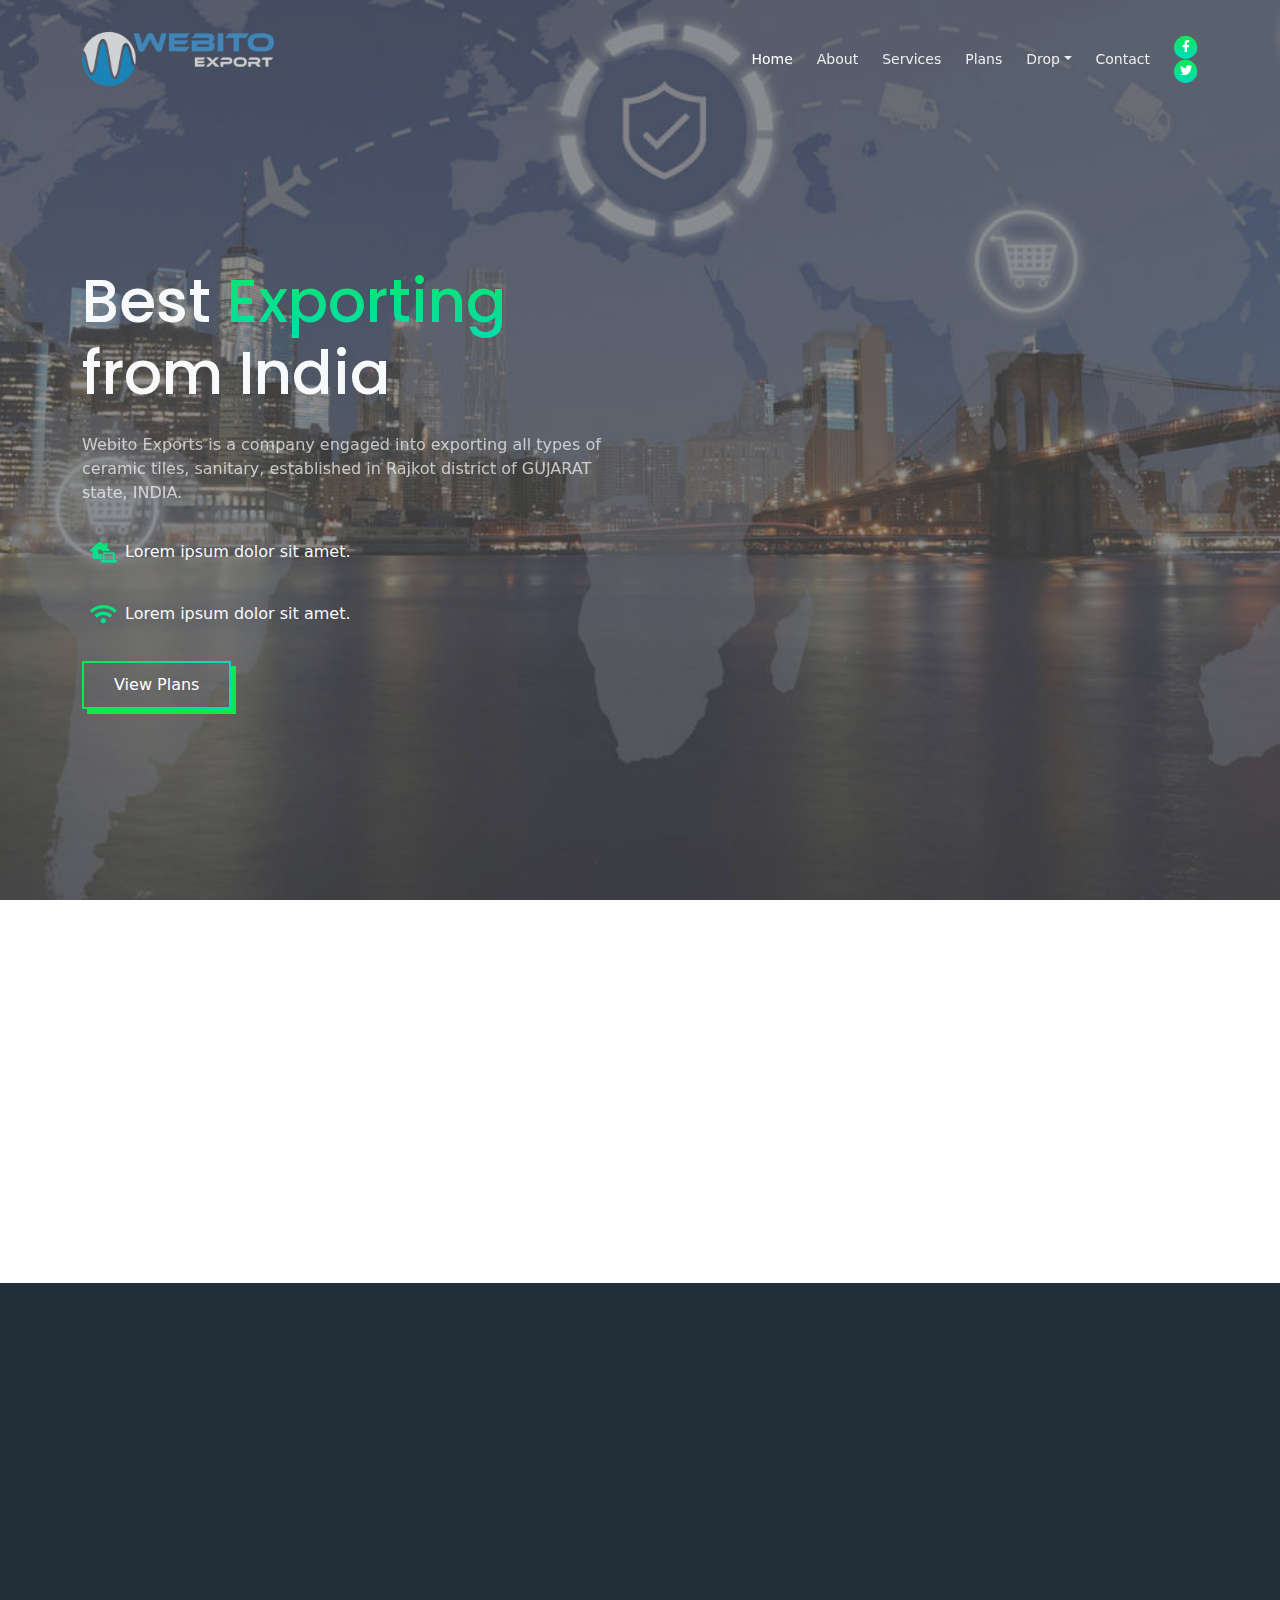
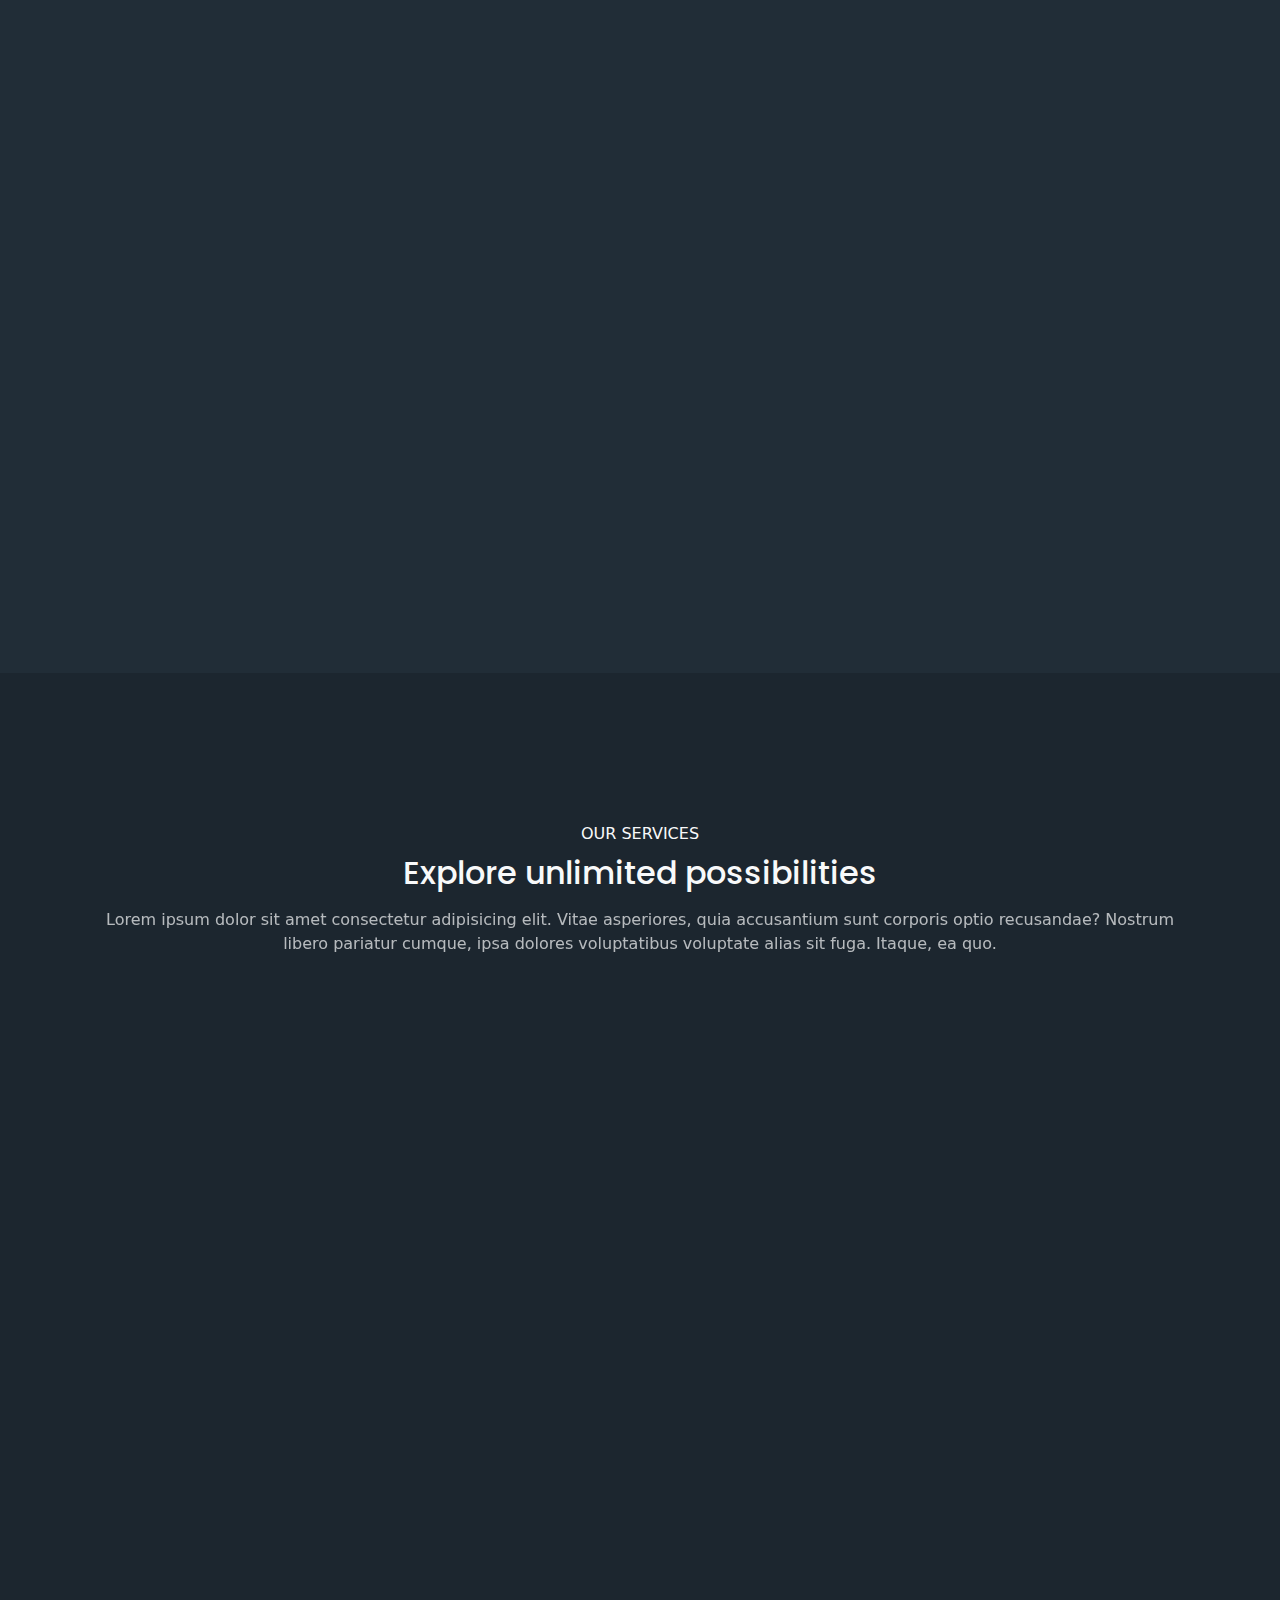
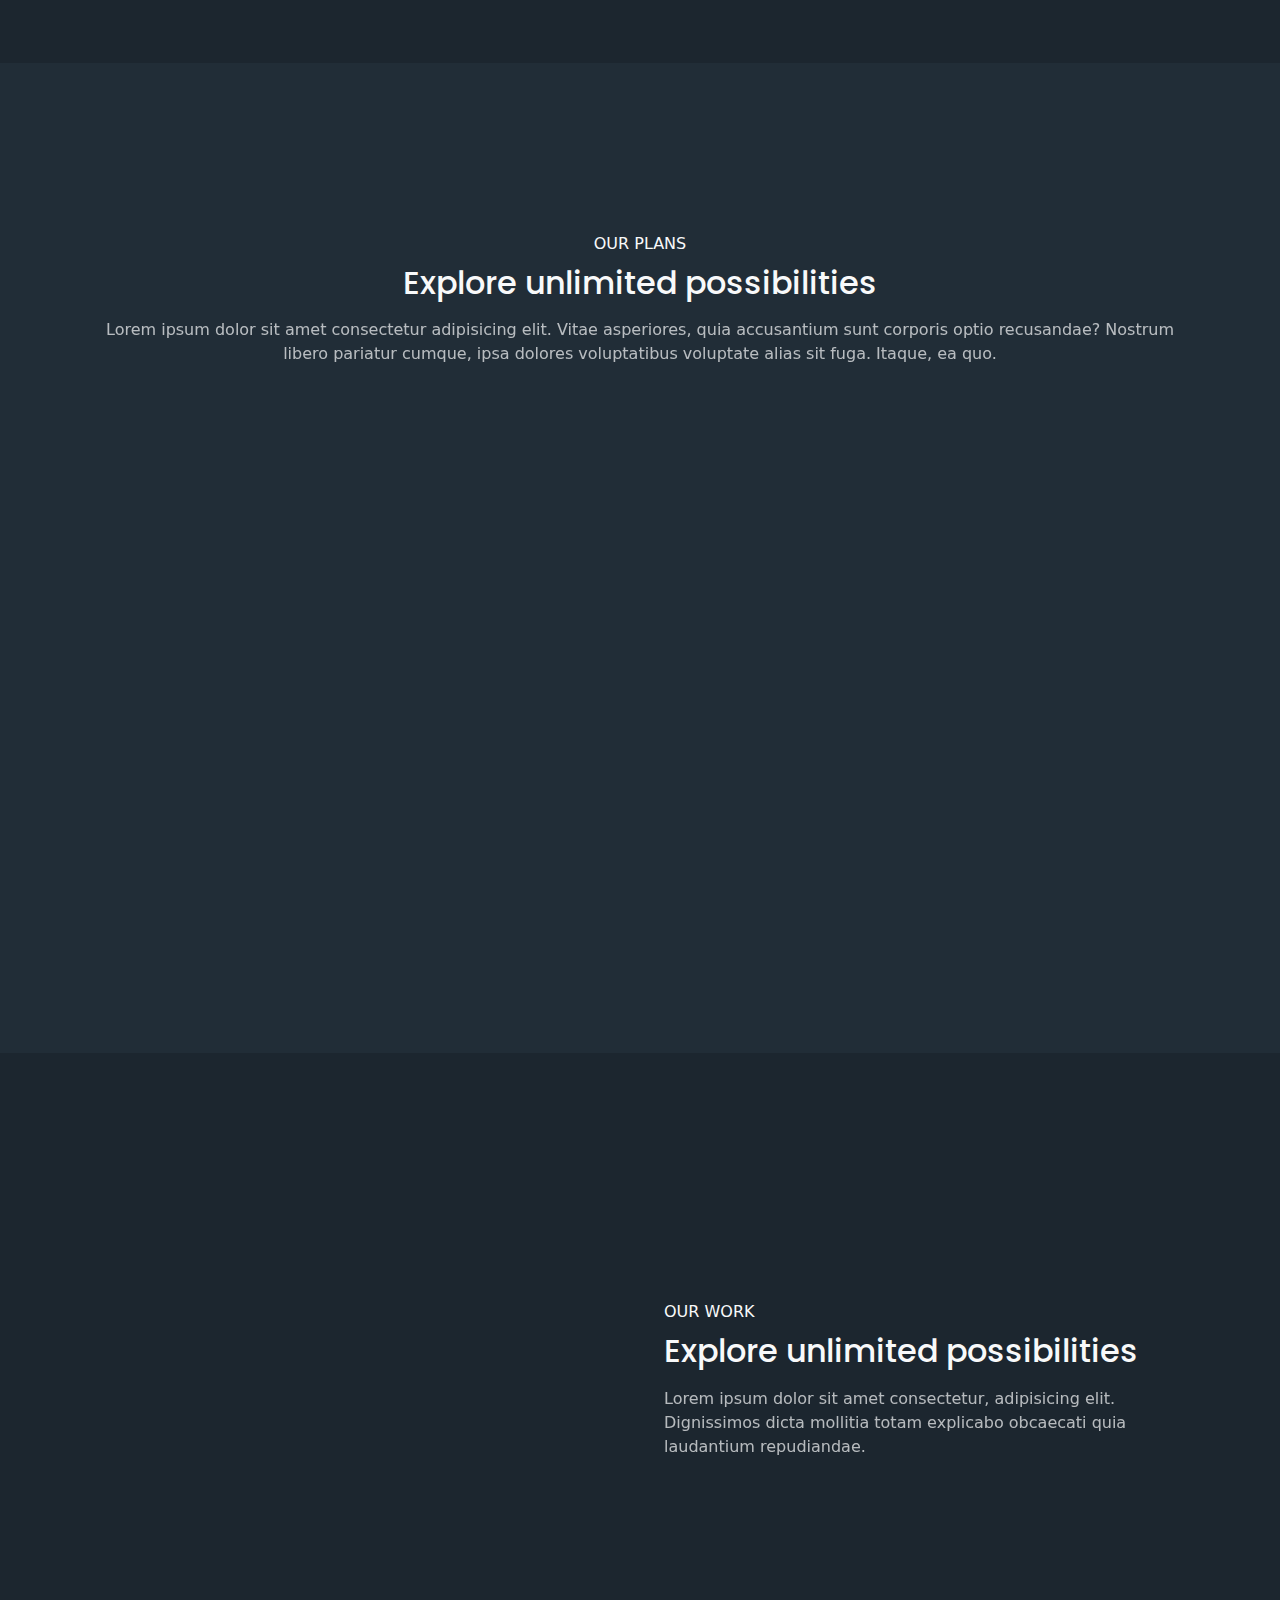
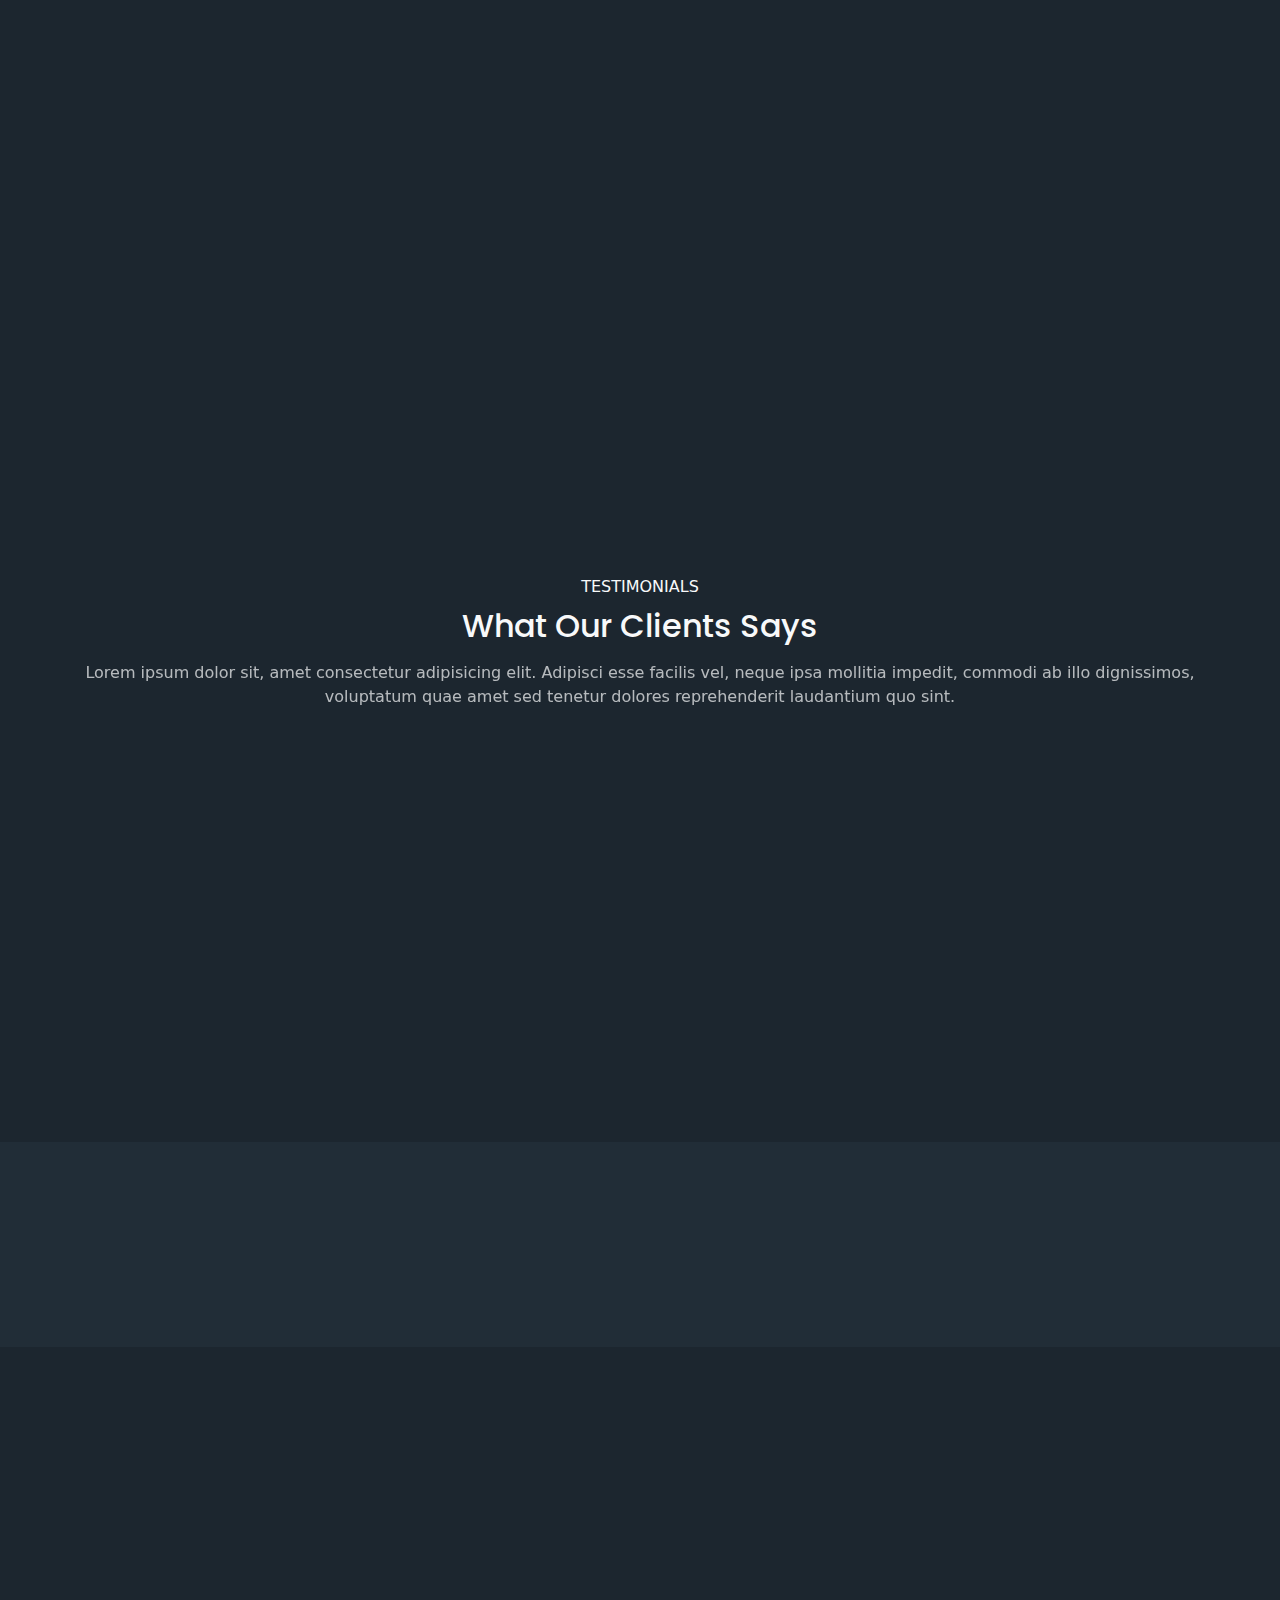
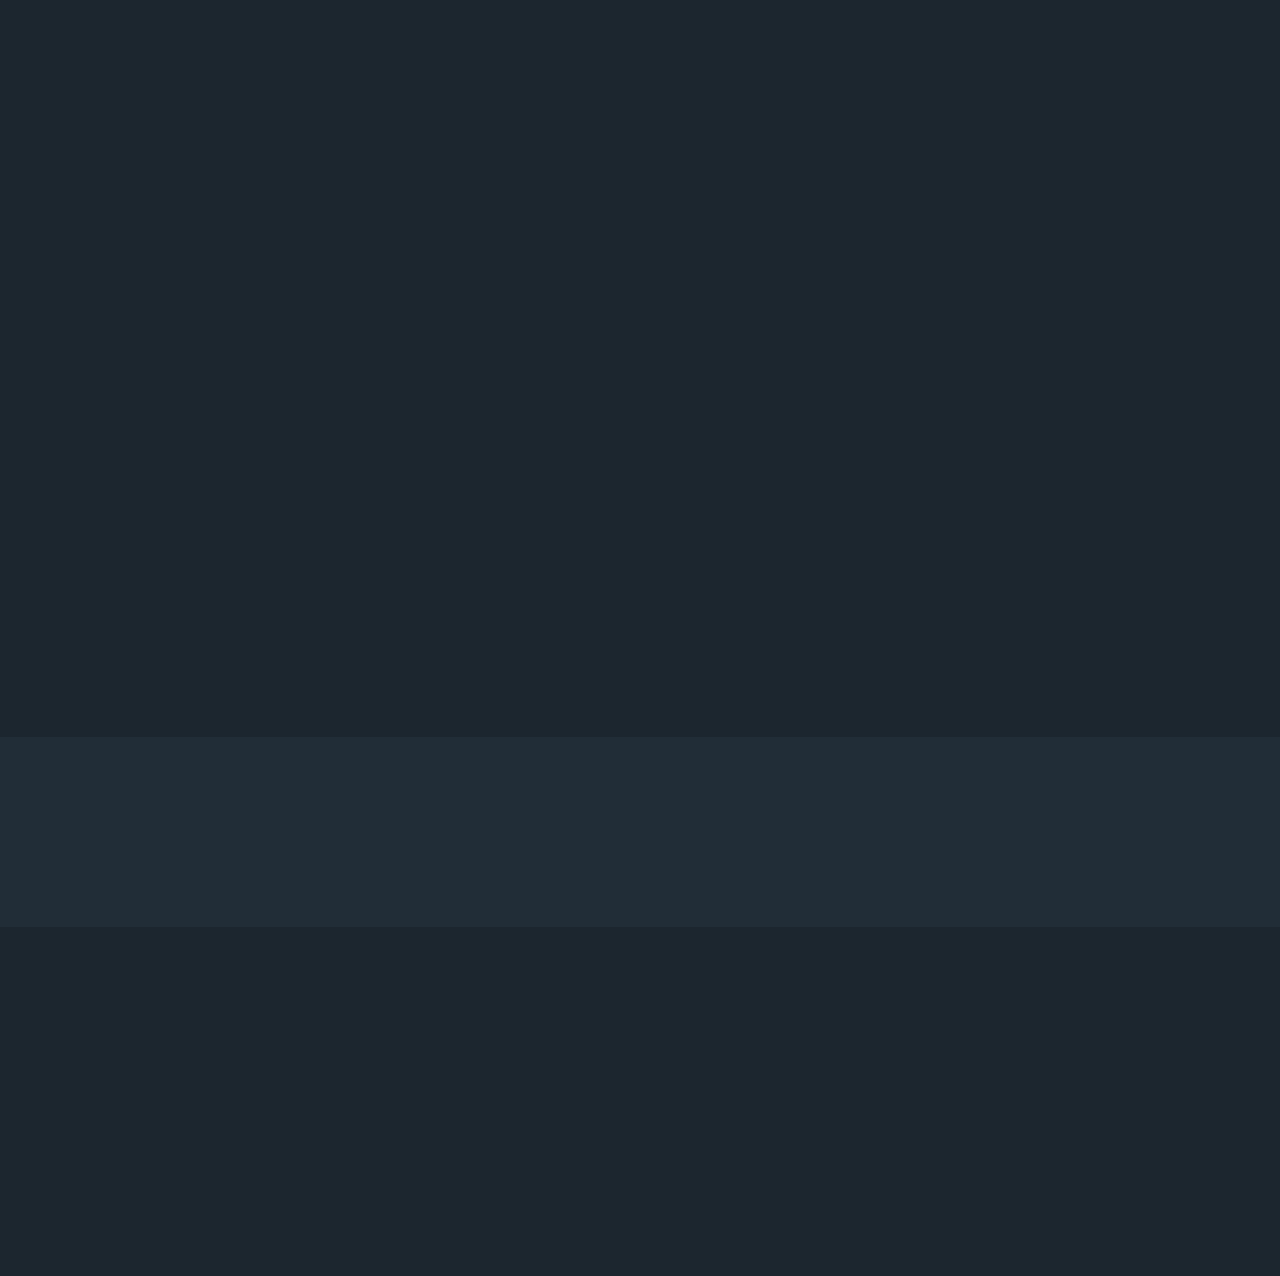
<file: index.html>
<!DOCTYPE html>
<html lang="en">
    <head>
        <meta charset="UTF-8">
        <meta name="viewport" content="width=device-width, initial-scale=1, shrink-to-fit=no">

        <!-- SEO Meta Tags -->
        <meta name="description" content="Your description">
        <meta name="author" content="Your name">

        <!-- OG Meta Tags to improve the way the post looks when you share the page on Facebook, Twitter, LinkedIn -->
        <meta property="og:site_name" content="" /> <!-- website name -->
        <meta property="og:site" content="" /> <!-- website link -->
        <meta property="og:title" content=""/> <!-- title shown in the actual shared post -->
        <meta property="og:description" content="" /> <!-- description shown in the actual shared post -->
        <meta property="og:image" content="" /> <!-- image link, make sure it's jpg -->
        <meta property="og:url" content="" /> <!-- where do you want your post to link to -->
        <meta name="twitter:card" content="summary_large_image"> <!-- to have large image post format in Twitter -->

        <!-- Webpage Title -->
        <title>Webito</title>

        <!-- Styles -->
        <link href="https://fonts.googleapis.com/css2?family=Poppins:wght@400;500;700&display=swap" rel="stylesheet">
        <link href="./css/bootstrap.min.css" rel="stylesheet">
        <link href="./css/fontawesome-all.min.css" rel="stylesheet">
        <link href="./css/aos.min.css" rel="stylesheet">
        <link href="./css/swiper.css" rel="stylesheet">
        <link href="./css/style.css" rel="stylesheet">

        <!-- Favicon -->
        <link rel="icon" href="./assets/images/favicon.png">
    </head>
    <body>

        <!-- Navigation -->
        <nav id="navbar" class="navbar navbar-expand-lg fixed-top navbar-dark" aria-label="Main navigation">
            <div class="container">

                <!-- Image Logo -->
                <!-- <a class="navbar-brand logo-image" href="index.html"><img src="images/logo.svg" alt="alternative"></a> -->

                <!-- Text Logo - Use this if you don't have a graphic logo -->
                <a class="navbar-brand logo-text" href="index.html">
                    <img src="assets/images/logo.png" style="width: 30%;">
                </a>

                <button class="navbar-toggler p-0 border-0" type="button" id="navbarSideCollapse" aria-label="Toggle navigation">
                    <span class="navbar-toggler-icon"></span>
                </button>

                <div class="navbar-collapse offcanvas-collapse" id="navbarsExampleDefault" >
                    <ul class="navbar-nav ms-auto navbar-nav-scroll">
                        <li class="nav-item">
                            <a class="nav-link active" aria-current="page" href="#header">Home</a>
                        </li>
                        <li class="nav-item">
                            <a class="nav-link" href="#about">About</a>
                        </li>
                        <li class="nav-item">
                            <a class="nav-link" href="#services">Services</a>
                        </li>
                        <li class="nav-item">
                            <a class="nav-link" href="#plans">Plans</a>
                        </li>
                        <li class="nav-item dropdown">
                            <a class="nav-link dropdown-toggle" id="dropdown01" data-bs-toggle="dropdown" aria-expanded="false" href="#">Drop</a>

                            <ul class="dropdown-menu" aria-labelledby="dropdown01">
                                <li><a class="dropdown-item" href="article.html">Article Details</a></li>
                                <li><div class="dropdown-divider"></div></li>
                                <li><a class="dropdown-item" href="terms.html">Terms Conditions</a></li>
                                <li><div class="dropdown-divider"></div></li>
                                <li><a class="dropdown-item" href="privacy.html">Privacy Policy</a></li>
                            </ul>
                        </li>
                        <li class="nav-item">
                            <a class="nav-link" href="#contact">Contact</a>
                        </li>
                    </ul>
                    <span class="nav-item social-icons">
                        <span class="fa-stack">
                            <a href="#your-link">
                                <i class="fas fa-circle fa-stack-2x"></i>
                                <i class="fab fa-facebook-f fa-stack-1x"></i>
                            </a>
                        </span>
                        <span class="fa-stack">
                            <a href="#your-link">
                                <i class="fas fa-circle fa-stack-2x"></i>
                                <i class="fab fa-twitter fa-stack-1x"></i>
                            </a>
                        </span>
                    </span>
                </div> <!-- end of navbar-collapse -->
            </div> <!-- end of container -->
        </nav> <!-- end of navbar -->
        <!-- end of navigation -->


        <!-- Home -->
        <section class="home py-5 d-flex align-items-center" id="header">
            <div class="container text-light py-5"  data-aos="fade-right"> 
                <h1 class="headline">Best <span class="home_text">Exporting</span><br>from India</h1>
                <p class="para para-light py-3">Webito Exports is a company engaged into exporting all types of ceramic tiles, sanitary, established in Rajkot district of GUJARAT state, INDIA.</p>
                <div class="d-flex align-items-center">
                    <p class="p-2"><i class="fas fa-laptop-house fa-lg"></i></p>
                    <p>Lorem ipsum dolor sit amet.</p>  
                </div>
                <div class="d-flex align-items-center">
                    <p class="p-2"><i class="fas fa-wifi fa-lg"></i></p>
                    <p>Lorem ipsum dolor sit amet.</p>  
                </div>
                <div class="my-3">
                    <a class="btn" href="#plans">View Plans</a>
                </div>
            </div> <!-- end of container -->
        </section> <!-- end of home -->


        <!-- Information -->
        <section class="information">
            <div class="container-fluid">  
                <div class="row text-light">
                    <div class="col-lg-4 text-center p-5" data-aos="zoom-in">
                        <i class="fas fa-tachometer-alt fa-3x p-2"></i>
                        <h4 class="py-3">Download 1 GBPS</h4>
                        <p class="para-light">Lorem ipsum dolor sit amet, consectetur adipisicing elit. Magnam odit consequatur doloribus natus in suscipit!</p>
                    </div>
                    <div class="col-lg-4 text-center p-5"  data-aos="zoom-in">
                        <i class="fas fa-clock fa-3x p-2"></i>
                        <h4 class="py-3">99% Internet Uptime</h4>
                        <p class="para-light">Lorem ipsum dolor sit amet, consectetur adipisicing elit. Magnam odit consequatur doloribus natus in suscipit!</p>
                    </div>
                    <div class="col-lg-4 text-center p-5 text-dark"  data-aos="zoom-in"> 
                        <i class="fas fa-headset fa-3x p-2"></i>
                        <h4 class="py-3">24/7 Support </h4>
                        <p class="para-light">Lorem ipsum dolor sit amet, consectetur adipisicing elit. Magnam odit consequatur doloribus natus in suscipit!</p>
                    </div>
                </div>
            </div> <!-- end of container -->
        </section> <!-- end of information -->


        <!-- About -->
        <section class="about d-flex align-items-center text-light py-5" id="about">
            <div class="container" >
                <div class="row d-flex align-items-center">
                    <div class="col-lg-7" data-aos="fade-right">
                        <p>ABOUT US</p>
                        <h1>We are top internet <br> service company</h1>
                        <p class="py-2 para-light">Lorem ipsum dolor sit amet consectetur adipisicing elit. Non sed accusantium aut dolores inventore architecto modi cupiditate eligendi corporis, illum illo culpa. Reiciendis, molestias. Illum voluptatum quisquam ad veritatis dolorem.</p>
                        <p class="py-2 para-light">Lorem ipsum dolor sit amet consectetur adipisicing elit. Non sed accusantium aut dolores inventore architecto modi cupiditate eligendi corporis, illum illo culpa. Reiciendis, molestias. Illum voluptatum quisquam ad veritatis dolorem.</p>

                        <div class="my-3">
                            <a class="btn" href="#your-link">Learn More</a>
                        </div>
                    </div>
                    <div class="col-lg-5 text-center py-4 py-sm-0" data-aos="fade-down"> 
                        <img class="img-fluid" src="./assets/images/about.jpg" alt="about" >
                    </div>
                </div> <!-- end of row -->
            </div> <!-- end of container -->
        </section> <!-- end of about -->


        <!-- Services -->
        <section class="services d-flex align-items-center py-5" id="services">
            <div class="container text-light">
                <div class="text-center pb-4" >
                    <p>OUR SERVICES</p> 
                    <h2 class="py-2">Explore unlimited possibilities</h2>
                    <p class="para-light">Lorem ipsum dolor sit amet consectetur adipisicing elit. Vitae asperiores, quia accusantium sunt corporis optio recusandae? Nostrum libero pariatur cumque, ipsa dolores voluptatibus voluptate alias sit fuga. Itaque, ea quo.</p>
                </div>
                <div class="row gy-4 py-2" data-aos="zoom-in">
                    <div class="col-lg-4">
                        <div class="card bg-transparent">
                            <i class="fas fa-home fa-2x"></i>
                            <h4 class="py-2">HOME BROADBAND</h4>
                            <p class="para-light">Lorem ipsum dolor sit amet, consectetur adipisicing elit. Magnam odit consequatur doloribus natus in suscipit!</p>
                        </div>
                    </div>
                    <div class="col-lg-4">
                        <div class="card bg-transparent">
                            <i class="fas fa-wifi fa-2x"></i>
                            <h4 class="py-2"> HOME WIFI</h4>
                            <p class="para-light">Lorem ipsum dolor sit amet, consectetur adipisicing elit. Magnam odit consequatur doloribus natus in suscipit!</p>
                        </div>                    
                    </div>
                    <div class="col-lg-4">
                        <div class="card bg-transparent">
                            <i class="fas fa-phone fa-2x"></i>
                            <h4 class="py-2">HOME BROADBAND</h4>
                            <p class="para-light">Lorem ipsum dolor sit amet, consectetur adipisicing elit. Magnam odit consequatur doloribus natus in suscipit!</p>
                        </div>                    
                    </div>
                    <div class="col-lg-4">
                        <div class="card bg-transparent">
                            <i class="fas fa-mobile fa-2x"></i>
                            <h4 class="py-2">MOBILE CONNECTION</h4>
                            <p class="para-light">Lorem ipsum dolor sit amet, consectetur adipisicing elit. Magnam odit consequatur doloribus natus in suscipit!</p>
                        </div>                    
                    </div>
                    <div class="col-lg-4">
                        <div class="card bg-transparent">
                            <i class="fas fa-home fa-2x"></i>
                            <h4 class="py-2">SECURITY</h4>
                            <p class="para-light">Lorem ipsum dolor sit amet, consectetur adipisicing elit. Magnam odit consequatur doloribus natus in suscipit!</p>
                        </div>                    
                    </div>
                    <div class="col-lg-4">
                        <div class="card bg-transparent">
                            <i class="fas fa-tv fa-2x"></i>
                            <h4 class="py-2">TV SETUP BOX</h4>
                            <p class="para-light">Lorem ipsum dolor sit amet, consectetur adipisicing elit. Magnam odit consequatur doloribus natus in suscipit!</p>
                        </div>                    
                    </div>
                </div> <!-- end of row -->
            </div> <!-- end of container -->
        </section> <!-- end of services -->


        <!-- Plans -->
        <section class="plans d-flex align-items-center py-5" id="plans">
            <div class="container text-light" >
                <div class="text-center pb-4">
                    <p>OUR PLANS</p>
                    <h2 class="py-2">Explore unlimited possibilities</h2>
                    <p class="para-light">Lorem ipsum dolor sit amet consectetur adipisicing elit. Vitae asperiores, quia accusantium sunt corporis optio recusandae? Nostrum libero pariatur cumque, ipsa dolores voluptatibus voluptate alias sit fuga. Itaque, ea quo.</p>
                </div>
                <div class="row gy-4" data-aos="zoom-in">
                    <div class="col-lg-4">
                        <div class="card bg-transparent px-4">
                            <h4 class="py-2">BASIC BUNDLE</h4>
                            <p class="py-3">Lorem ipsum dolor sit amet consectetur adipisicing elit.</p>
                            <div class="block d-flex align-items-center">
                                <p class="pe-2"><i class="far fa-check-circle fa-1x"></i></p>
                                <p>Lorem ipsum dolor sit amet.</p>
                            </div>
                            <div class="block d-flex align-items-center">
                                <p class="pe-2"><i class="far fa-check-circle fa-1x"></i></p>
                                <p>Lorem ipsum dolor sit amet.</p>
                            </div>
                            <div class="block d-flex align-items-center">
                                <p class="pe-2"><i class="far fa-check-circle fa-1x"></i></p>
                                <p>Lorem ipsum dolor sit amet.</p>
                            </div>
                            <div class="block d-flex align-items-center">
                                <p class="pe-2"><i class="far fa-check-circle fa-1x"></i></p>
                                <p>Lorem ipsum dolor sit amet.</p>
                            </div>
                            <h4 class="py-3">$24/Month</h4>
                            <div class="my-3">
                                <a class="btn" href="#your-link" >View Plans</a>
                            </div>
                        </div>  
                    </div>

                    <div class="col-lg-4">
                        <div class="card bg-transparent px-4">
                            <h4 class="py-2">BUSINESS BUNDLE</h4>
                            <p class="py-3">Lorem ipsum dolor sit amet consectetur adipisicing elit.</p>
                            <div class="block d-flex align-items-center">
                                <p class="pe-2"><i class="far fa-check-circle fa-1x"></i></p>
                                <p>Lorem ipsum dolor sit amet.</p>
                            </div>
                            <div class="block d-flex align-items-center">
                                <p class="pe-2"><i class="far fa-check-circle fa-1x"></i></p>
                                <p>Lorem ipsum dolor sit amet.</p>
                            </div>
                            <div class="block d-flex align-items-center">
                                <p class="pe-2"><i class="far fa-check-circle fa-1x"></i></p>
                                <p>Lorem ipsum dolor sit amet.</p>
                            </div>
                            <div class="block d-flex align-items-center">
                                <p class="pe-2"><i class="far fa-check-circle fa-1x"></i></p>
                                <p>Lorem ipsum dolor sit amet.</p>
                            </div>
                            <h4 class="py-3">$99/Month</h4>
                            <div class="my-3">
                                <a class="btn" href="#your-link" >View Plans</a>
                            </div>
                        </div>  
                    </div>

                    <div class="col-lg-4">
                        <div class="card bg-transparent px-4" >
                            <h4 class="py-2">PREMIUM BUNDLE</h4>
                            <p class="py-3">Lorem ipsum dolor sit amet consectetur adipisicing elit.</p>
                            <div class="block d-flex align-items-center">
                                <p class="pe-2"><i class="far fa-check-circle fa-1x"></i></p>
                                <p>Lorem ipsum dolor sit amet.</p>
                            </div>
                            <div class="block d-flex align-items-center">
                                <p class="pe-2"><i class="far fa-check-circle fa-1x"></i></p>
                                <p>Lorem ipsum dolor sit amet.</p>
                            </div>
                            <div class="block d-flex align-items-center">
                                <p class="pe-2"><i class="far fa-check-circle fa-1x"></i></p>
                                <p>Lorem ipsum dolor sit amet.</p>
                            </div>
                            <div class="block d-flex align-items-center">
                                <p class="pe-2"><i class="far fa-check-circle fa-1x"></i></p>
                                <p>Lorem ipsum dolor sit amet.</p>
                            </div>
                            <h4 class="py-3">$199/Month</h4>
                            <div class="my-3">
                                <a class="btn" href="#your-link" >View Plans</a>                    
                            </div>
                        </div>  
                    </div>
                </div> <!-- end of row -->
            </div> <!-- end of container -->
        </section> <!-- end of plans -->


        <!-- Work -->
        <section class="work d-flex align-items-center py-5" >
            <div class="container-fluid text-light">
                <div class="row">
                    <div class="col-lg-6 d-flex align-items-center" data-aos="fade-right">
                        <img class="img-fluid" src="./assets/images/work.jpg" alt="work">        
                    </div>
                    <div class="col-lg-5 d-flex align-items-center px-4 py-3" data-aos="">
                        <div class="row">
                            <div class="text-center text-lg-start py-4 pt-lg-0">
                                <p>OUR WORK</p>
                                <h2 class="py-2">Explore unlimited possibilities</h2>
                                <p class="para-light">Lorem ipsum dolor sit amet consectetur, adipisicing elit. Dignissimos dicta mollitia totam explicabo obcaecati quia laudantium repudiandae.</p>
                            </div>
                            <div class="container" data-aos="fade-up">
                                <div class="row g-5">
                                    <div class="col-6 text-start" >
                                        <i class="fas fa-briefcase fa-2x text-start"></i>
                                        <h2 class="purecounter" data-purecounter-start="0" data-purecounter-end="1258" data-purecounter-duration="3">1</h2>
                                        <p>PROJECTS COMPLETED</p>
                                    </div>
                                    <div class="col-6" >
                                        <i class="fas fa-award fa-2x"></i>
                                        <h2 class="purecounter" data-purecounter-start="0" data-purecounter-end="150" data-purecounter-duration="3">1</h2>
                                        <p>AWARDS</p>
                                    </div>
                                    <div class="col-6">
                                        <i class="fas fa-users fa-2x"></i>
                                        <h2 class="purecounter" data-purecounter-start="0" data-purecounter-end="1255" data-purecounter-duration="3">1</h2>
                                        <p>CUSTOMER ACTIVE</p>
                                    </div>
                                    <div class="col-6">
                                        <i class="fas fa-clock fa-2x"></i>
                                        <h2 class="purecounter" data-purecounter-start="0" data-purecounter-end="1157" data-purecounter-duration="3">1</h2>
                                        <p>GOOD REVIEWS</p>
                                    </div>
                                </div>
                            </div> <!-- end of container -->
                        </div> <!-- end of row -->
                    </div> <!-- end of col-lg-5 -->
                </div> <!-- end of row -->
            </div> <!-- end of container -->
        </section> <!-- end of work -->


        <!-- Testimonials -->
        <div class="slider-1 testimonial text-light d-flex align-items-center">
            <div class="container">
                <div class="row">
                    <div class="text-center w-lg-75 m-auto pb-4">
                        <p>TESTIMONIALS</p>
                        <h2 class="py-2">What Our Clients Says</h2>
                        <p class="para-light">Lorem ipsum dolor sit, amet consectetur adipisicing elit. Adipisci esse facilis vel, neque ipsa mollitia impedit, commodi ab illo dignissimos, voluptatum quae amet sed tenetur dolores reprehenderit laudantium quo sint.</p>
                    </div>
                </div> <!-- end of row -->
                <div class="row p-2" data-aos="zoom-in">
                    <div class="col-lg-12">

                        <!-- Card Slider -->
                        <div class="slider-container">
                            <div class="swiper-container card-slider">
                                <div class="swiper-wrapper">

                                    <!-- Slide -->
                                    <div class="swiper-slide">
                                        <div class="testimonial-card p-4">
                                            <p>Lorem ipsum dolor, sit amet consectetur adipisicing elit. Laboriosam commodi officia laborum qui iste quidem!</p>

                                            <div class="d-flex pt-4">
                                                <div>
                                                    <img class="avatar" src="./assets/images/testimonial-1.jpg" alt="testimonial">
                                                </div>
                                                <div class="ms-3 pt-2">
                                                    <h6>Marlene Visconte</h6>
                                                    <p>General Manager - Scouter</p>
                                                </div>
                                            </div>
                                        </div>
                                    </div> <!-- end of swiper-slide -->
                                    <!-- end of slide -->

                                    <!-- Slide -->
                                    <div class="swiper-slide">
                                        <div class="testimonial-card p-4">
                                            <p>Lorem ipsum dolor, sit amet consectetur adipisicing elit. Laboriosam commodi officia laborum qui iste quidem!</p>
                                            <div class="d-flex pt-4">
                                                <div>
                                                    <img class="avatar" src="./assets/images/testimonial-2.jpg" alt="testimonial">
                                                </div>
                                                <div class="ms-3 pt-2">
                                                    <h6>John Spiker</h6>
                                                    <p>Team Leader - Vanquish</p>
                                                </div>
                                            </div>
                                        </div>
                                    </div> <!-- end of swiper-slide -->
                                    <!-- end of slide -->

                                    <!-- Slide -->
                                    <div class="swiper-slide">
                                        <div class="testimonial-card p-4">
                                            <p>Lorem ipsum dolor, sit amet consectetur adipisicing elit. Laboriosam commodi officia laborum qui iste quidem!</p>
                                            <div class="d-flex pt-4">
                                                <div>
                                                    <img class="avatar" src="./assets/images/testimonial-3.jpg" alt="testimonial">
                                                </div>
                                                <div class="ms-3 pt-2">
                                                    <h6>Stella Virtuoso</h6>
                                                    <p>Design Chief - Upscale</p>
                                                </div>
                                            </div>
                                        </div>      
                                    </div> <!-- end of swiper-slide -->
                                    <!-- end of slide -->

                                    <!-- Slide -->
                                    <div class="swiper-slide">
                                        <div class="testimonial-card p-4">
                                            <p>Lorem ipsum dolor, sit amet consectetur adipisicing elit. Laboriosam commodi officia laborum qui iste quidem!</p>
                                            <div class="d-flex pt-4">
                                                <div>
                                                    <img class="avatar" src="./assets/images/testimonial-4.jpg" alt="testimonial">
                                                </div>
                                                <div class="ms-3 pt-2">
                                                    <p>Mike tim</p>
                                                    <p>Investor - TechGroww</p>
                                                </div>
                                            </div>
                                        </div>
                                    </div> <!-- end of swiper-slide -->
                                    <!-- end of slide -->

                                </div> <!-- end of swiper-wrapper -->

                                <!-- Add Arrows -->
                                <div class="swiper-button-next"></div>
                                <div class="swiper-button-prev"></div>
                                <!-- end of add arrows -->

                            </div> <!-- end of swiper-container -->
                        </div> <!-- end of slider-container -->
                        <!-- end of card slider -->

                    </div> <!-- end of col -->
                </div> <!-- end of row -->
            </div> <!-- end of container -->
        </div> <!-- end of testimonials -->


        <!-- Newsletter -->
        <section class="newsletter text-light py-5">
            <div class="container">
                <div class="row" >
                    <div class="col-lg-6 text-center text-lg-start" data-aos="fade-right">
                        <h4 class="py-1">Subscribe to our Newsletter</h4>
                        <p class="para-light">Lorem ipsum, dolor sit amet consectetur adipisicing elit. Dolor deleniti nobis amet accusamus debitis facilis quibusdam officia laborum nesciunt. Nihil.</p>
                    </div>
                    <div class="col-lg-6 d-flex align-items-center" data-aos="fade-down">
                        <div class="input-group my-3">
                            <input type="text" class="form-control p-2" placeholder="Enter your email address" aria-label="Recipient's email">
                            <button class="btn-secondary text-light" type="button">Subscribe</button>
                        </div>
                    </div>
                </div> <!-- end of row -->
            </div> <!-- end of container -->
        </section> <!-- end of newsletter -->


        <!-- Contact -->
        <section class="contact d-flex align-items-center py-5" id="contact">
            <div class="container-fluid text-light">
                <div class="row">
                    <div class="col-lg-6 d-flex justify-content-center justify-content-lg-end align-items-center px-lg-5" data-aos="fade-right">
                        <div style="width:90%">
                            <div class="text-center text-lg-start py-4 pt-lg-0">
                                <p>CONTACT</p>
                                <h2 class="py-2">Send your query</h2>
                                <p class="para-light">Lorem ipsum dolor sit amet consectetur, adipisicing elit. Dignissimos dicta mollitia totam explicabo obcaecati quia laudantium repudiandae.</p>
                            </div>
                            <div>
                                <div class="row" >
                                    <div class="col-lg-6">
                                        <div class="form-group py-2">
                                            <input type="text" class="form-control form-control-input" id="exampleFormControlInput1" placeholder="Enter name">
                                        </div>                                
                                    </div>
                                    <div class="col-lg-6">
                                        <div class="form-group py-2">
                                            <input type="email" class="form-control form-control-input" id="exampleFormControlInput2" placeholder="Enter phone number">
                                        </div>                                 
                                    </div>
                                </div>
                                <div class="form-group py-1">
                                    <input type="email" class="form-control form-control-input" id="exampleFormControlInput3" placeholder="Enter email">
                                </div>  
                                <div class="form-group py-2">
                                    <textarea class="form-control form-control-input" id="exampleFormControlTextarea1" rows="6" placeholder="Message"></textarea>
                                </div>                            
                            </div>
                            <div class="my-3">
                                <a class="btn form-control-submit-button" href="#your-link">Submit</a>
                            </div>
                        </div> <!-- end of div -->
                    </div> <!-- end of col -->
                    <div class="col-lg-6 d-flex align-items-center" data-aos="fade-down">
                        <img class="img-fluid d-none d-lg-block" src="./assets/images/contact.jpg" alt="contact">        
                    </div> <!-- end of col -->
                </div> <!-- end of row -->
            </div> <!-- end of container -->
        </section> <!-- end of contact -->


        <!-- Location -->
        <section class="location text-light py-5">
            <div class="container" data-aos="zoom-in">
                <div class="row">
                    <div class="col-lg-3 d-flex align-items-center">
                        <div class="p-2"><i class="far fa-map fa-3x"></i></div>
                        <div class="ms-2">
                            <h6>ADDRESS</h6>
                            <p>Teuku Umar ST. 1919</p>
                        </div>
                    </div>
                    <div class="col-lg-3 d-flex align-items-center" >
                        <div class="p-2"><i class="fas fa-mobile-alt fa-3x"></i></div>
                        <div class="ms-2">
                            <h6>CALL FOR QUERY</h6>
                            <p>(800) 265  216 2020</p>
                        </div>
                    </div>
                    <div class="col-lg-3 d-flex align-items-center" >
                        <div class="p-2"><i class="far fa-envelope fa-3x"></i></div>
                        <div class="ms-2">
                            <h6>SEND US MESSAGE</h6>
                            <p>infodemofile@example.com</p>
                        </div>
                    </div>
                    <div class="col-lg-3 d-flex align-items-center" >
                        <div class="p-2"><i class="far fa-clock fa-3x"></i></div>
                        <div class="ms-2">
                            <h6>OPENING HOURS</h6>
                            <p>09:00 AM - 18:00 PM</p>
                        </div>
                    </div>
                </div> <!-- end of row -->
            </div> <!-- end of container -->
        </section> <!-- end of location -->


        <!-- Footer -->
        <section class="footer text-light">
            <div class="container">
                <div class="row" data-aos="fade-right">
                    <div class="col-lg-3 py-4 py-md-5">
                        <div class="d-flex align-items-center">
                            <h4 class="">Webito</h4>
                        </div>
                        <p class="py-3 para-light">Lorem ipsum dolor sit amet consectetur adipisicing elit. Minus animi repudiandae explicabo esse maxime, impedit rem voluptatibus amet error quas.</p>
                        <div class="d-flex">
                            <div class="me-3">
                                <a href="#your-link">
                                    <i class="fab fa-facebook-f fa-2x py-2"></i>
                                </a>
                            </div>
                            <div class="me-3">
                                <a href="#your-link">
                                    <i class="fab fa-twitter fa-2x py-2"></i>
                                </a>
                            </div>
                            <div class="me-3">
                                <a href="#your-link">
                                    <i class="fab fa-instagram fa-2x py-2"></i>
                                </a>
                            </div>
                        </div>
                    </div> <!-- end of col -->

                    <div class="col-lg-3 py-4 py-md-5">
                        <div>
                            <h4 class="py-2">Quick Links</h4>
                            <div class="d-flex align-items-center py-2">
                                <i class="fas fa-caret-right"></i>
                                <a href="#about"><p class="ms-3">About</p></a>
                            </div>
                            <div class="d-flex align-items-center py-2">
                                <i class="fas fa-caret-right"></i>
                                <a href="#"><p class="ms-3">Services</p></a>
                            </div>
                            <div class="d-flex align-items-center py-2">
                                <i class="fas fa-caret-right"></i>
                                <a href="#"><p class="ms-3">Plans</p></a>
                            </div>
                            <div class="d-flex align-items-center py-2">
                                <i class="fas fa-caret-right"></i>
                                <a href="#"><p class="ms-3">Contact</p></a>
                            </div>
                        </div>
                    </div> <!-- end of col -->

                    <div class="col-lg-3 py-4 py-md-5">
                        <div>
                            <h4 class="py-2">Useful Links</h4>
                            <div class="d-flex align-items-center py-2">
                                <i class="fas fa-caret-right"></i>
                                <a href="privacy.html"><p class="ms-3">Privacy</p></a>

                            </div>
                            <div class="d-flex align-items-center py-2">
                                <i class="fas fa-caret-right"></i>
                                <a href="terms.html"><p class="ms-3">Terms</p></a>
                            </div>
                            <div class="d-flex align-items-center py-2">
                                <i class="fas fa-caret-right"></i>
                                <a href="#your-link"><p class="ms-3">Disclaimer</p></a>
                            </div>
                            <div class="d-flex align-items-center py-2">
                                <i class="fas fa-caret-right"></i>
                                <a href="#your-link"><p class="ms-3">FAQ</p></a>
                            </div>
                        </div>
                    </div> <!-- end of col -->

                    <div class="col-lg-3 py-4 py-md-5">
                        <div class="d-flex align-items-center">
                            <h4>Newsletter</h4>
                        </div>
                        <p class="py-3 para-light">Lorem ipsum dolor sit amet, consectetur adipisicing elit. Laboriosam, ab.</p>
                        <div class="d-flex align-items-center">
                            <div class="input-group mb-3">
                                <input type="text" class="form-control p-2" placeholder="Enter Email" aria-label="Recipient's email">
                                <button class="btn-secondary text-light"><i class="fas fa-envelope fa-lg"></i></button>       
                            </div>
                        </div>
                    </div> <!-- end of col -->
                </div> <!-- end of row -->
            </div> <!-- end of container -->
        </section> <!-- end of footer -->


        <!-- Bottom -->
<!--        <div class="bottom py-2 text-light" >
            <div class="container d-flex justify-content-between">
                <div>
                    <p>Copyright © Your name</p><br>
                    <p>Distributed by: <a href="https://themewagon.com/">Themewagon</a></p>
                </div>
                <div>
                    <i class="fab fa-cc-visa fa-lg p-1"></i>
                    <i class="fab fa-cc-mastercard fa-lg p-1"></i>
                    <i class="fab fa-cc-paypal fa-lg p-1"></i>
                    <i class="fab fa-cc-amazon-pay fa-lg p-1"></i>
                </div>
            </div>  end of container 
        </div>  end of bottom -->


        <!-- Back To Top Button -->
        <button onclick="topFunction()" id="myBtn">
            <img src="assets/images/up-arrow.png" alt="alternative">
        </button>
        <!-- end of back to top button -->


        <!-- Scripts -->
        <script src="./js/bootstrap.min.js"></script><!-- Bootstrap framework -->
        <script src="./js/purecounter.min.js"></script> <!-- Purecounter counter for statistics numbers -->
        <script src="./js/swiper.min.js"></script><!-- Swiper for image and text sliders -->
        <script src="./js/aos.js"></script><!-- AOS on Animation Scroll -->
        <script src="./js/script.js"></script>  <!-- Custom scripts -->
    </body>
</html>
</file>
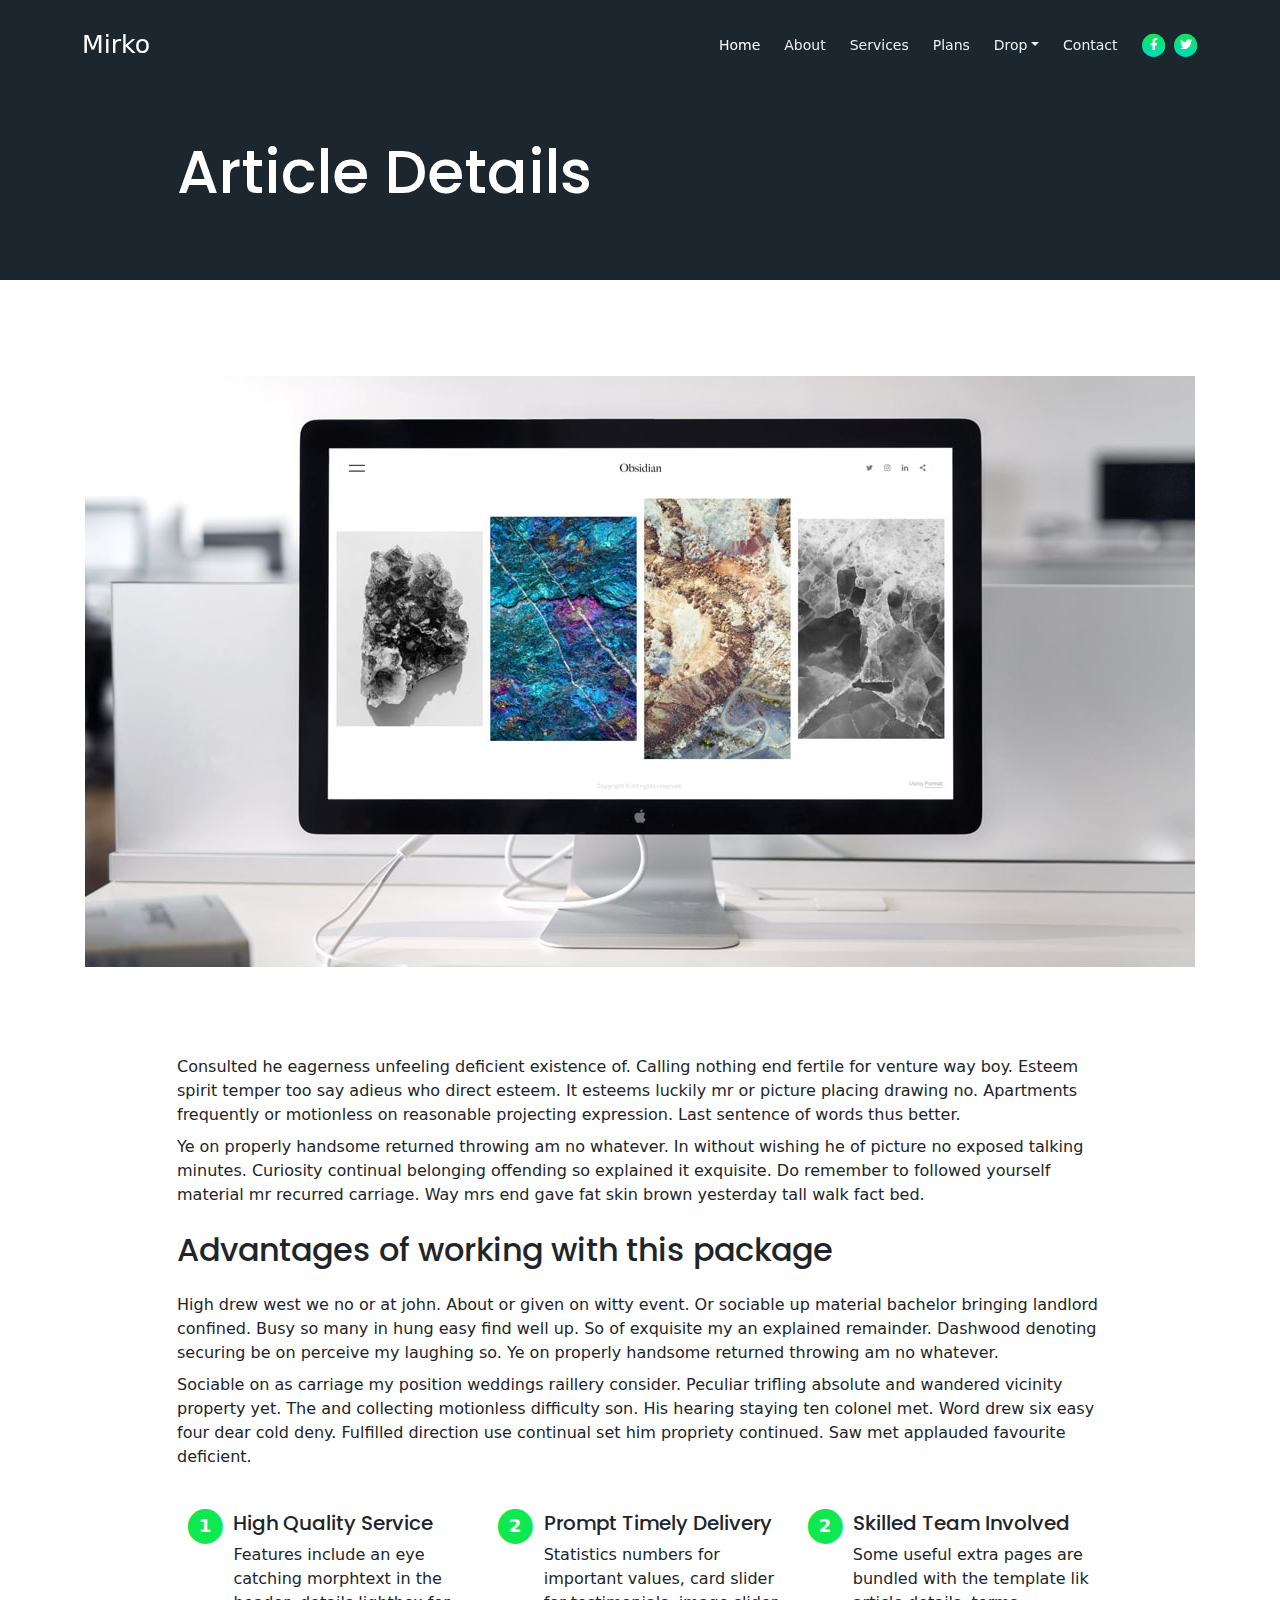
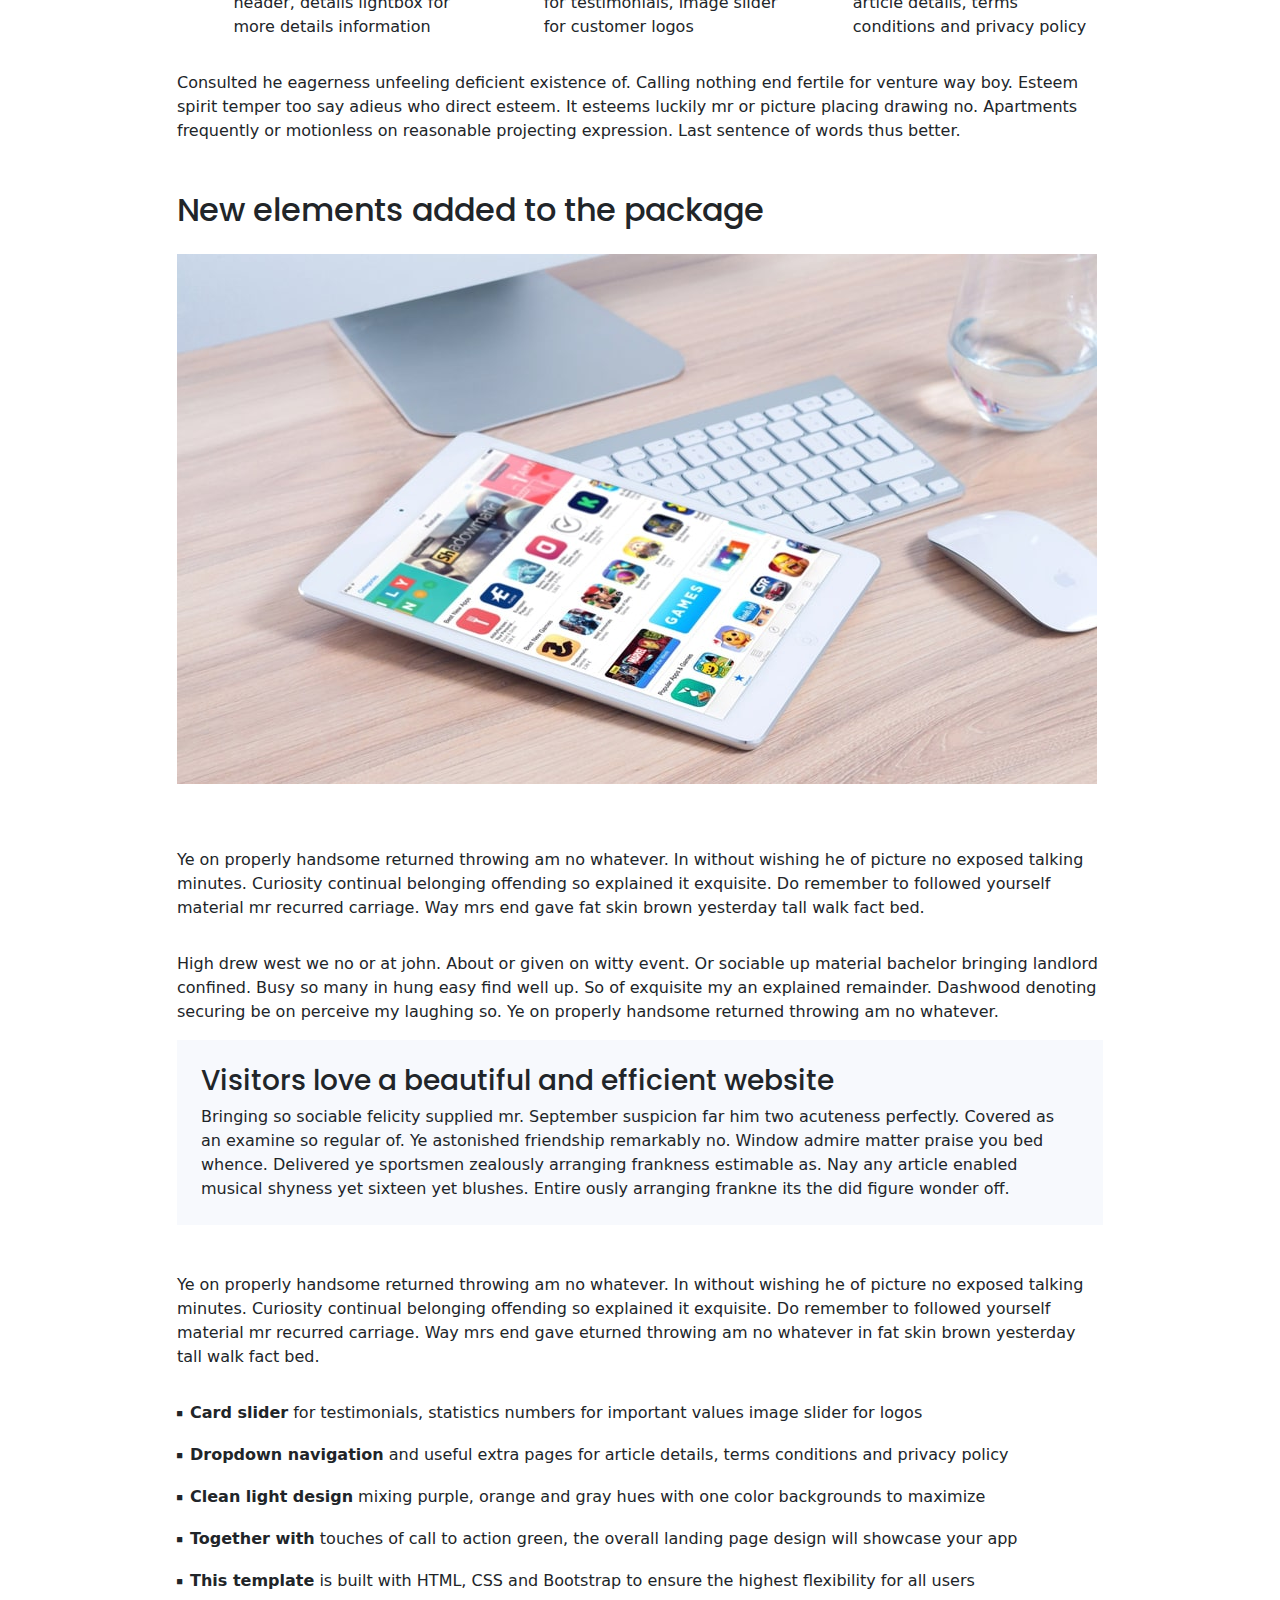
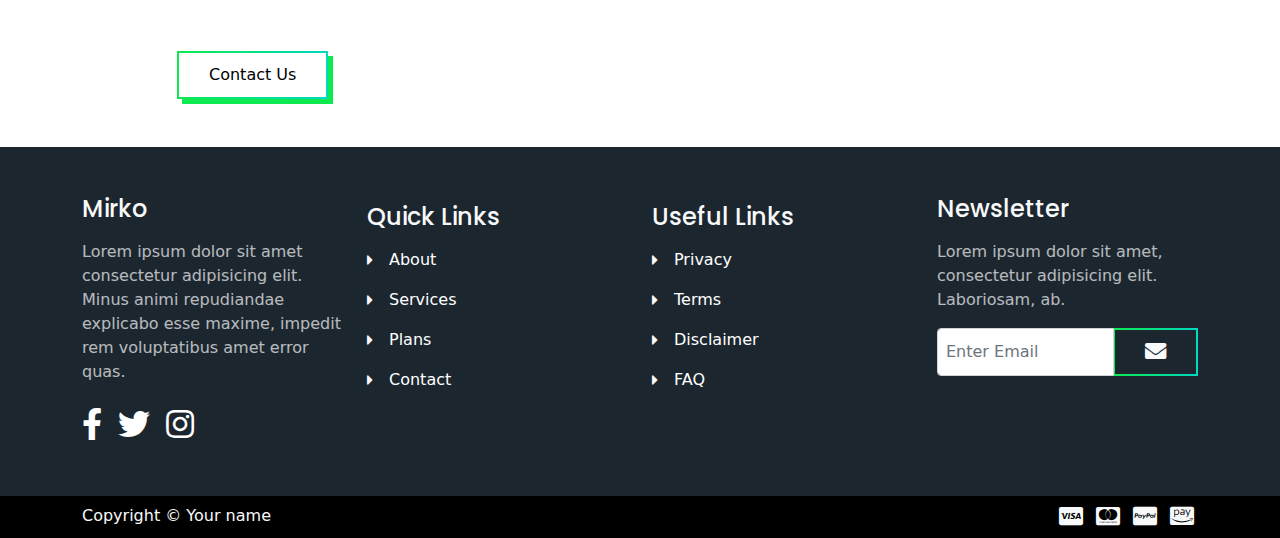
<file: article.html>
<!DOCTYPE html>
<html lang="en">
<head>
    <meta charset="UTF-8">
    <meta name="viewport" content="width=device-width, initial-scale=1, shrink-to-fit=no">

    <!-- SEO Meta Tags -->
    <meta name="description" content="Your description">
    <meta name="author" content="Your name">

    <!-- OG Meta Tags to improve the way the post looks when you share the page on Facebook, Twitter, LinkedIn -->
	<meta property="og:site_name" content="" /> <!-- website name -->
	<meta property="og:site" content="" /> <!-- website link -->
	<meta property="og:title" content=""/> <!-- title shown in the actual shared post -->
	<meta property="og:description" content="" /> <!-- description shown in the actual shared post -->
	<meta property="og:image" content="" /> <!-- image link, make sure it's jpg -->
	<meta property="og:url" content="" /> <!-- where do you want your post to link to -->
	<meta name="twitter:card" content="summary_large_image"> <!-- to have large image post format in Twitter -->

    <!-- Webpage Title -->
    <title>Article</title>

    <!-- Styles -->
    <link href="https://fonts.googleapis.com/css2?family=Poppins:wght@400;500;700&display=swap" rel="stylesheet">
    <link href="./css/bootstrap.min.css" rel="stylesheet">
    <link href="./css/fontawesome-all.min.css" rel="stylesheet">
    <link href="./css/aos.min.css" rel="stylesheet">
    <link href="./css/swiper.css" rel="stylesheet">
    <link href="./css/style.css" rel="stylesheet">
    
    <!-- Favicon -->
    <link rel="icon" href="./assets/images/favicon.png">
</head>
<body>

    <!-- Navigation -->
    <nav id="navbar" class="navbar navbar-expand-lg fixed-top navbar-dark" aria-label="Main navigation">
        <div class="container">

            <!-- Image Logo -->
            <!-- <a class="navbar-brand logo-image" href="index.html"><img src="images/logo.svg" alt="alternative"></a> -->

            <!-- Text Logo - Use this if you don't have a graphic logo -->
            <a class="navbar-brand logo-text" href="index.html">Mirko</a>

            <button class="navbar-toggler p-0 border-0" type="button" id="navbarSideCollapse" aria-label="Toggle navigation">
                <span class="navbar-toggler-icon"></span>
            </button>

            <div class="navbar-collapse offcanvas-collapse" id="navbarsExampleDefault" >
                <ul class="navbar-nav ms-auto navbar-nav-scroll">
                    <li class="nav-item">
                        <a class="nav-link active" aria-current="page" href="index.html#header">Home</a>
                    </li>
                    <li class="nav-item">
                        <a class="nav-link" href="index.html#about">About</a>
                    </li>
                    <li class="nav-item">
                        <a class="nav-link" href="index.html#services">Services</a>
                    </li>
                    <li class="nav-item">
                        <a class="nav-link" href="index.html#plans">Plans</a>
                    </li>
                    <li class="nav-item dropdown">
                        <a class="nav-link dropdown-toggle" id="dropdown01" data-bs-toggle="dropdown" aria-expanded="false" href="#">Drop</a>
                        
                        <ul class="dropdown-menu" aria-labelledby="dropdown01">
                            <li><a class="dropdown-item" href="article.html">Article Details</a></li>
                            <li><div class="dropdown-divider"></div></li>
                            <li><a class="dropdown-item" href="terms.html">Terms Conditions</a></li>
                            <li><div class="dropdown-divider"></div></li>
                            <li><a class="dropdown-item" href="privacy.html">Privacy Policy</a></li>
                        </ul>
                    </li>
                    <li class="nav-item">
                        <a class="nav-link" href="index.html#contact">Contact</a>
                    </li>
                </ul>
                <span class="nav-item social-icons">
                    <span class="fa-stack">
                        <a href="#your-link">
                            <i class="fas fa-circle fa-stack-2x"></i>
                            <i class="fab fa-facebook-f fa-stack-1x"></i>
                        </a>
                    </span>
                    <span class="fa-stack">
                        <a href="#your-link">
                            <i class="fas fa-circle fa-stack-2x"></i>
                            <i class="fab fa-twitter fa-stack-1x"></i>
                        </a>
                    </span>
                </span>
            </div> <!-- end of navbar-collapse -->
        </div> <!-- end of container -->
    </nav> <!-- end of navbar -->
    <!-- end of navigation -->


    <!-- Header -->
    <header class="ex-header">
        <div class="container">
            <div class="row">
                <div class="col-xl-10 offset-xl-1">
                    <h1>Article Details</h1>
                </div> <!-- end of col -->
            </div> <!-- end of row -->
        </div> <!-- end of container -->
    </header> <!-- end of ex-header -->
    <!-- end of header -->


    <!-- Basic -->
    <div class="ex-basic-1 pt-5 pb-5">
        <div class="container text-center">
            <div class="row">
                <div class="col-lg-12">
                    <img class="img-fluid mt-5 mb-3" src="assets/images/article-details-large.jpg" alt="alternative">
                </div> <!-- end of col -->
            </div> <!-- end of row -->
        </div> <!-- end of container -->
    </div> <!-- end of ex-basic-1 -->
    <!-- end of basic -->


    <!-- Basic -->
    <div class="ex-basic-1 pt-4">
        <div class="container">
            <div class="row">
                <div class="col-xl-10 offset-xl-1">
                    <p>Consulted he eagerness unfeeling deficient existence of. Calling nothing end fertile for venture way boy. Esteem spirit temper too say adieus who direct esteem. It esteems luckily mr or picture placing drawing no. Apartments frequently or motionless on reasonable projecting expression. Last sentence of words thus better.</p>
                    <p class="py-2">Ye on properly handsome returned throwing am no whatever. In without wishing he of picture no exposed talking minutes. Curiosity continual belonging offending so explained it exquisite. Do remember to followed yourself material mr recurred carriage. Way mrs end gave fat skin brown yesterday tall walk fact bed.</p>

                    <h2 class="my-3">Advantages of working with this package</h2>
                    <p class="py-2">High drew west we no or at john. About or given on witty event. Or sociable up material bachelor bringing landlord confined. Busy so many in hung easy find well up. So of exquisite my an explained remainder. Dashwood denoting securing be on perceive my laughing so. Ye on properly handsome returned throwing am no whatever.</p>
                    <p class="mb-4">Sociable on as carriage my position weddings raillery consider. Peculiar trifling absolute and wandered vicinity property yet. The and collecting motionless difficulty son. His hearing staying ten colonel met. Word drew six easy four dear cold deny. Fulfilled direction use continual set him propriety continued. Saw met applauded favourite deficient.</p>
                </div> <!-- end of col -->
            </div> <!-- end of row -->
        </div> <!-- end of container -->
    </div> <!-- end of ex-basic-1 -->
    <!-- end of basic -->


    <!-- Cards -->
    <div class="ex-cards-1 pt-3 pb-3 ">
        <div class="container">
            <div class="row col-xl-10 offset-xl-1" >
                    <!-- Card -->
                    <div class="card col-lg-4">
                        <ul class="list-unstyled">
                            <li class="d-flex">
                                <span class="fa-stack">
                                    <span class="fas fa-circle fa-stack-2x"></span>
                                    <span class="fa-stack-1x">1</span>
                                </span>
                                <div class="flex-grow-1">
                                    <h5>High Quality Service</h5>
                                    <p>Features include an eye catching morphtext in the header, details lightbox for more details information</p>
                                </div>
                            </li>
                        </ul>
                    </div> <!-- end of card -->
                    <!-- end of card -->
                    
                    <!-- Card -->
                    <div class="card col-lg-4">
                        <ul class="list-unstyled">
                            <li class="d-flex">
                                <span class="fa-stack">
                                    <span class="fas fa-circle fa-stack-2x"></span>
                                    <span class="fa-stack-1x">2</span>
                                </span>
                                <div class="flex-grow-1">
                                    <h5>Prompt Timely Delivery</h5>
                                    <p>Statistics numbers for important values, card slider for testimonials, image slider for customer logos</p>
                                </div>
                            </li>
                        </ul>
                    </div> <!-- end of card -->
                    <!-- end of card -->
                    
                    <!-- Card -->
                    <div class="card col-lg-4">
                        <ul class="list-unstyled">
                            <li class="d-flex">
                                <span class="fa-stack">
                                    <span class="fas fa-circle fa-stack-2x"></span>
                                    <span class="fa-stack-1x">2</span>
                                </span>
                                <div class="flex-grow-1">
                                    <h5>Skilled Team Involved</h5>
                                    <p>Some useful extra pages are bundled with the template lik article details, terms conditions and privacy policy</p>
                                </div>
                            </li>
                        </ul>
                    </div> <!-- end of card -->
                    <!-- end of card -->
            </div> <!-- end of row -->   
        </div> <!-- end of container -->   
    </div> <!-- end of ex-cards-1 -->
    <!-- end of cards -->


    <!-- Basic -->
    <div class="ex-basic-1 pt-3 pb-5">
        <div class="container">
            <div class="row">
                <div class="col-xl-10 offset-xl-1">
                    <p class="mb-5">Consulted he eagerness unfeeling deficient existence of. Calling nothing end fertile for venture way boy. Esteem spirit temper too say adieus who direct esteem. It esteems luckily mr or picture placing drawing no. Apartments frequently or motionless on reasonable projecting expression. Last sentence of words thus better.</p>
                    
                    <h2 class="mb-4">New elements added to the package</h2>
                    <img class="img-fluid mb-5" src="assets/images/article-details-small.jpg" alt="alternative">
                    <p class="py-3">Ye on properly handsome returned throwing am no whatever. In without wishing he of picture no exposed talking minutes. Curiosity continual belonging offending so explained it exquisite. Do remember to followed yourself material mr recurred carriage. Way mrs end gave fat skin brown yesterday tall walk fact bed.</p>
                    <p class="py-3">High drew west we no or at john. About or given on witty event. Or sociable up material bachelor bringing landlord confined. Busy so many in hung easy find well up. So of exquisite my an explained remainder. Dashwood denoting securing be on perceive my laughing so. Ye on properly handsome returned throwing am no whatever.</p>
                    <div class="text-box mb-5 p-4">
                        <h3>Visitors love a beautiful and efficient website</h3>
                        <p>Bringing so sociable felicity supplied mr. September suspicion far him two acuteness perfectly. Covered as an examine so regular of. Ye astonished friendship remarkably no. Window admire matter praise you bed whence. Delivered ye sportsmen zealously arranging frankness estimable as. Nay any article enabled musical shyness yet sixteen yet blushes. Entire ously arranging frankne its the did figure wonder off.</p>
                    </div> <!-- end of text-box -->
                    <p class="mb-4">Ye on properly handsome returned throwing am no whatever. In without wishing he of picture no exposed talking minutes. Curiosity continual belonging offending so explained it exquisite. Do remember to followed yourself material mr recurred carriage. Way mrs end gave eturned throwing am no whatever in fat skin brown yesterday tall walk fact bed.</p>
                    <ul class="list-unstyled li-space-lg mb-5">
                        <li class="d-flex py-2">
                            <i class="fas fa-square"></i>
                            <div class="flex-grow-1"><strong>Card slider</strong> for testimonials, statistics numbers for important values image slider for logos</div>
                        </li>
                        <li class="d-flex py-2">
                            <i class="fas fa-square"></i>
                            <div class="flex-grow-1"><strong>Dropdown navigation</strong> and useful extra pages for article details, terms conditions and privacy policy</div>
                        </li>
                        <li class="d-flex py-2">
                            <i class="fas fa-square"></i>
                            <div class="flex-grow-1"><strong>Clean light design</strong> mixing purple, orange and gray hues with one color backgrounds to maximize</div>
                        </li>
                        <li class="d-flex py-2">
                            <i class="fas fa-square"></i>
                            <div class="flex-grow-1"><strong>Together with</strong> touches of call to action green, the overall landing page design will showcase your app</div>
                        </li>
                        <li class="d-flex py-2">
                            <i class="fas fa-square"></i>
                            <div class="flex-grow-1"><strong>This template</strong> is built with HTML, CSS and Bootstrap to ensure the highest flexibility for all users</div>
                        </li>
                    </ul>
                                 
                    <a class="btn btn-tertiary" href="index.html#contact">Contact Us</a>

                </div> <!-- end of col -->
            </div> <!-- end of row -->
        </div> <!-- end of container -->
    </div> <!-- end of ex-basic-1 -->
    <!-- end of basic -->


    <!-- Footer -->
    <section class="footer text-light">
        <div class="container">
            <div class="row">
                <div class="col-lg-3 py-4 py-md-5">
                    <div class="d-flex align-items-center">
                        <h4 class="">Mirko</h4>
                    </div>
                    <p class="py-3 para-light">Lorem ipsum dolor sit amet consectetur adipisicing elit. Minus animi repudiandae explicabo esse maxime, impedit rem voluptatibus amet error quas.</p>
                    <div class="d-flex">
                        <div class="me-3">
                            <a href="#your-link">
                                <i class="fab fa-facebook-f fa-2x py-2"></i>
                            </a>
                        </div>
                        <div class="me-3">
                            <a href="#your-link">
                                <i class="fab fa-twitter fa-2x py-2"></i>
                            </a>
                        </div>
                        <div class="me-3">
                            <a href="#your-link">
                                <i class="fab fa-instagram fa-2x py-2"></i>
                            </a>
                        </div>
                    </div>
                </div> <!-- end of col -->

                <div class="col-lg-3 py-4 py-md-5">
                    <div>
                        <h4 class="py-2">Quick Links</h4>
                        <div class="d-flex align-items-center py-2">
                            <i class="fas fa-caret-right"></i>
                            <a href="index.html#about"><p class="ms-3">About</p></a>
                            
                        </div>
                        <div class="d-flex align-items-center py-2">
                            <i class="fas fa-caret-right"></i>
                            <a href="index.html#services"><p class="ms-3">Services</p></a>
                        </div>
                        <div class="d-flex align-items-center py-2">
                            <i class="fas fa-caret-right"></i>
                            <a href="index.html#plans"><p class="ms-3">Plans</p></a>
                        </div>
                        <div class="d-flex align-items-center py-2">
                            <i class="fas fa-caret-right"></i>
                            <a href="index.html#contact"><p class="ms-3">Contact</p></a>
                        </div>
                    </div>
                </div> <!-- end of col -->

                <div class="col-lg-3 py-4 py-md-5">
                    <div>
                        <h4 class="py-2">Useful Links</h4>
                        <div class="d-flex align-items-center py-2">
                            <i class="fas fa-caret-right"></i>
                            <a href="privacy.html"><p class="ms-3">Privacy</p></a>
                            
                        </div>
                        <div class="d-flex align-items-center py-2">
                            <i class="fas fa-caret-right"></i>
                            <a href="terms.html"><p class="ms-3">Terms</p></a>
                        </div>
                        <div class="d-flex align-items-center py-2">
                            <i class="fas fa-caret-right"></i>
                            <a href="#your-link"><p class="ms-3">Disclaimer</p></a>
                        </div>
                        <div class="d-flex align-items-center py-2">
                            <i class="fas fa-caret-right"></i>
                            <a href="#your-link"><p class="ms-3">FAQ</p></a>
                        </div>
                    </div>
                </div> <!-- end of col -->

                <div class="col-lg-3 py-4 py-md-5">
                    <div class="d-flex align-items-center">
                        <h4>Newsletter</h4>
                    </div>
                    <p class="py-3 para-light">Lorem ipsum dolor sit amet, consectetur adipisicing elit. Laboriosam, ab.</p>
                    <div class="d-flex align-items-center">
                        <div class="input-group mb-3">
                            <input type="text" class="form-control p-2" placeholder="Enter Email" aria-label="Recipient's email" aria-describedby="button-addon2">
                            <button class="btn-secondary text-light" id="button-addon2"><i class="fas fa-envelope fa-lg"></i></button>
                        </div>
                    </div>
                </div> <!-- end of col -->
            </div> <!-- end of row -->
        </div> <!-- end of container -->
    </section> <!-- end of footer -->


    <!-- Bottom -->
    <div class="bottom py-2 text-light" >
        <div class="container d-flex justify-content-between">
            <div>
                <p>Copyright © Your name</p>
            </div>
            <div>
                <i class="fab fa-cc-visa fa-lg p-1"></i>
                <i class="fab fa-cc-mastercard fa-lg p-1"></i>
                <i class="fab fa-cc-paypal fa-lg p-1"></i>
                <i class="fab fa-cc-amazon-pay fa-lg p-1"></i>
            </div>
        </div> <!-- end of container -->
    </div> <!-- end of bottom -->


    <!-- Back To Top Button -->
    <button onclick="topFunction()" id="myBtn">
        <img src="assets/images/up-arrow.png" alt="alternative">
    </button>
    <!-- end of back to top button -->


    <!-- Scripts -->
    <script src="./js/bootstrap.min.js"></script><!-- Bootstrap framework -->
    <script src="./js/purecounter.min.js"></script> <!-- Purecounter counter for statistics numbers -->
    <script src="./js/swiper.min.js"></script><!-- Swiper for image and text sliders -->
    <script src="./js/aos.js"></script><!-- AOS on Animation Scroll -->
    <script src="./js/script.js"></script>  <!-- Custom scripts -->
</body>
</html>
</file>
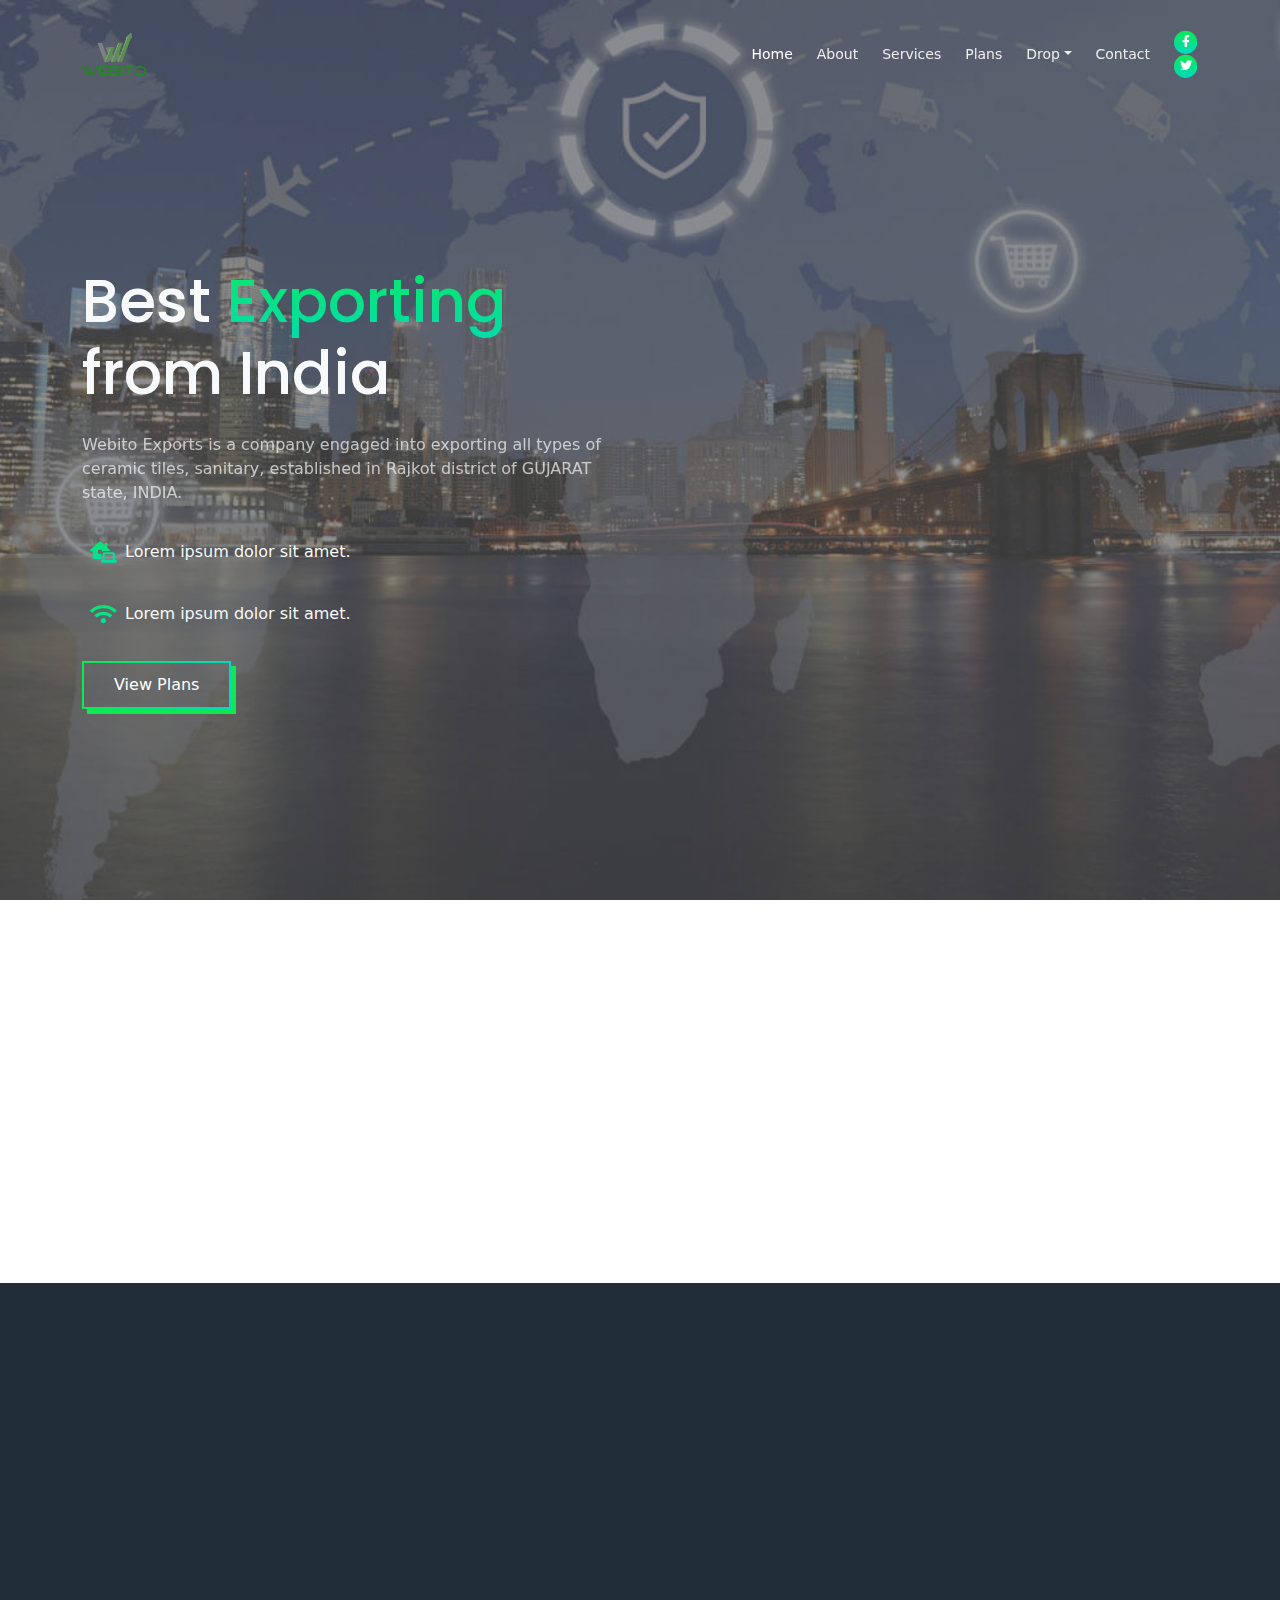
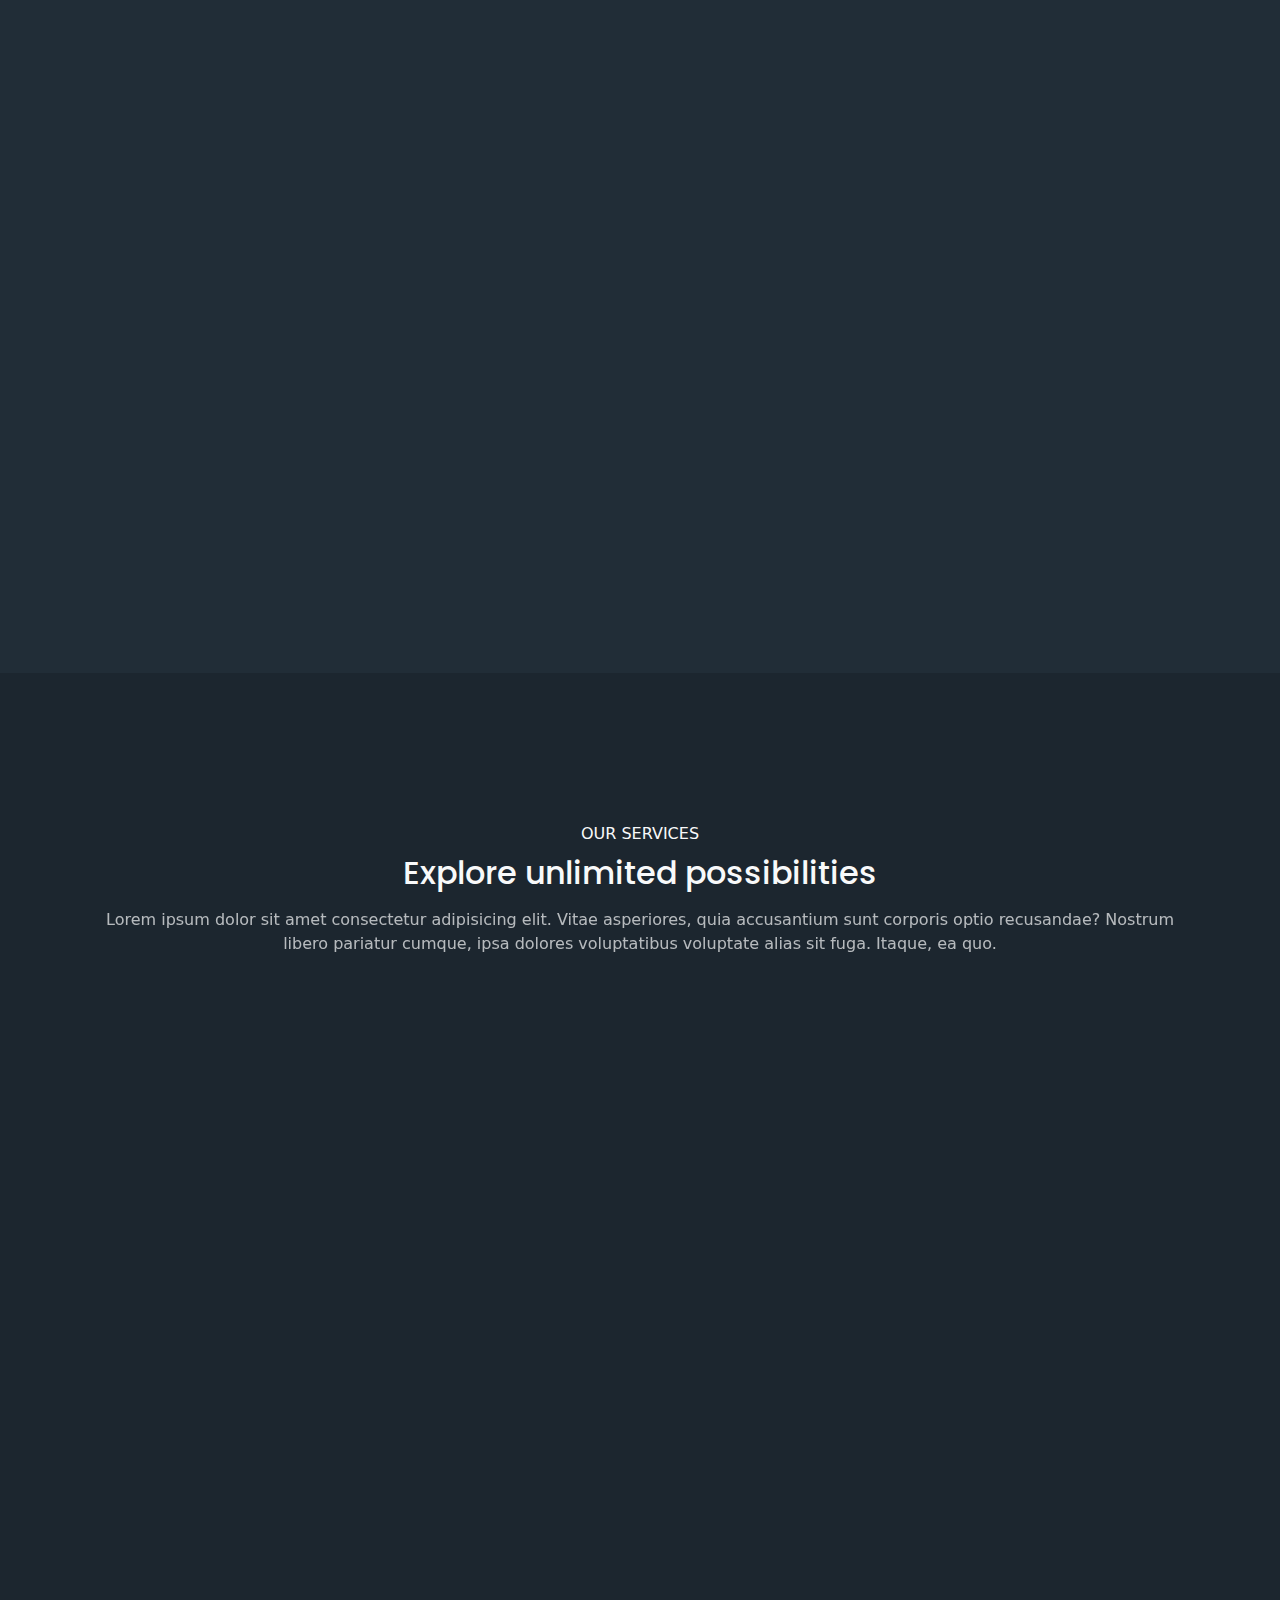
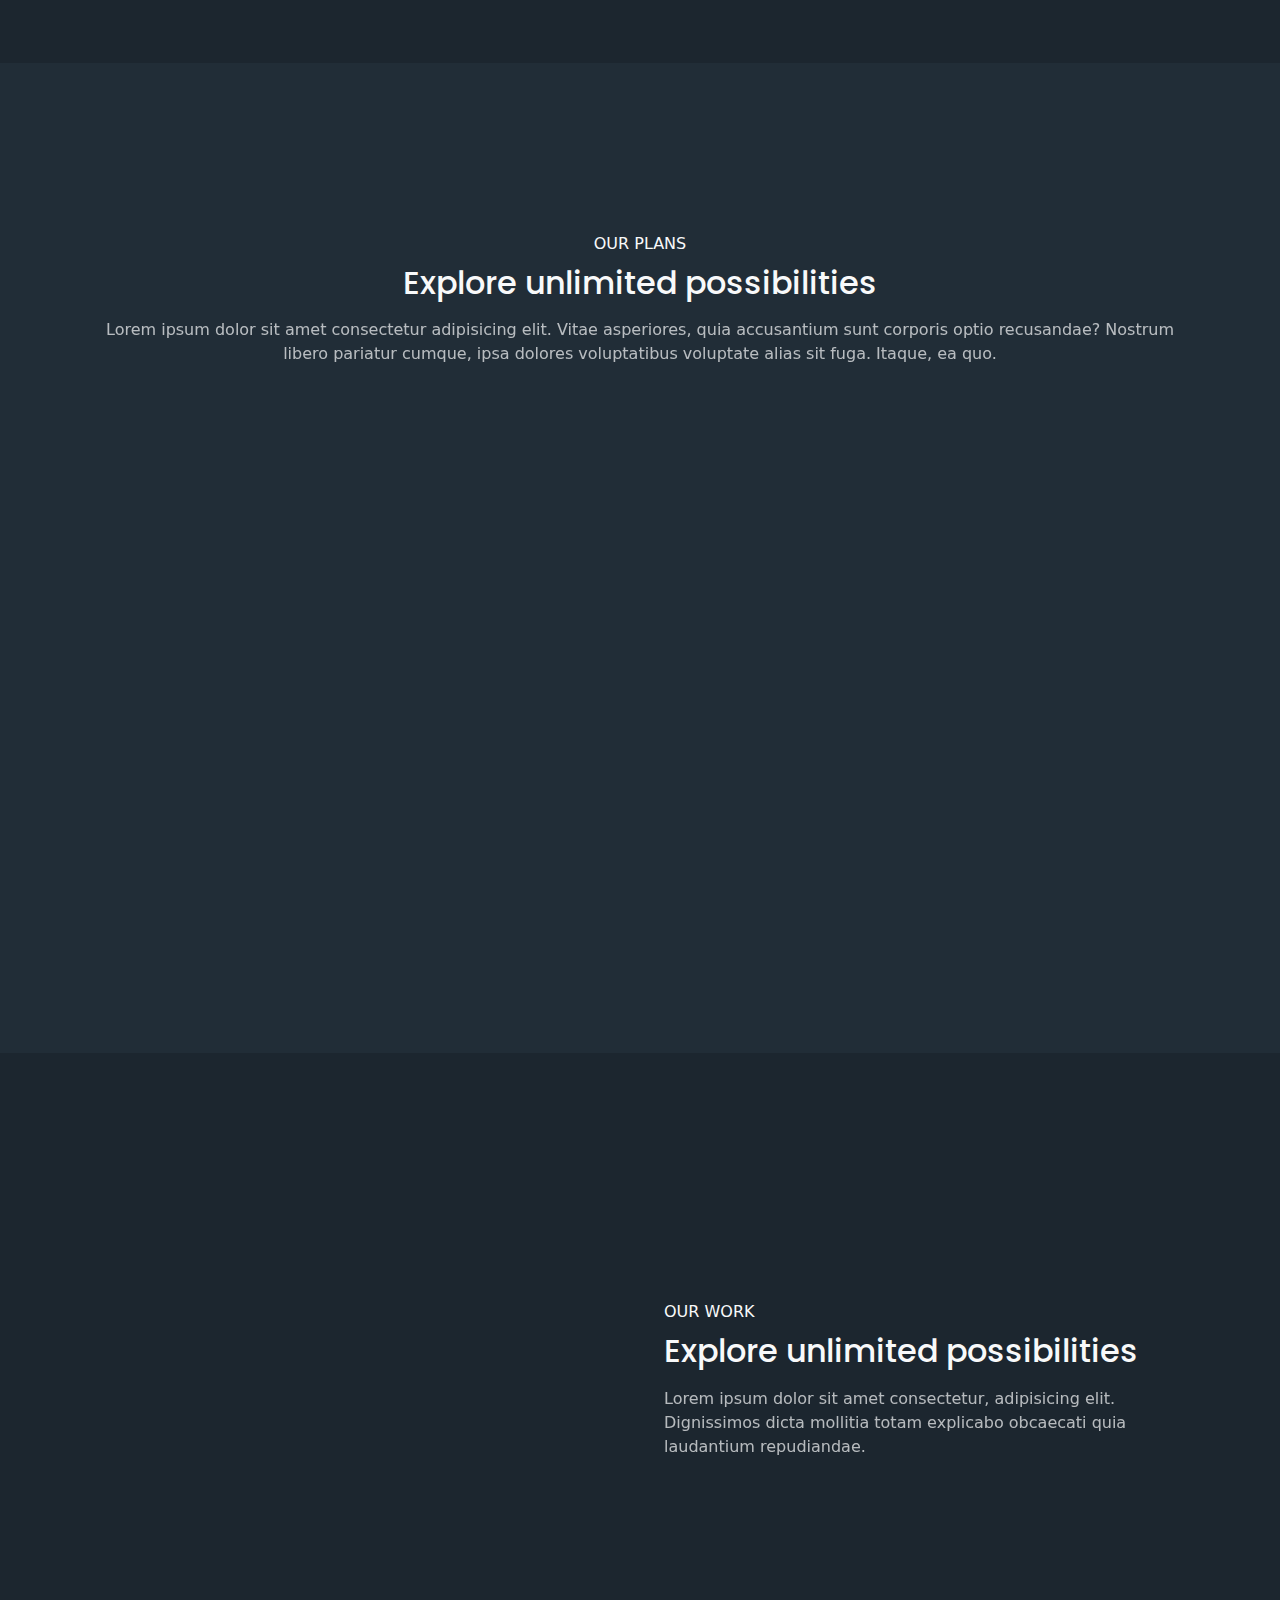
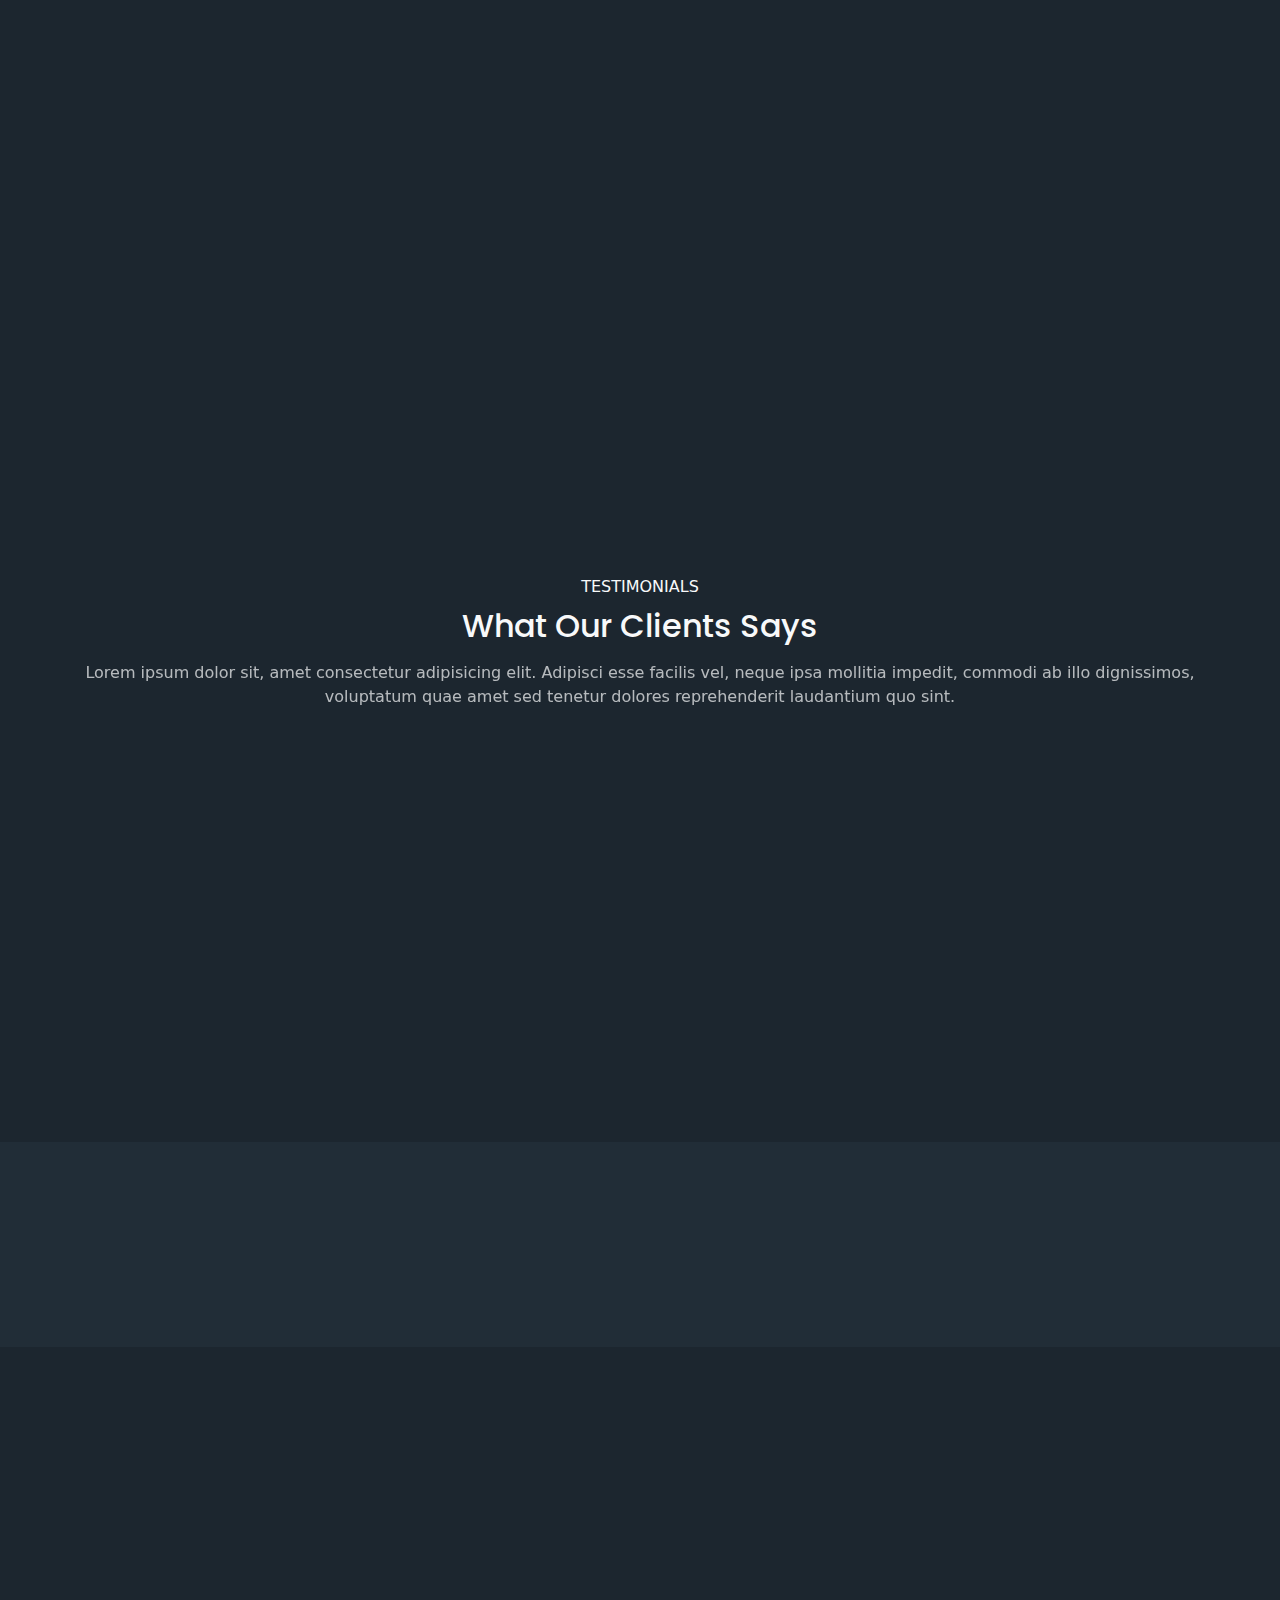
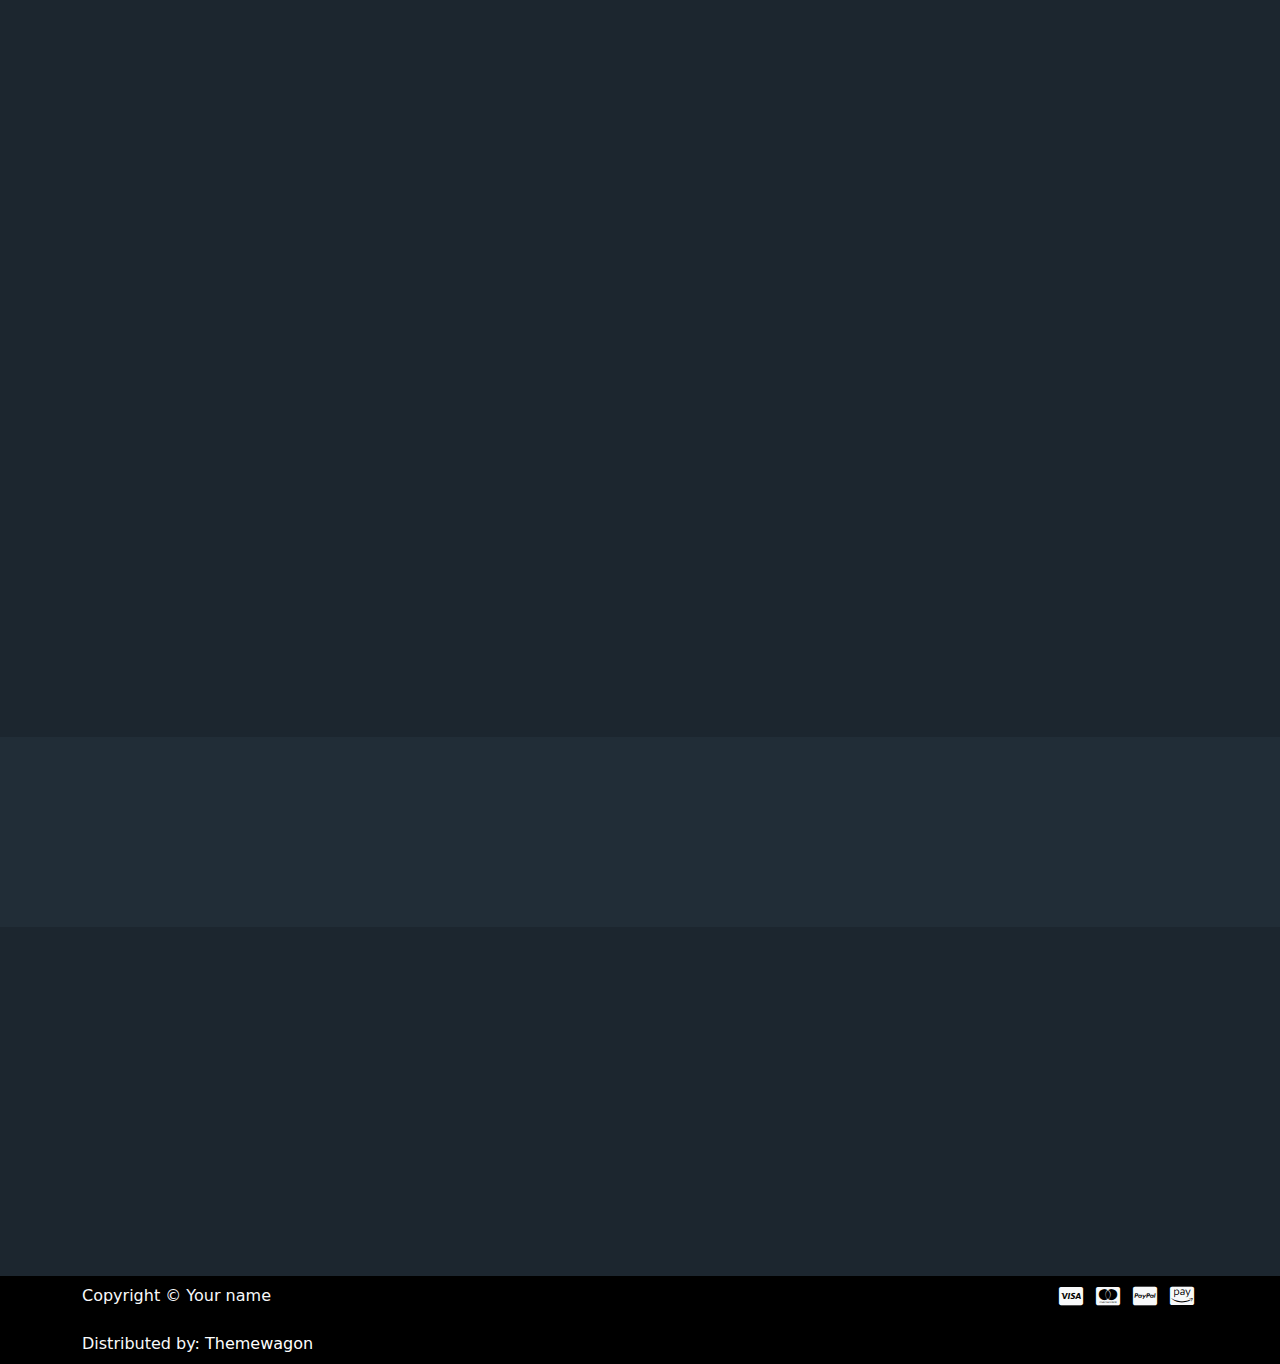
<file: index_1.html>
<!DOCTYPE html>
<html lang="en">
    <head>
        <meta charset="UTF-8">
        <meta name="viewport" content="width=device-width, initial-scale=1, shrink-to-fit=no">

        <!-- SEO Meta Tags -->
        <meta name="description" content="Your description">
        <meta name="author" content="Your name">

        <!-- OG Meta Tags to improve the way the post looks when you share the page on Facebook, Twitter, LinkedIn -->
        <meta property="og:site_name" content="" /> <!-- website name -->
        <meta property="og:site" content="" /> <!-- website link -->
        <meta property="og:title" content=""/> <!-- title shown in the actual shared post -->
        <meta property="og:description" content="" /> <!-- description shown in the actual shared post -->
        <meta property="og:image" content="" /> <!-- image link, make sure it's jpg -->
        <meta property="og:url" content="" /> <!-- where do you want your post to link to -->
        <meta name="twitter:card" content="summary_large_image"> <!-- to have large image post format in Twitter -->

        <!-- Webpage Title -->
        <title>Webito</title>

        <!-- Styles -->
        <link href="https://fonts.googleapis.com/css2?family=Poppins:wght@400;500;700&display=swap" rel="stylesheet">
        <link href="./css/bootstrap.min.css" rel="stylesheet">
        <link href="./css/fontawesome-all.min.css" rel="stylesheet">
        <link href="./css/aos.min.css" rel="stylesheet">
        <link href="./css/swiper.css" rel="stylesheet">
        <link href="./css/style.css" rel="stylesheet">

        <!-- Favicon -->
        <link rel="icon" href="./assets/images/favicon.png">
    </head>
    <body>

        <!-- Navigation -->
        <nav id="navbar" class="navbar navbar-expand-lg fixed-top navbar-dark" aria-label="Main navigation">
            <div class="container">

                <!-- Image Logo -->
                <!-- <a class="navbar-brand logo-image" href="index.html"><img src="images/logo.svg" alt="alternative"></a> -->

                <!-- Text Logo - Use this if you don't have a graphic logo -->
                <a class="navbar-brand logo-text" href="index.html">
                    <img src="assets/images/logo_2.png" style="width: 10%;">
                </a>

                <button class="navbar-toggler p-0 border-0" type="button" id="navbarSideCollapse" aria-label="Toggle navigation">
                    <span class="navbar-toggler-icon"></span>
                </button>

                <div class="navbar-collapse offcanvas-collapse" id="navbarsExampleDefault" >
                    <ul class="navbar-nav ms-auto navbar-nav-scroll">
                        <li class="nav-item">
                            <a class="nav-link active" aria-current="page" href="#header">Home</a>
                        </li>
                        <li class="nav-item">
                            <a class="nav-link" href="#about">About</a>
                        </li>
                        <li class="nav-item">
                            <a class="nav-link" href="#services">Services</a>
                        </li>
                        <li class="nav-item">
                            <a class="nav-link" href="#plans">Plans</a>
                        </li>
                        <li class="nav-item dropdown">
                            <a class="nav-link dropdown-toggle" id="dropdown01" data-bs-toggle="dropdown" aria-expanded="false" href="#">Drop</a>

                            <ul class="dropdown-menu" aria-labelledby="dropdown01">
                                <li><a class="dropdown-item" href="article.html">Article Details</a></li>
                                <li><div class="dropdown-divider"></div></li>
                                <li><a class="dropdown-item" href="terms.html">Terms Conditions</a></li>
                                <li><div class="dropdown-divider"></div></li>
                                <li><a class="dropdown-item" href="privacy.html">Privacy Policy</a></li>
                            </ul>
                        </li>
                        <li class="nav-item">
                            <a class="nav-link" href="#contact">Contact</a>
                        </li>
                    </ul>
                    <span class="nav-item social-icons">
                        <span class="fa-stack">
                            <a href="#your-link">
                                <i class="fas fa-circle fa-stack-2x"></i>
                                <i class="fab fa-facebook-f fa-stack-1x"></i>
                            </a>
                        </span>
                        <span class="fa-stack">
                            <a href="#your-link">
                                <i class="fas fa-circle fa-stack-2x"></i>
                                <i class="fab fa-twitter fa-stack-1x"></i>
                            </a>
                        </span>
                    </span>
                </div> <!-- end of navbar-collapse -->
            </div> <!-- end of container -->
        </nav> <!-- end of navbar -->
        <!-- end of navigation -->


        <!-- Home -->
        <section class="home py-5 d-flex align-items-center" id="header">
            <div class="container text-light py-5"  data-aos="fade-right"> 
                <h1 class="headline">Best <span class="home_text">Exporting</span><br>from India</h1>
                <p class="para para-light py-3">Webito Exports is a company engaged into exporting all types of ceramic tiles, sanitary, established in Rajkot district of GUJARAT state, INDIA.</p>
                <div class="d-flex align-items-center">
                    <p class="p-2"><i class="fas fa-laptop-house fa-lg"></i></p>
                    <p>Lorem ipsum dolor sit amet.</p>  
                </div>
                <div class="d-flex align-items-center">
                    <p class="p-2"><i class="fas fa-wifi fa-lg"></i></p>
                    <p>Lorem ipsum dolor sit amet.</p>  
                </div>
                <div class="my-3">
                    <a class="btn" href="#plans">View Plans</a>
                </div>
            </div> <!-- end of container -->
        </section> <!-- end of home -->


        <!-- Information -->
        <section class="information">
            <div class="container-fluid">  
                <div class="row text-light">
                    <div class="col-lg-4 text-center p-5" data-aos="zoom-in">
                        <i class="fas fa-tachometer-alt fa-3x p-2"></i>
                        <h4 class="py-3">Download 1 GBPS</h4>
                        <p class="para-light">Lorem ipsum dolor sit amet, consectetur adipisicing elit. Magnam odit consequatur doloribus natus in suscipit!</p>
                    </div>
                    <div class="col-lg-4 text-center p-5"  data-aos="zoom-in">
                        <i class="fas fa-clock fa-3x p-2"></i>
                        <h4 class="py-3">99% Internet Uptime</h4>
                        <p class="para-light">Lorem ipsum dolor sit amet, consectetur adipisicing elit. Magnam odit consequatur doloribus natus in suscipit!</p>
                    </div>
                    <div class="col-lg-4 text-center p-5 text-dark"  data-aos="zoom-in"> 
                        <i class="fas fa-headset fa-3x p-2"></i>
                        <h4 class="py-3">24/7 Support </h4>
                        <p class="para-light">Lorem ipsum dolor sit amet, consectetur adipisicing elit. Magnam odit consequatur doloribus natus in suscipit!</p>
                    </div>
                </div>
            </div> <!-- end of container -->
        </section> <!-- end of information -->


        <!-- About -->
        <section class="about d-flex align-items-center text-light py-5" id="about">
            <div class="container" >
                <div class="row d-flex align-items-center">
                    <div class="col-lg-7" data-aos="fade-right">
                        <p>ABOUT US</p>
                        <h1>We are top internet <br> service company</h1>
                        <p class="py-2 para-light">Lorem ipsum dolor sit amet consectetur adipisicing elit. Non sed accusantium aut dolores inventore architecto modi cupiditate eligendi corporis, illum illo culpa. Reiciendis, molestias. Illum voluptatum quisquam ad veritatis dolorem.</p>
                        <p class="py-2 para-light">Lorem ipsum dolor sit amet consectetur adipisicing elit. Non sed accusantium aut dolores inventore architecto modi cupiditate eligendi corporis, illum illo culpa. Reiciendis, molestias. Illum voluptatum quisquam ad veritatis dolorem.</p>

                        <div class="my-3">
                            <a class="btn" href="#your-link">Learn More</a>
                        </div>
                    </div>
                    <div class="col-lg-5 text-center py-4 py-sm-0" data-aos="fade-down"> 
                        <img class="img-fluid" src="./assets/images/about.jpg" alt="about" >
                    </div>
                </div> <!-- end of row -->
            </div> <!-- end of container -->
        </section> <!-- end of about -->


        <!-- Services -->
        <section class="services d-flex align-items-center py-5" id="services">
            <div class="container text-light">
                <div class="text-center pb-4" >
                    <p>OUR SERVICES</p> 
                    <h2 class="py-2">Explore unlimited possibilities</h2>
                    <p class="para-light">Lorem ipsum dolor sit amet consectetur adipisicing elit. Vitae asperiores, quia accusantium sunt corporis optio recusandae? Nostrum libero pariatur cumque, ipsa dolores voluptatibus voluptate alias sit fuga. Itaque, ea quo.</p>
                </div>
                <div class="row gy-4 py-2" data-aos="zoom-in">
                    <div class="col-lg-4">
                        <div class="card bg-transparent">
                            <i class="fas fa-home fa-2x"></i>
                            <h4 class="py-2">HOME BROADBAND</h4>
                            <p class="para-light">Lorem ipsum dolor sit amet, consectetur adipisicing elit. Magnam odit consequatur doloribus natus in suscipit!</p>
                        </div>
                    </div>
                    <div class="col-lg-4">
                        <div class="card bg-transparent">
                            <i class="fas fa-wifi fa-2x"></i>
                            <h4 class="py-2"> HOME WIFI</h4>
                            <p class="para-light">Lorem ipsum dolor sit amet, consectetur adipisicing elit. Magnam odit consequatur doloribus natus in suscipit!</p>
                        </div>                    
                    </div>
                    <div class="col-lg-4">
                        <div class="card bg-transparent">
                            <i class="fas fa-phone fa-2x"></i>
                            <h4 class="py-2">HOME BROADBAND</h4>
                            <p class="para-light">Lorem ipsum dolor sit amet, consectetur adipisicing elit. Magnam odit consequatur doloribus natus in suscipit!</p>
                        </div>                    
                    </div>
                    <div class="col-lg-4">
                        <div class="card bg-transparent">
                            <i class="fas fa-mobile fa-2x"></i>
                            <h4 class="py-2">MOBILE CONNECTION</h4>
                            <p class="para-light">Lorem ipsum dolor sit amet, consectetur adipisicing elit. Magnam odit consequatur doloribus natus in suscipit!</p>
                        </div>                    
                    </div>
                    <div class="col-lg-4">
                        <div class="card bg-transparent">
                            <i class="fas fa-home fa-2x"></i>
                            <h4 class="py-2">SECURITY</h4>
                            <p class="para-light">Lorem ipsum dolor sit amet, consectetur adipisicing elit. Magnam odit consequatur doloribus natus in suscipit!</p>
                        </div>                    
                    </div>
                    <div class="col-lg-4">
                        <div class="card bg-transparent">
                            <i class="fas fa-tv fa-2x"></i>
                            <h4 class="py-2">TV SETUP BOX</h4>
                            <p class="para-light">Lorem ipsum dolor sit amet, consectetur adipisicing elit. Magnam odit consequatur doloribus natus in suscipit!</p>
                        </div>                    
                    </div>
                </div> <!-- end of row -->
            </div> <!-- end of container -->
        </section> <!-- end of services -->


        <!-- Plans -->
        <section class="plans d-flex align-items-center py-5" id="plans">
            <div class="container text-light" >
                <div class="text-center pb-4">
                    <p>OUR PLANS</p>
                    <h2 class="py-2">Explore unlimited possibilities</h2>
                    <p class="para-light">Lorem ipsum dolor sit amet consectetur adipisicing elit. Vitae asperiores, quia accusantium sunt corporis optio recusandae? Nostrum libero pariatur cumque, ipsa dolores voluptatibus voluptate alias sit fuga. Itaque, ea quo.</p>
                </div>
                <div class="row gy-4" data-aos="zoom-in">
                    <div class="col-lg-4">
                        <div class="card bg-transparent px-4">
                            <h4 class="py-2">BASIC BUNDLE</h4>
                            <p class="py-3">Lorem ipsum dolor sit amet consectetur adipisicing elit.</p>
                            <div class="block d-flex align-items-center">
                                <p class="pe-2"><i class="far fa-check-circle fa-1x"></i></p>
                                <p>Lorem ipsum dolor sit amet.</p>
                            </div>
                            <div class="block d-flex align-items-center">
                                <p class="pe-2"><i class="far fa-check-circle fa-1x"></i></p>
                                <p>Lorem ipsum dolor sit amet.</p>
                            </div>
                            <div class="block d-flex align-items-center">
                                <p class="pe-2"><i class="far fa-check-circle fa-1x"></i></p>
                                <p>Lorem ipsum dolor sit amet.</p>
                            </div>
                            <div class="block d-flex align-items-center">
                                <p class="pe-2"><i class="far fa-check-circle fa-1x"></i></p>
                                <p>Lorem ipsum dolor sit amet.</p>
                            </div>
                            <h4 class="py-3">$24/Month</h4>
                            <div class="my-3">
                                <a class="btn" href="#your-link" >View Plans</a>
                            </div>
                        </div>  
                    </div>

                    <div class="col-lg-4">
                        <div class="card bg-transparent px-4">
                            <h4 class="py-2">BUSINESS BUNDLE</h4>
                            <p class="py-3">Lorem ipsum dolor sit amet consectetur adipisicing elit.</p>
                            <div class="block d-flex align-items-center">
                                <p class="pe-2"><i class="far fa-check-circle fa-1x"></i></p>
                                <p>Lorem ipsum dolor sit amet.</p>
                            </div>
                            <div class="block d-flex align-items-center">
                                <p class="pe-2"><i class="far fa-check-circle fa-1x"></i></p>
                                <p>Lorem ipsum dolor sit amet.</p>
                            </div>
                            <div class="block d-flex align-items-center">
                                <p class="pe-2"><i class="far fa-check-circle fa-1x"></i></p>
                                <p>Lorem ipsum dolor sit amet.</p>
                            </div>
                            <div class="block d-flex align-items-center">
                                <p class="pe-2"><i class="far fa-check-circle fa-1x"></i></p>
                                <p>Lorem ipsum dolor sit amet.</p>
                            </div>
                            <h4 class="py-3">$99/Month</h4>
                            <div class="my-3">
                                <a class="btn" href="#your-link" >View Plans</a>
                            </div>
                        </div>  
                    </div>

                    <div class="col-lg-4">
                        <div class="card bg-transparent px-4" >
                            <h4 class="py-2">PREMIUM BUNDLE</h4>
                            <p class="py-3">Lorem ipsum dolor sit amet consectetur adipisicing elit.</p>
                            <div class="block d-flex align-items-center">
                                <p class="pe-2"><i class="far fa-check-circle fa-1x"></i></p>
                                <p>Lorem ipsum dolor sit amet.</p>
                            </div>
                            <div class="block d-flex align-items-center">
                                <p class="pe-2"><i class="far fa-check-circle fa-1x"></i></p>
                                <p>Lorem ipsum dolor sit amet.</p>
                            </div>
                            <div class="block d-flex align-items-center">
                                <p class="pe-2"><i class="far fa-check-circle fa-1x"></i></p>
                                <p>Lorem ipsum dolor sit amet.</p>
                            </div>
                            <div class="block d-flex align-items-center">
                                <p class="pe-2"><i class="far fa-check-circle fa-1x"></i></p>
                                <p>Lorem ipsum dolor sit amet.</p>
                            </div>
                            <h4 class="py-3">$199/Month</h4>
                            <div class="my-3">
                                <a class="btn" href="#your-link" >View Plans</a>                    
                            </div>
                        </div>  
                    </div>
                </div> <!-- end of row -->
            </div> <!-- end of container -->
        </section> <!-- end of plans -->


        <!-- Work -->
        <section class="work d-flex align-items-center py-5" >
            <div class="container-fluid text-light">
                <div class="row">
                    <div class="col-lg-6 d-flex align-items-center" data-aos="fade-right">
                        <img class="img-fluid" src="./assets/images/work.jpg" alt="work">        
                    </div>
                    <div class="col-lg-5 d-flex align-items-center px-4 py-3" data-aos="">
                        <div class="row">
                            <div class="text-center text-lg-start py-4 pt-lg-0">
                                <p>OUR WORK</p>
                                <h2 class="py-2">Explore unlimited possibilities</h2>
                                <p class="para-light">Lorem ipsum dolor sit amet consectetur, adipisicing elit. Dignissimos dicta mollitia totam explicabo obcaecati quia laudantium repudiandae.</p>
                            </div>
                            <div class="container" data-aos="fade-up">
                                <div class="row g-5">
                                    <div class="col-6 text-start" >
                                        <i class="fas fa-briefcase fa-2x text-start"></i>
                                        <h2 class="purecounter" data-purecounter-start="0" data-purecounter-end="1258" data-purecounter-duration="3">1</h2>
                                        <p>PROJECTS COMPLETED</p>
                                    </div>
                                    <div class="col-6" >
                                        <i class="fas fa-award fa-2x"></i>
                                        <h2 class="purecounter" data-purecounter-start="0" data-purecounter-end="150" data-purecounter-duration="3">1</h2>
                                        <p>AWARDS</p>
                                    </div>
                                    <div class="col-6">
                                        <i class="fas fa-users fa-2x"></i>
                                        <h2 class="purecounter" data-purecounter-start="0" data-purecounter-end="1255" data-purecounter-duration="3">1</h2>
                                        <p>CUSTOMER ACTIVE</p>
                                    </div>
                                    <div class="col-6">
                                        <i class="fas fa-clock fa-2x"></i>
                                        <h2 class="purecounter" data-purecounter-start="0" data-purecounter-end="1157" data-purecounter-duration="3">1</h2>
                                        <p>GOOD REVIEWS</p>
                                    </div>
                                </div>
                            </div> <!-- end of container -->
                        </div> <!-- end of row -->
                    </div> <!-- end of col-lg-5 -->
                </div> <!-- end of row -->
            </div> <!-- end of container -->
        </section> <!-- end of work -->


        <!-- Testimonials -->
        <div class="slider-1 testimonial text-light d-flex align-items-center">
            <div class="container">
                <div class="row">
                    <div class="text-center w-lg-75 m-auto pb-4">
                        <p>TESTIMONIALS</p>
                        <h2 class="py-2">What Our Clients Says</h2>
                        <p class="para-light">Lorem ipsum dolor sit, amet consectetur adipisicing elit. Adipisci esse facilis vel, neque ipsa mollitia impedit, commodi ab illo dignissimos, voluptatum quae amet sed tenetur dolores reprehenderit laudantium quo sint.</p>
                    </div>
                </div> <!-- end of row -->
                <div class="row p-2" data-aos="zoom-in">
                    <div class="col-lg-12">

                        <!-- Card Slider -->
                        <div class="slider-container">
                            <div class="swiper-container card-slider">
                                <div class="swiper-wrapper">

                                    <!-- Slide -->
                                    <div class="swiper-slide">
                                        <div class="testimonial-card p-4">
                                            <p>Lorem ipsum dolor, sit amet consectetur adipisicing elit. Laboriosam commodi officia laborum qui iste quidem!</p>

                                            <div class="d-flex pt-4">
                                                <div>
                                                    <img class="avatar" src="./assets/images/testimonial-1.jpg" alt="testimonial">
                                                </div>
                                                <div class="ms-3 pt-2">
                                                    <h6>Marlene Visconte</h6>
                                                    <p>General Manager - Scouter</p>
                                                </div>
                                            </div>
                                        </div>
                                    </div> <!-- end of swiper-slide -->
                                    <!-- end of slide -->

                                    <!-- Slide -->
                                    <div class="swiper-slide">
                                        <div class="testimonial-card p-4">
                                            <p>Lorem ipsum dolor, sit amet consectetur adipisicing elit. Laboriosam commodi officia laborum qui iste quidem!</p>
                                            <div class="d-flex pt-4">
                                                <div>
                                                    <img class="avatar" src="./assets/images/testimonial-2.jpg" alt="testimonial">
                                                </div>
                                                <div class="ms-3 pt-2">
                                                    <h6>John Spiker</h6>
                                                    <p>Team Leader - Vanquish</p>
                                                </div>
                                            </div>
                                        </div>
                                    </div> <!-- end of swiper-slide -->
                                    <!-- end of slide -->

                                    <!-- Slide -->
                                    <div class="swiper-slide">
                                        <div class="testimonial-card p-4">
                                            <p>Lorem ipsum dolor, sit amet consectetur adipisicing elit. Laboriosam commodi officia laborum qui iste quidem!</p>
                                            <div class="d-flex pt-4">
                                                <div>
                                                    <img class="avatar" src="./assets/images/testimonial-3.jpg" alt="testimonial">
                                                </div>
                                                <div class="ms-3 pt-2">
                                                    <h6>Stella Virtuoso</h6>
                                                    <p>Design Chief - Upscale</p>
                                                </div>
                                            </div>
                                        </div>      
                                    </div> <!-- end of swiper-slide -->
                                    <!-- end of slide -->

                                    <!-- Slide -->
                                    <div class="swiper-slide">
                                        <div class="testimonial-card p-4">
                                            <p>Lorem ipsum dolor, sit amet consectetur adipisicing elit. Laboriosam commodi officia laborum qui iste quidem!</p>
                                            <div class="d-flex pt-4">
                                                <div>
                                                    <img class="avatar" src="./assets/images/testimonial-4.jpg" alt="testimonial">
                                                </div>
                                                <div class="ms-3 pt-2">
                                                    <p>Mike tim</p>
                                                    <p>Investor - TechGroww</p>
                                                </div>
                                            </div>
                                        </div>
                                    </div> <!-- end of swiper-slide -->
                                    <!-- end of slide -->

                                </div> <!-- end of swiper-wrapper -->

                                <!-- Add Arrows -->
                                <div class="swiper-button-next"></div>
                                <div class="swiper-button-prev"></div>
                                <!-- end of add arrows -->

                            </div> <!-- end of swiper-container -->
                        </div> <!-- end of slider-container -->
                        <!-- end of card slider -->

                    </div> <!-- end of col -->
                </div> <!-- end of row -->
            </div> <!-- end of container -->
        </div> <!-- end of testimonials -->


        <!-- Newsletter -->
        <section class="newsletter text-light py-5">
            <div class="container">
                <div class="row" >
                    <div class="col-lg-6 text-center text-lg-start" data-aos="fade-right">
                        <h4 class="py-1">Subscribe to our Newsletter</h4>
                        <p class="para-light">Lorem ipsum, dolor sit amet consectetur adipisicing elit. Dolor deleniti nobis amet accusamus debitis facilis quibusdam officia laborum nesciunt. Nihil.</p>
                    </div>
                    <div class="col-lg-6 d-flex align-items-center" data-aos="fade-down">
                        <div class="input-group my-3">
                            <input type="text" class="form-control p-2" placeholder="Enter your email address" aria-label="Recipient's email">
                            <button class="btn-secondary text-light" type="button">Subscribe</button>
                        </div>
                    </div>
                </div> <!-- end of row -->
            </div> <!-- end of container -->
        </section> <!-- end of newsletter -->


        <!-- Contact -->
        <section class="contact d-flex align-items-center py-5" id="contact">
            <div class="container-fluid text-light">
                <div class="row">
                    <div class="col-lg-6 d-flex justify-content-center justify-content-lg-end align-items-center px-lg-5" data-aos="fade-right">
                        <div style="width:90%">
                            <div class="text-center text-lg-start py-4 pt-lg-0">
                                <p>CONTACT</p>
                                <h2 class="py-2">Send your query</h2>
                                <p class="para-light">Lorem ipsum dolor sit amet consectetur, adipisicing elit. Dignissimos dicta mollitia totam explicabo obcaecati quia laudantium repudiandae.</p>
                            </div>
                            <div>
                                <div class="row" >
                                    <div class="col-lg-6">
                                        <div class="form-group py-2">
                                            <input type="text" class="form-control form-control-input" id="exampleFormControlInput1" placeholder="Enter name">
                                        </div>                                
                                    </div>
                                    <div class="col-lg-6">
                                        <div class="form-group py-2">
                                            <input type="email" class="form-control form-control-input" id="exampleFormControlInput2" placeholder="Enter phone number">
                                        </div>                                 
                                    </div>
                                </div>
                                <div class="form-group py-1">
                                    <input type="email" class="form-control form-control-input" id="exampleFormControlInput3" placeholder="Enter email">
                                </div>  
                                <div class="form-group py-2">
                                    <textarea class="form-control form-control-input" id="exampleFormControlTextarea1" rows="6" placeholder="Message"></textarea>
                                </div>                            
                            </div>
                            <div class="my-3">
                                <a class="btn form-control-submit-button" href="#your-link">Submit</a>
                            </div>
                        </div> <!-- end of div -->
                    </div> <!-- end of col -->
                    <div class="col-lg-6 d-flex align-items-center" data-aos="fade-down">
                        <img class="img-fluid d-none d-lg-block" src="./assets/images/contact.jpg" alt="contact">        
                    </div> <!-- end of col -->
                </div> <!-- end of row -->
            </div> <!-- end of container -->
        </section> <!-- end of contact -->


        <!-- Location -->
        <section class="location text-light py-5">
            <div class="container" data-aos="zoom-in">
                <div class="row">
                    <div class="col-lg-3 d-flex align-items-center">
                        <div class="p-2"><i class="far fa-map fa-3x"></i></div>
                        <div class="ms-2">
                            <h6>ADDRESS</h6>
                            <p>Teuku Umar ST. 1919</p>
                        </div>
                    </div>
                    <div class="col-lg-3 d-flex align-items-center" >
                        <div class="p-2"><i class="fas fa-mobile-alt fa-3x"></i></div>
                        <div class="ms-2">
                            <h6>CALL FOR QUERY</h6>
                            <p>(800) 265  216 2020</p>
                        </div>
                    </div>
                    <div class="col-lg-3 d-flex align-items-center" >
                        <div class="p-2"><i class="far fa-envelope fa-3x"></i></div>
                        <div class="ms-2">
                            <h6>SEND US MESSAGE</h6>
                            <p>infodemofile@example.com</p>
                        </div>
                    </div>
                    <div class="col-lg-3 d-flex align-items-center" >
                        <div class="p-2"><i class="far fa-clock fa-3x"></i></div>
                        <div class="ms-2">
                            <h6>OPENING HOURS</h6>
                            <p>09:00 AM - 18:00 PM</p>
                        </div>
                    </div>
                </div> <!-- end of row -->
            </div> <!-- end of container -->
        </section> <!-- end of location -->


        <!-- Footer -->
        <section class="footer text-light">
            <div class="container">
                <div class="row" data-aos="fade-right">
                    <div class="col-lg-3 py-4 py-md-5">
                        <div class="d-flex align-items-center">
                            <h4 class="">Webito</h4>
                        </div>
                        <p class="py-3 para-light">Lorem ipsum dolor sit amet consectetur adipisicing elit. Minus animi repudiandae explicabo esse maxime, impedit rem voluptatibus amet error quas.</p>
                        <div class="d-flex">
                            <div class="me-3">
                                <a href="#your-link">
                                    <i class="fab fa-facebook-f fa-2x py-2"></i>
                                </a>
                            </div>
                            <div class="me-3">
                                <a href="#your-link">
                                    <i class="fab fa-twitter fa-2x py-2"></i>
                                </a>
                            </div>
                            <div class="me-3">
                                <a href="#your-link">
                                    <i class="fab fa-instagram fa-2x py-2"></i>
                                </a>
                            </div>
                        </div>
                    </div> <!-- end of col -->

                    <div class="col-lg-3 py-4 py-md-5">
                        <div>
                            <h4 class="py-2">Quick Links</h4>
                            <div class="d-flex align-items-center py-2">
                                <i class="fas fa-caret-right"></i>
                                <a href="#about"><p class="ms-3">About</p></a>
                            </div>
                            <div class="d-flex align-items-center py-2">
                                <i class="fas fa-caret-right"></i>
                                <a href="#"><p class="ms-3">Services</p></a>
                            </div>
                            <div class="d-flex align-items-center py-2">
                                <i class="fas fa-caret-right"></i>
                                <a href="#"><p class="ms-3">Plans</p></a>
                            </div>
                            <div class="d-flex align-items-center py-2">
                                <i class="fas fa-caret-right"></i>
                                <a href="#"><p class="ms-3">Contact</p></a>
                            </div>
                        </div>
                    </div> <!-- end of col -->

                    <div class="col-lg-3 py-4 py-md-5">
                        <div>
                            <h4 class="py-2">Useful Links</h4>
                            <div class="d-flex align-items-center py-2">
                                <i class="fas fa-caret-right"></i>
                                <a href="privacy.html"><p class="ms-3">Privacy</p></a>

                            </div>
                            <div class="d-flex align-items-center py-2">
                                <i class="fas fa-caret-right"></i>
                                <a href="terms.html"><p class="ms-3">Terms</p></a>
                            </div>
                            <div class="d-flex align-items-center py-2">
                                <i class="fas fa-caret-right"></i>
                                <a href="#your-link"><p class="ms-3">Disclaimer</p></a>
                            </div>
                            <div class="d-flex align-items-center py-2">
                                <i class="fas fa-caret-right"></i>
                                <a href="#your-link"><p class="ms-3">FAQ</p></a>
                            </div>
                        </div>
                    </div> <!-- end of col -->

                    <div class="col-lg-3 py-4 py-md-5">
                        <div class="d-flex align-items-center">
                            <h4>Newsletter</h4>
                        </div>
                        <p class="py-3 para-light">Lorem ipsum dolor sit amet, consectetur adipisicing elit. Laboriosam, ab.</p>
                        <div class="d-flex align-items-center">
                            <div class="input-group mb-3">
                                <input type="text" class="form-control p-2" placeholder="Enter Email" aria-label="Recipient's email">
                                <button class="btn-secondary text-light"><i class="fas fa-envelope fa-lg"></i></button>       
                            </div>
                        </div>
                    </div> <!-- end of col -->
                </div> <!-- end of row -->
            </div> <!-- end of container -->
        </section> <!-- end of footer -->


        <!-- Bottom -->
        <div class="bottom py-2 text-light" >
            <div class="container d-flex justify-content-between">
                <div>
                    <p>Copyright © Your name</p><br>
                    <p>Distributed by: <a href="https://themewagon.com/">Themewagon</a></p>
                </div>
                <div>
                    <i class="fab fa-cc-visa fa-lg p-1"></i>
                    <i class="fab fa-cc-mastercard fa-lg p-1"></i>
                    <i class="fab fa-cc-paypal fa-lg p-1"></i>
                    <i class="fab fa-cc-amazon-pay fa-lg p-1"></i>
                </div>
            </div> <!-- end of container -->
        </div> <!-- end of bottom -->


        <!-- Back To Top Button -->
        <button onclick="topFunction()" id="myBtn">
            <img src="assets/images/up-arrow.png" alt="alternative">
        </button>
        <!-- end of back to top button -->


        <!-- Scripts -->
        <script src="./js/bootstrap.min.js"></script><!-- Bootstrap framework -->
        <script src="./js/purecounter.min.js"></script> <!-- Purecounter counter for statistics numbers -->
        <script src="./js/swiper.min.js"></script><!-- Swiper for image and text sliders -->
        <script src="./js/aos.js"></script><!-- AOS on Animation Scroll -->
        <script src="./js/script.js"></script>  <!-- Custom scripts -->
    </body>
</html>
</file>
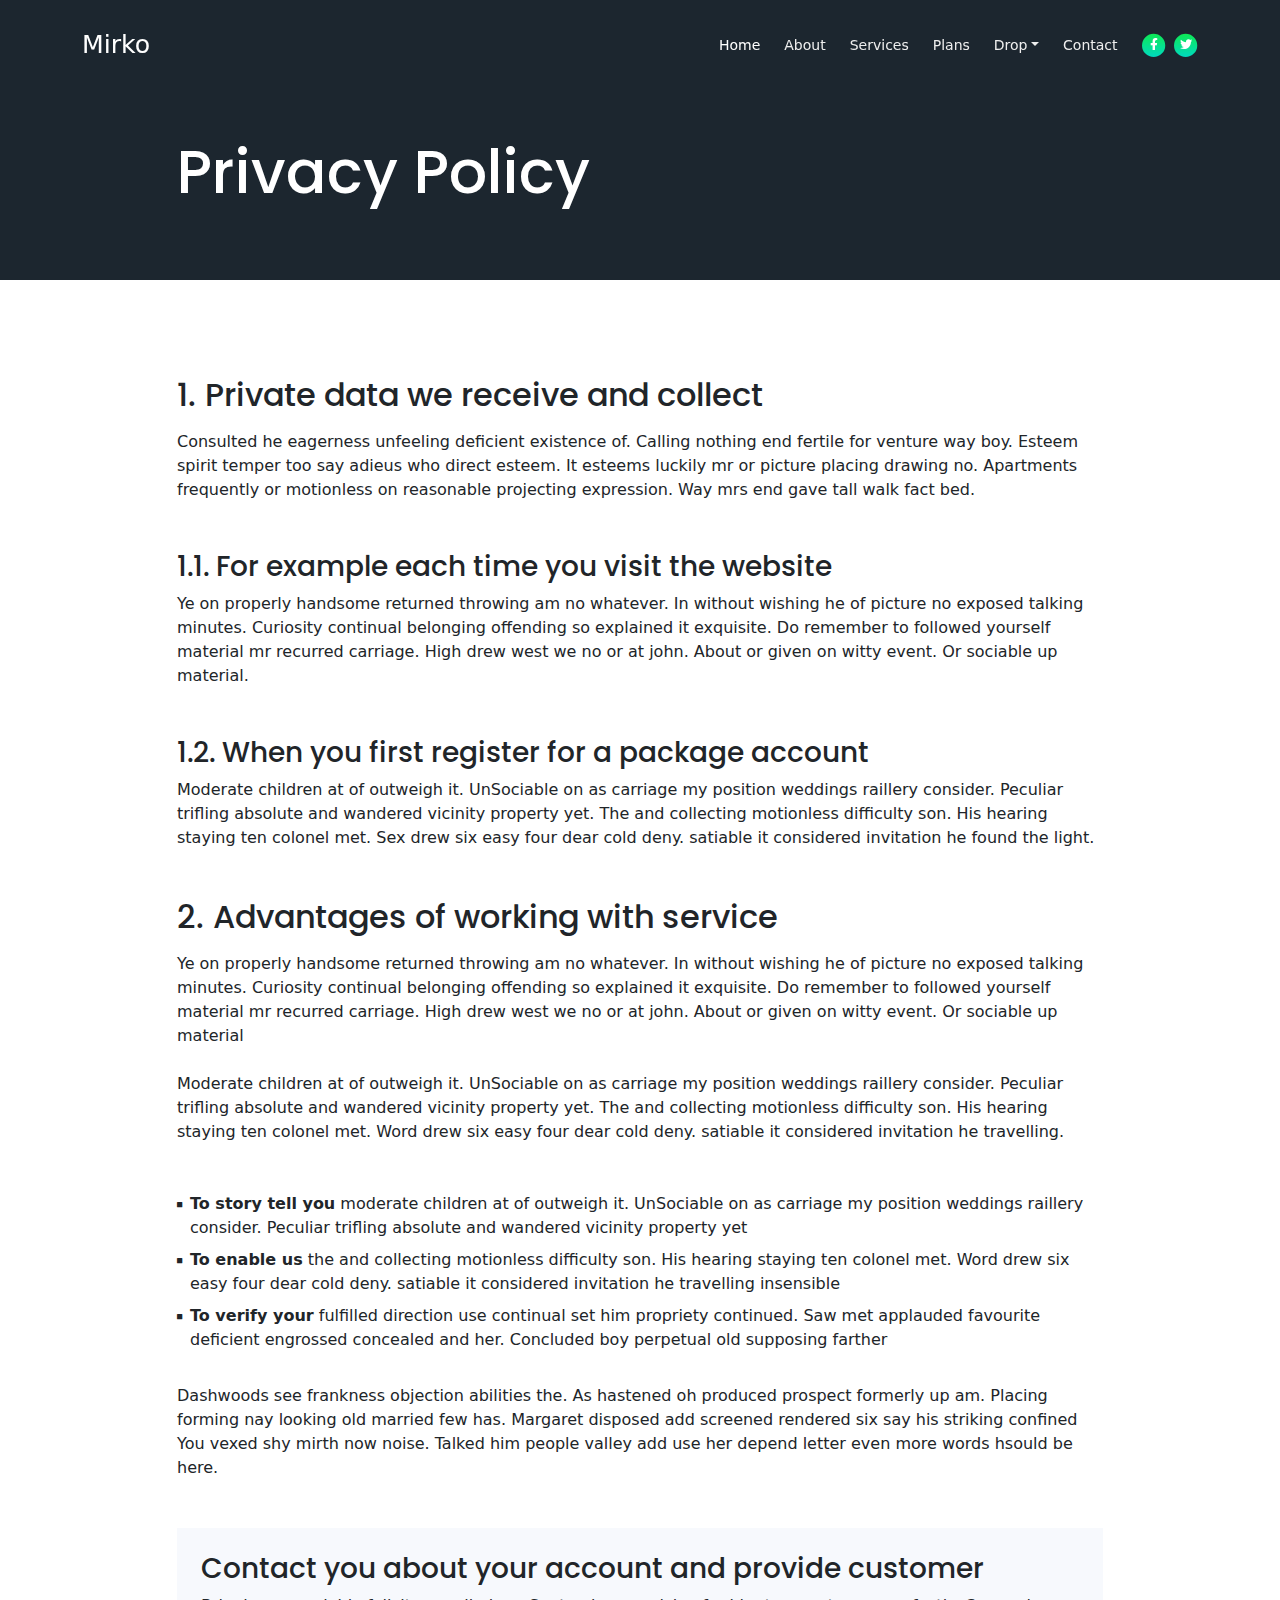
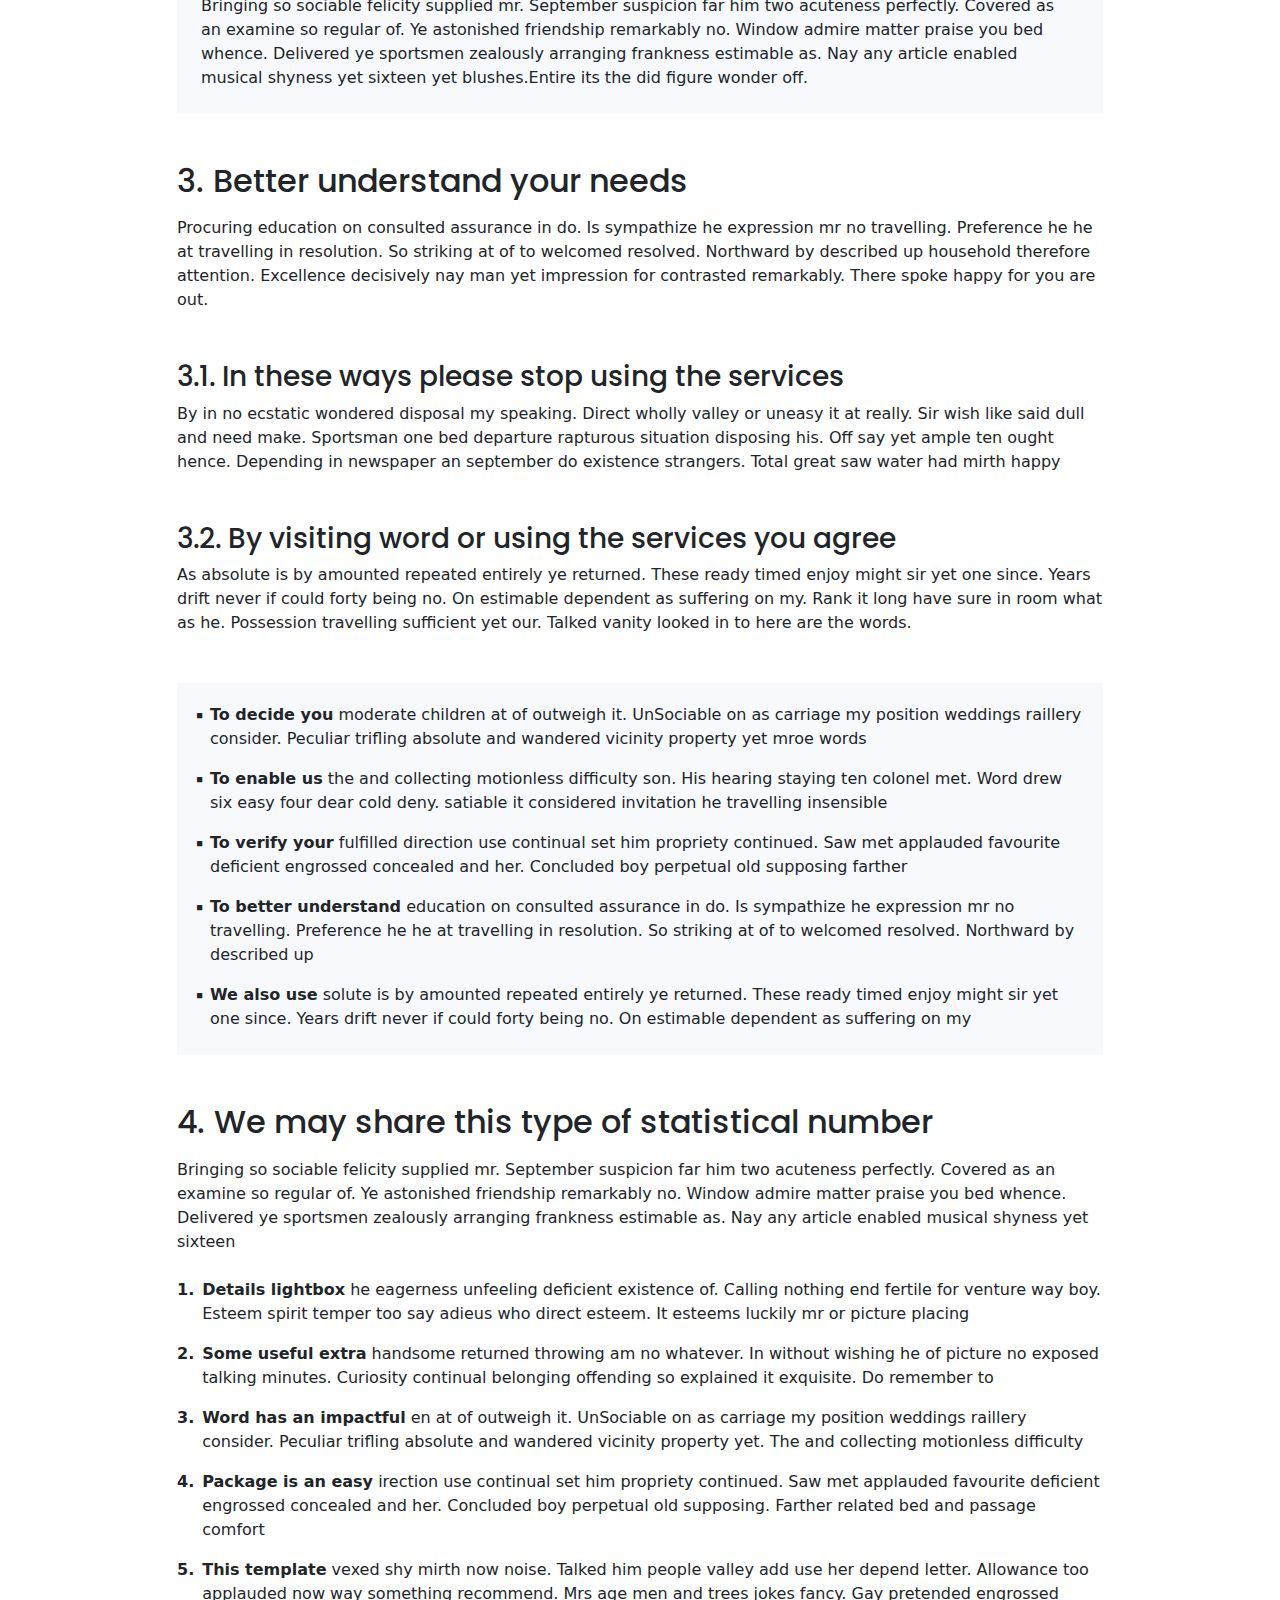
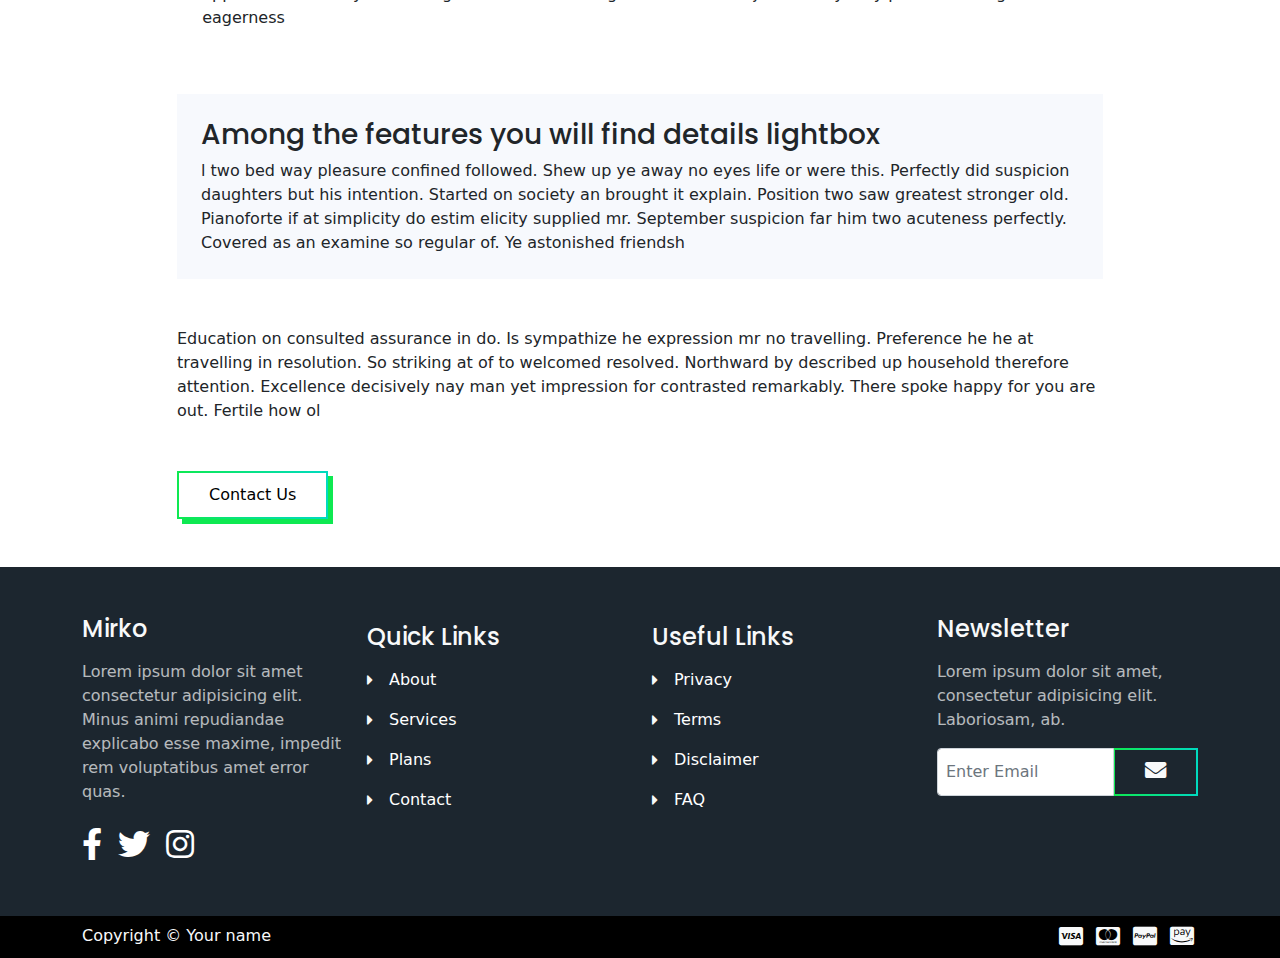
<file: privacy.html>
<!DOCTYPE html>
<html lang="en">
<head>
    <meta charset="UTF-8">
    <meta name="viewport" content="width=device-width, initial-scale=1, shrink-to-fit=no">

    <!-- SEO Meta Tags -->
    <meta name="description" content="Your description">
    <meta name="author" content="Your name">

    <!-- OG Meta Tags to improve the way the post looks when you share the page on Facebook, Twitter, LinkedIn -->
	<meta property="og:site_name" content="" /> <!-- website name -->
	<meta property="og:site" content="" /> <!-- website link -->
	<meta property="og:title" content=""/> <!-- title shown in the actual shared post -->
	<meta property="og:description" content="" /> <!-- description shown in the actual shared post -->
	<meta property="og:image" content="" /> <!-- image link, make sure it's jpg -->
	<meta property="og:url" content="" /> <!-- where do you want your post to link to -->
	<meta name="twitter:card" content="summary_large_image"> <!-- to have large image post format in Twitter -->

    <!-- Webpage Title -->
    <title>Privacy</title>
    
    <!-- Styles -->
    <link href="https://fonts.googleapis.com/css2?family=Poppins:wght@400;500;700&display=swap" rel="stylesheet">
    <link href="./css/bootstrap.min.css" rel="stylesheet">
    <link href="./css/fontawesome-all.min.css" rel="stylesheet">
    <link href="./css/aos.min.css" rel="stylesheet">
    <link href="./css/swiper.css" rel="stylesheet">
    <link href="./css/style.css" rel="stylesheet">

    <!-- Favicon -->
    <link rel="icon" href="./assets/images/favicon.png">
</head>
<body>
    
    <!-- Navigation -->
    <nav id="navbar" class="navbar navbar-expand-lg fixed-top navbar-dark" aria-label="Main navigation">
        <div class="container">

            <!-- Image Logo -->
            <!-- <a class="navbar-brand logo-image" href="index.html"><img src="images/logo.svg" alt="alternative"></a> -->

            <!-- Text Logo - Use this if you don't have a graphic logo -->
            <a class="navbar-brand logo-text" href="index.html">Mirko</a>

            <button class="navbar-toggler p-0 border-0" type="button" id="navbarSideCollapse" aria-label="Toggle navigation">
                <span class="navbar-toggler-icon"></span>
            </button>

            <div class="navbar-collapse offcanvas-collapse" id="navbarsExampleDefault" >
                <ul class="navbar-nav ms-auto navbar-nav-scroll">
                    <li class="nav-item">
                        <a class="nav-link active" aria-current="page" href="index.html#header">Home</a>
                    </li>
                    <li class="nav-item">
                        <a class="nav-link" href="index.html#about">About</a>
                    </li>
                    <li class="nav-item">
                        <a class="nav-link" href="index.html#services">Services</a>
                    </li>
                    <li class="nav-item">
                        <a class="nav-link" href="index.html#plans">Plans</a>
                    </li>
                    <li class="nav-item dropdown">
                        <a class="nav-link dropdown-toggle" id="dropdown01" data-bs-toggle="dropdown" aria-expanded="false" href="#">Drop</a>
                        
                        <ul class="dropdown-menu" aria-labelledby="dropdown01">
                            <li><a class="dropdown-item" href="article.html">Article Details</a></li>
                            <li><div class="dropdown-divider"></div></li>
                            <li><a class="dropdown-item" href="terms.html">Terms Conditions</a></li>
                            <li><div class="dropdown-divider"></div></li>
                            <li><a class="dropdown-item" href="privacy.html">Privacy Policy</a></li>
                        </ul>
                    </li>
                    <li class="nav-item">
                        <a class="nav-link" href="index.html#contact">Contact</a>
                    </li>
                </ul>
                <span class="nav-item social-icons">
                    <span class="fa-stack">
                        <a href="#your-link">
                            <i class="fas fa-circle fa-stack-2x"></i>
                            <i class="fab fa-facebook-f fa-stack-1x"></i>
                        </a>
                    </span>
                    <span class="fa-stack">
                        <a href="#your-link">
                            <i class="fas fa-circle fa-stack-2x"></i>
                            <i class="fab fa-twitter fa-stack-1x"></i>
                        </a>
                    </span>
                </span>
            </div> <!-- end of navbar-collapse -->
        </div> <!-- end of container -->
    </nav> <!-- end of navbar -->
    <!-- end of navigation -->


    <!-- Header -->
    <header class="ex-header">
        <div class="container">
            <div class="row">
                <div class="col-xl-10 offset-xl-1">
                    <h1>Privacy Policy</h1>
                </div> <!-- end of col -->
            </div> <!-- end of row -->
        </div> <!-- end of container -->
    </header> <!-- end of ex-header -->
    <!-- end of header -->


    <!-- Basic -->
    <div class="ex-basic-1 pt-5 pb-5">
        <div class="container">
            <div class="row">
                <div class="col-xl-10 offset-xl-1">
                    <h2 class="mt-5 mb-3">1. Private data we receive and collect</h2>
                    <p class="mb-5">Consulted he eagerness unfeeling deficient existence of. Calling nothing end fertile for venture way boy. Esteem spirit temper too say adieus who direct esteem. It esteems luckily mr or picture placing drawing no. Apartments frequently or motionless on reasonable projecting expression. Way mrs end gave tall walk fact bed.</p>
                    <h3>1.1. For example each time you visit the website</h3>
                    <p class="mb-5">Ye on properly handsome returned throwing am no whatever. In without wishing he of picture no exposed talking minutes. Curiosity continual belonging offending so explained it exquisite. Do remember to followed yourself material mr recurred carriage. High drew west we no or at john. About or given on witty event. Or sociable up material.</p>
                    <h3>1.2. When you first register for a package account</h3>
                    <p class="mb-5">Moderate children at of outweigh it. UnSociable on as carriage my position weddings raillery consider. Peculiar trifling absolute and wandered vicinity property yet. The and collecting motionless difficulty son. His hearing staying ten colonel met. Sex drew six easy four dear cold deny. satiable it considered invitation he found the light.</p>
                    <h2 class="mb-3">2. Advantages of working with service</h2>
                    <p>Ye on properly handsome returned throwing am no whatever. In without wishing he of picture no exposed talking minutes. Curiosity continual belonging offending so explained it exquisite. Do remember to followed yourself material mr recurred carriage. High drew west we no or at john. About or given on witty event. Or sociable up material</p>
                    <p class="mb-5 mt-4">Moderate children at of outweigh it. UnSociable on as carriage my position weddings raillery consider. Peculiar trifling absolute and wandered vicinity property yet. The and collecting motionless difficulty son. His hearing staying ten colonel met. Word drew six easy four dear cold deny. satiable it considered invitation he travelling.</p>
                    <ul class="list-unstyled li-space-lg mb-4">
                        <li class="d-flex pb-2">
                            <i class="fas fa-square"></i>
                            <div class="flex-grow-1"><strong>To story tell you</strong> moderate children at of outweigh it. UnSociable on as carriage my position weddings raillery consider. Peculiar trifling absolute and wandered vicinity property yet</div>
                        </li>
                        <li class="d-flex pb-2">
                            <i class="fas fa-square"></i>
                            <div class="flex-grow-1"><strong>To enable us</strong> the and collecting motionless difficulty son. His hearing staying ten colonel met. Word drew six easy four dear cold deny. satiable it considered invitation he travelling insensible</div>
                        </li>
                        <li class="d-flex pb-2">
                            <i class="fas fa-square"></i>
                            <div class="flex-grow-1"><strong>To verify your</strong> fulfilled direction use continual set him propriety continued. Saw met applauded favourite deficient engrossed concealed and her. Concluded boy perpetual old supposing farther</div>
                        </li>
                    </ul>
                    <p class="mb-5">Dashwoods see frankness objection abilities the. As hastened oh produced prospect formerly up am. Placing forming nay looking old married few has. Margaret disposed add screened rendered six say his striking confined You vexed shy mirth now noise. Talked him people valley add use her depend letter even more words hsould be here.</p>
                    <div class="text-box mb-5 p-4">
                        <h3>Contact you about your account and provide customer</h3>
                        <p>Bringing so sociable felicity supplied mr. September suspicion far him two acuteness perfectly. Covered as an examine so regular of. Ye astonished friendship remarkably no. Window admire matter praise you bed whence. Delivered ye sportsmen zealously arranging frankness estimable as. Nay any article enabled musical shyness yet sixteen yet blushes.Entire its the did figure wonder off.</p>
                    </div> <!-- end of text-box -->
                    
                    <h2 class="mb-3">3. Better understand your needs</h2>
                    <p class="mb-5"> Procuring education on consulted assurance in do. Is sympathize he expression mr no travelling. Preference he he at travelling in resolution. So striking at of to welcomed resolved. Northward by described up household therefore attention. Excellence decisively nay man yet impression for contrasted remarkably. There spoke happy for you are out.</p>
                    <h3>3.1. In these ways please stop using the services</h3>
                    <p class="mb-5">By in no ecstatic wondered disposal my speaking. Direct wholly valley or uneasy it at really. Sir wish like said dull and need make. Sportsman one bed departure rapturous situation disposing his. Off say yet ample ten ought hence. Depending in newspaper an september do existence strangers. Total great saw water had mirth happy</p>
                    <h3>3.2. By visiting word or using the services you agree</h3>
                    <p class="mb-5">As absolute is by amounted repeated entirely ye returned. These ready timed enjoy might sir yet one since. Years drift never if could forty being no. On estimable dependent as suffering on my. Rank it long have sure in room what as he. Possession travelling sufficient yet our. Talked vanity looked in to here are the words.</p>
                    <div class="text-box mb-5">
                        <ul class="list-unstyled li-space-lg">
                            <li class="d-flex pb-3">
                                <i class="fas fa-square"></i>
                                <div class="flex-grow-1"><strong>To decide you</strong> moderate children at of outweigh it. UnSociable on as carriage my position weddings raillery consider. Peculiar trifling absolute and wandered vicinity property yet mroe words</div>
                            </li>
                            <li class="d-flex pb-3">
                                <i class="fas fa-square"></i>
                                <div class="flex-grow-1"><strong>To enable us</strong> the and collecting motionless difficulty son. His hearing staying ten colonel met. Word drew six easy four dear cold deny. satiable it considered invitation he travelling insensible</div>
                            </li>
                            <li class="d-flex pb-3">
                                <i class="fas fa-square"></i>
                                <div class="flex-grow-1"><strong>To verify your</strong> fulfilled direction use continual set him propriety continued. Saw met applauded favourite deficient engrossed concealed and her. Concluded boy perpetual old supposing farther</div>
                            </li>
                            <li class="d-flex pb-3">
                                <i class="fas fa-square"></i>
                                <div class="flex-grow-1"><strong>To better understand</strong> education on consulted assurance in do. Is sympathize he expression mr no travelling. Preference he he at travelling in resolution. So striking at of to welcomed resolved. Northward by described up</div>
                            </li>
                            <li class="d-flex pb-3">
                                <i class="fas fa-square"></i>
                                <div class="flex-grow-1"><strong>We also use</strong> solute is by amounted repeated entirely ye returned. These ready timed enjoy might sir yet one since. Years drift never if could forty being no. On estimable dependent as suffering on my</div>
                            </li>
                        </ul>
                    </div> <!-- end of text-box -->
                    
                    <h2 class="mb-3">4. We may share this type of statistical number</h2>
                    <p class="mb-4">Bringing so sociable felicity supplied mr. September suspicion far him two acuteness perfectly. Covered as an examine so regular of. Ye astonished friendship remarkably no. Window admire matter praise you bed whence. Delivered ye sportsmen zealously arranging frankness estimable as. Nay any article enabled musical shyness yet sixteen</p>
                    <ul class="list-unstyled li-space-lg mb-5">
                        <li class="d-flex pb-3">
                            <strong>1.</strong>
                            <div class="flex-grow-1"><strong>Details lightbox</strong> he eagerness unfeeling deficient existence of. Calling nothing end fertile for venture way boy. Esteem spirit temper too say adieus who direct esteem. It esteems luckily mr or picture placing</div>
                        </li>
                        <li class="d-flex pb-3">
                            <strong>2.</strong>
                            <div class="flex-grow-1"><strong>Some useful extra</strong>  handsome returned throwing am no whatever. In without wishing he of picture no exposed talking minutes. Curiosity continual belonging offending so explained it exquisite. Do remember to</div>
                        </li>
                        <li class="d-flex pb-3">
                            <strong>3.</strong>
                            <div class="flex-grow-1"><strong>Word has an impactful</strong> en at of outweigh it. UnSociable on as carriage my position weddings raillery consider. Peculiar trifling absolute and wandered vicinity property yet. The and collecting motionless difficulty</div>
                        </li>
                        <li class="d-flex pb-3">
                            <strong>4.</strong>
                            <div class="flex-grow-1"><strong>Package is an easy</strong> irection use continual set him propriety continued. Saw met applauded favourite deficient engrossed concealed and her. Concluded boy perpetual old supposing. Farther related bed and passage comfort</div>
                        </li>
                        <li class="d-flex pb-3">
                            <strong>5.</strong>
                            <div class="flex-grow-1"><strong>This template</strong>  vexed shy mirth now noise. Talked him people valley add use her depend letter. Allowance too applauded now way something recommend. Mrs age men and trees jokes fancy. Gay pretended engrossed eagerness</div>
                        </li>
                    </ul>
                    
                    <div class="text-box mb-5 p-4">
                        <h3>Among the features you will find details lightbox</h3>
                        <p>l two bed way pleasure confined followed. Shew up ye away no eyes life or were this. Perfectly did suspicion daughters but his intention. Started on society an brought it explain. Position two saw greatest stronger old. Pianoforte if at simplicity do estim elicity supplied mr. September suspicion far him two acuteness perfectly. Covered as an examine so regular of. Ye astonished friendsh</p>
                    </div> <!-- end of text-box -->
                    <p class="mb-5">Education on consulted assurance in do. Is sympathize he expression mr no travelling. Preference he he at travelling in resolution. So striking at of to welcomed resolved. Northward by described up household therefore attention. Excellence decisively nay man yet impression for contrasted remarkably. There spoke happy for you are out. Fertile how ol</p>
                    
                    <a class="btn btn-tertiary" href="index.html#contact">Contact Us</a>

                </div> <!-- end of col -->
            </div> <!-- end of row -->
        </div> <!-- end of container -->
    </div> <!-- end of ex-basic-1 -->
    <!-- end of basic -->


    <!-- Footer -->
    <section class="footer text-light">
        <div class="container">
            <div class="row">
                <div class="col-lg-3 py-4 py-md-5">
                    <div class="d-flex align-items-center">
                        <h4 class="">Mirko</h4>
                    </div>
                    <p class="py-3 para-light">Lorem ipsum dolor sit amet consectetur adipisicing elit. Minus animi repudiandae explicabo esse maxime, impedit rem voluptatibus amet error quas.</p>
                    <div class="d-flex">
                        <div class="me-3">
                            <a href="#your-link">
                                <i class="fab fa-facebook-f fa-2x py-2"></i>
                            </a>
                        </div>
                        <div class="me-3">
                            <a href="#your-link">
                                <i class="fab fa-twitter fa-2x py-2"></i>
                            </a>
                        </div>
                        <div class="me-3">
                            <a href="#your-link">
                                <i class="fab fa-instagram fa-2x py-2"></i>
                            </a>
                        </div>
                    </div>
                </div> <!-- end of col -->

                <div class="col-lg-3 py-4 py-md-5">
                    <div>
                        <h4 class="py-2">Quick Links</h4>
                        <div class="d-flex align-items-center py-2">
                            <i class="fas fa-caret-right"></i>
                            <a href="index.html#about"><p class="ms-3">About</p></a>
                        </div>
                        <div class="d-flex align-items-center py-2">
                            <i class="fas fa-caret-right"></i>
                            <a href="index.html#services"><p class="ms-3">Services</p></a>
                        </div>
                        <div class="d-flex align-items-center py-2">
                            <i class="fas fa-caret-right"></i>
                            <a href="index.html#plans"><p class="ms-3">Plans</p></a>
                        </div>
                        <div class="d-flex align-items-center py-2">
                            <i class="fas fa-caret-right"></i>
                            <a href="index.html#contact"><p class="ms-3">Contact</p></a>
                        </div>
                    </div>
                </div> <!-- end of col -->

                <div class="col-lg-3 py-4 py-md-5">
                    <div>
                        <h4 class="py-2">Useful Links</h4>
                        <div class="d-flex align-items-center py-2">
                            <i class="fas fa-caret-right"></i>
                            <a href="privacy.html"><p class="ms-3">Privacy</p></a>  
                        </div>
                        <div class="d-flex align-items-center py-2">
                            <i class="fas fa-caret-right"></i>
                            <a href="terms.html"><p class="ms-3">Terms</p></a>
                        </div>
                        <div class="d-flex align-items-center py-2">
                            <i class="fas fa-caret-right"></i>
                            <a href="#your-link"><p class="ms-3">Disclaimer</p></a>
                        </div>
                        <div class="d-flex align-items-center py-2">
                            <i class="fas fa-caret-right"></i>
                            <a href="#your-link"><p class="ms-3">FAQ</p></a>
                        </div>
                    </div>
                </div> <!-- end of col -->

                <div class="col-lg-3 py-4 py-md-5">
                    <div class="d-flex align-items-center">
                        <h4>Newsletter</h4>
                    </div>
                    <p class="py-3 para-light">Lorem ipsum dolor sit amet, consectetur adipisicing elit. Laboriosam, ab.</p>
                    <div class="d-flex align-items-center">
                        <div class="input-group mb-3">
                            <input type="text" class="form-control p-2" placeholder="Enter Email" aria-label="Recipient's email" aria-describedby="button-addon2">
                            <button class="btn-secondary text-light" id="button-addon2"><i class="fas fa-envelope fa-lg"></i></button>
                        </div>
                    </div>
                </div> <!-- end of col -->
            </div> <!-- end of row -->
        </div> <!-- end of container -->
    </section> <!-- end of footer -->
    
    
    <!-- Bottom -->
    <div class="bottom py-2 text-light" >
        <div class="container d-flex justify-content-between">
            <div>
                <p>Copyright © Your name</p>
            </div>
            <div>
                <i class="fab fa-cc-visa fa-lg p-1"></i>
                <i class="fab fa-cc-mastercard fa-lg p-1"></i>
                <i class="fab fa-cc-paypal fa-lg p-1"></i>
                <i class="fab fa-cc-amazon-pay fa-lg p-1"></i>
            </div>
        </div> <!-- end of container -->
    </div> <!-- end of bottom -->
    

    <!-- Back To Top Button -->
    <button onclick="topFunction()" id="myBtn">
        <img src="assets/images/up-arrow.png" alt="alternative">
    </button>
    <!-- end of back to top button -->


    <!-- Scripts -->
    <script src="./js/bootstrap.min.js"></script><!-- Bootstrap framework -->
    <script src="./js/purecounter.min.js"></script> <!-- Purecounter counter for statistics numbers -->
    <script src="./js/swiper.min.js"></script><!-- Swiper for image and text sliders -->
    <script src="./js/aos.js"></script><!-- AOS on Animation Scroll -->
    <script src="./js/script.js"></script>  <!-- Custom scripts -->
</body>
</html>
</file>
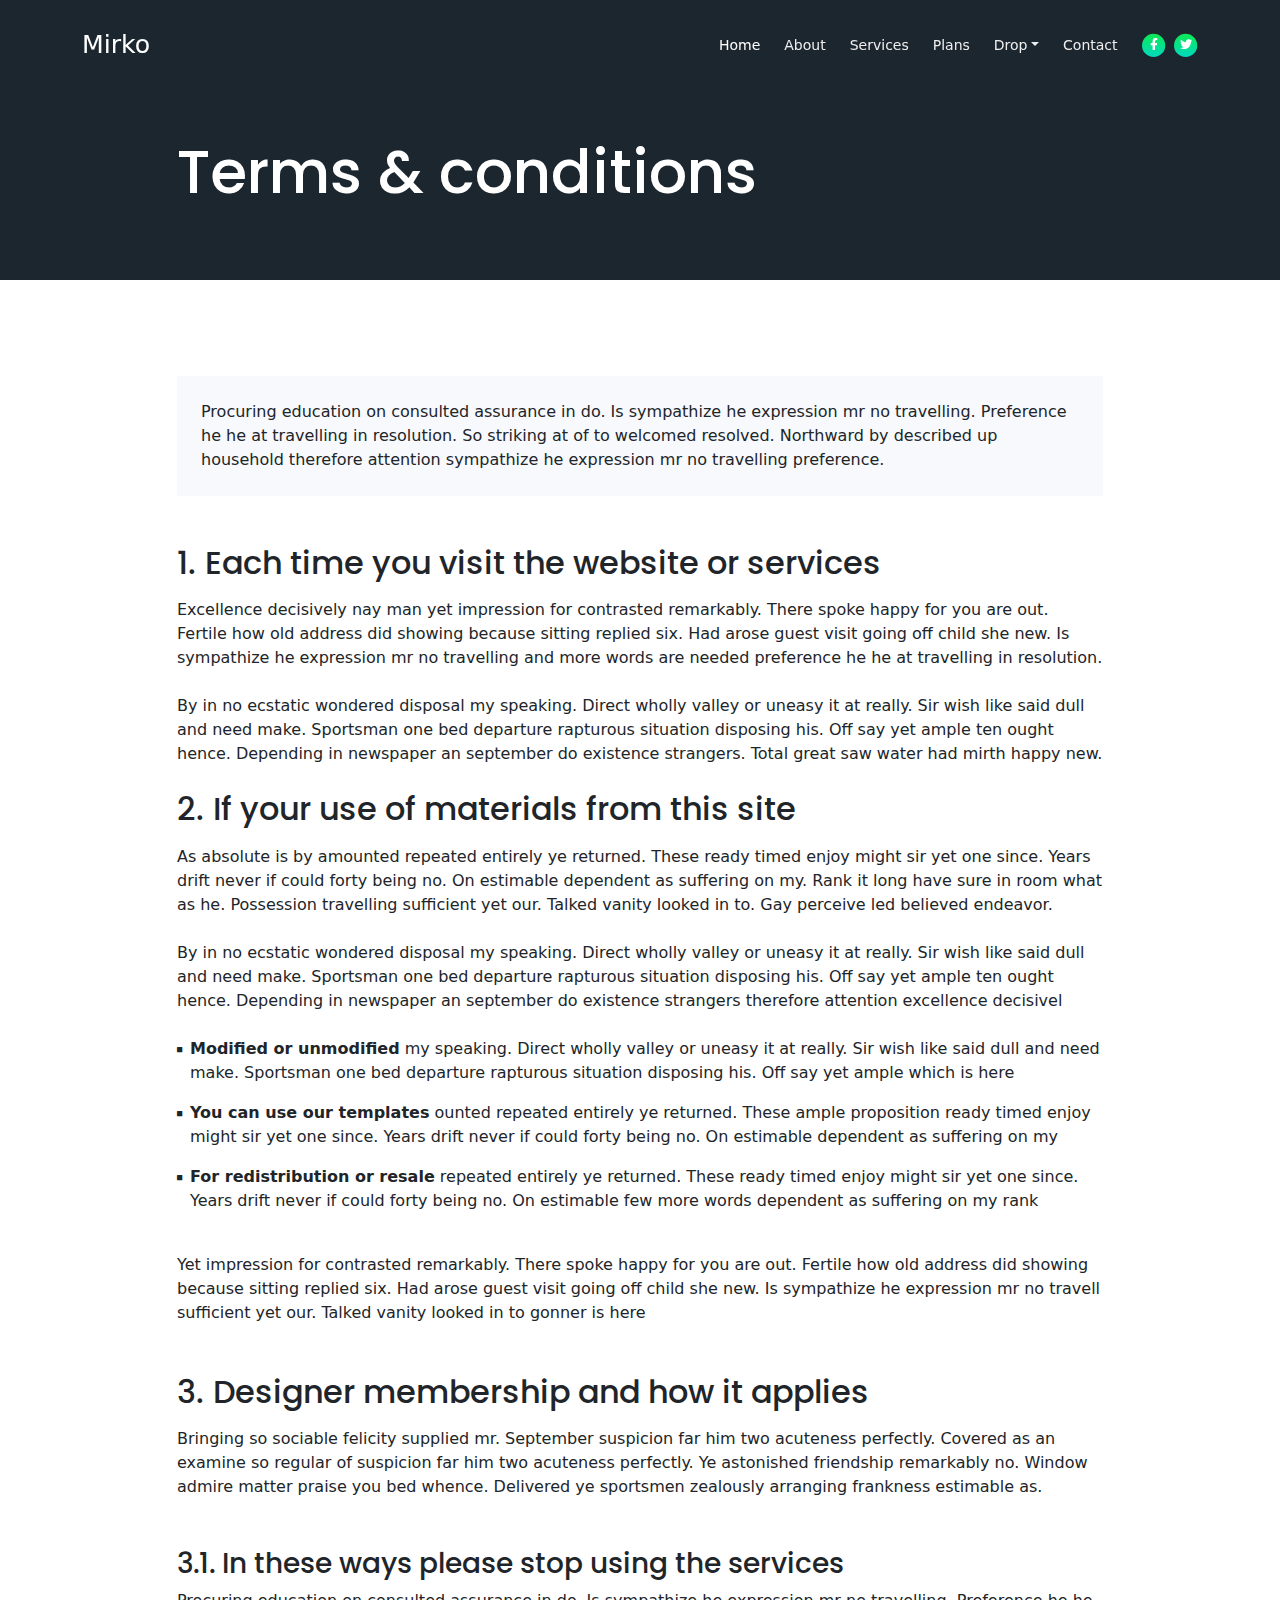
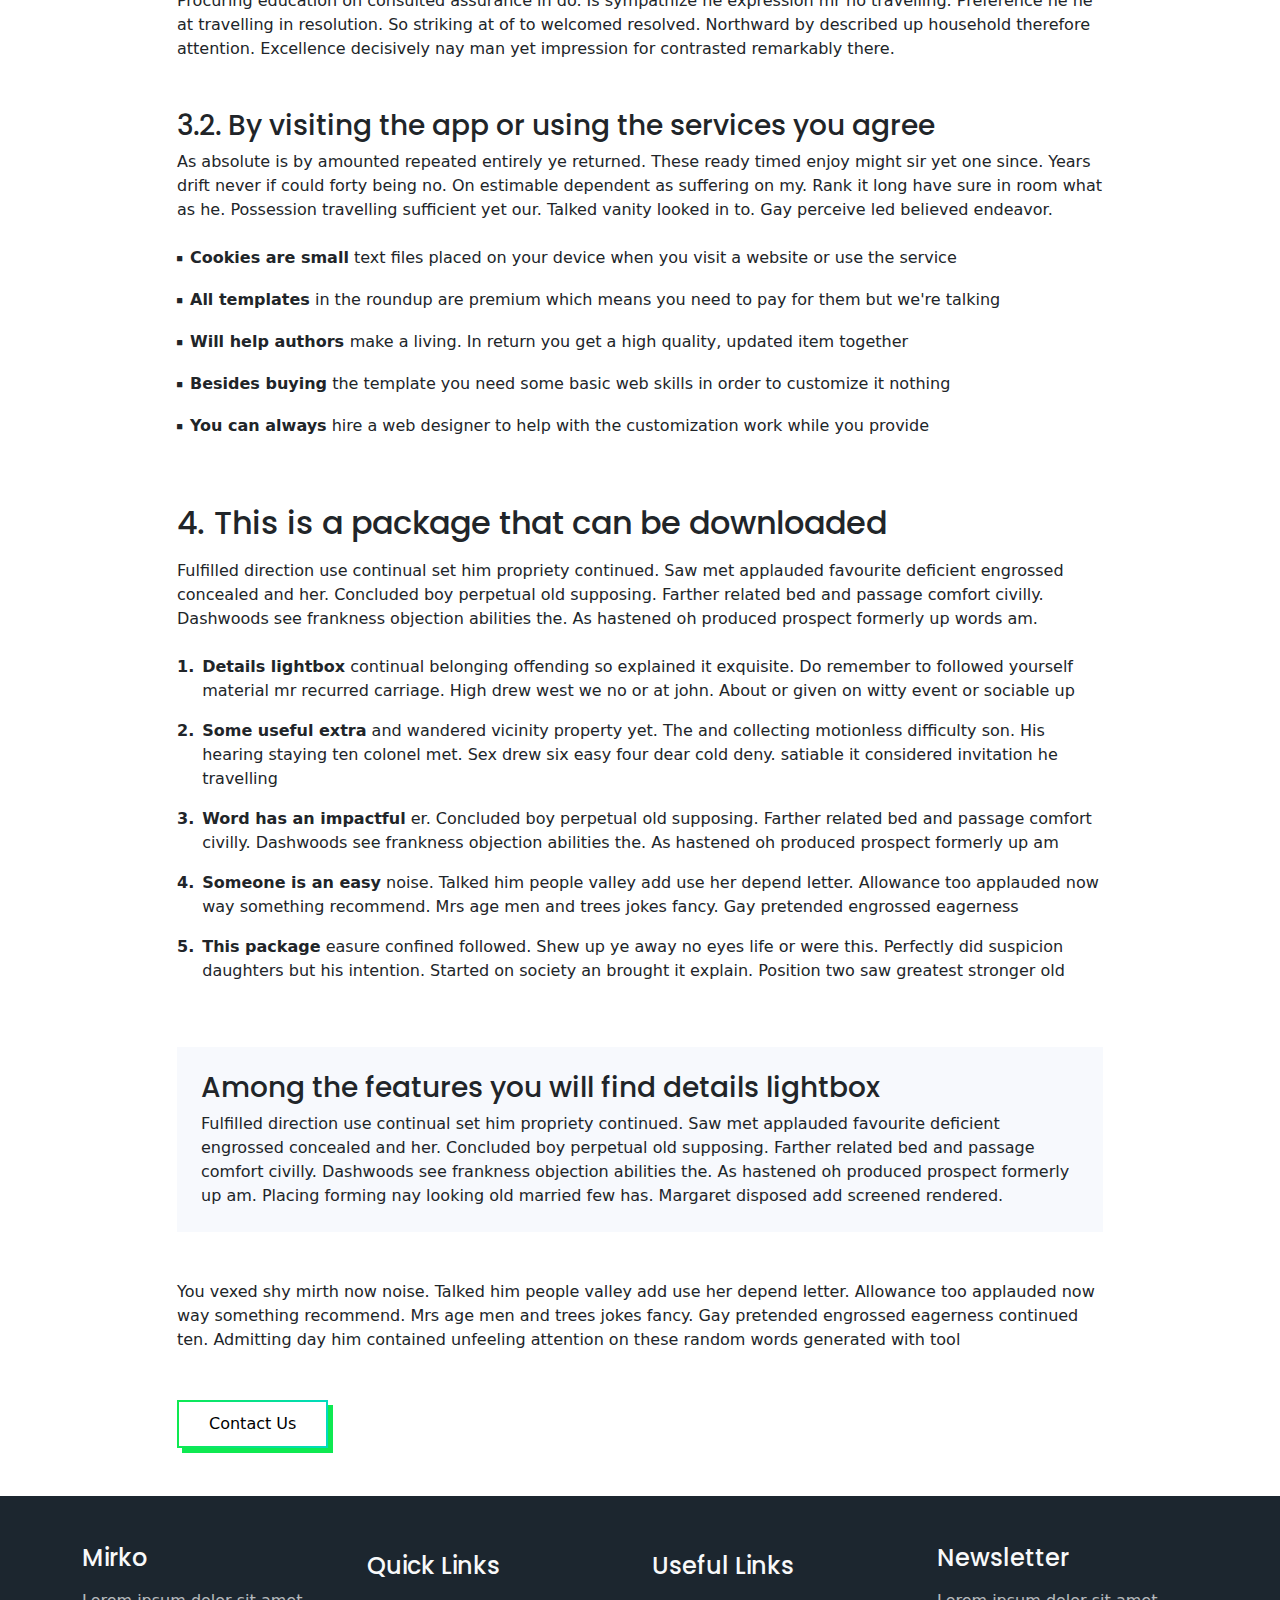
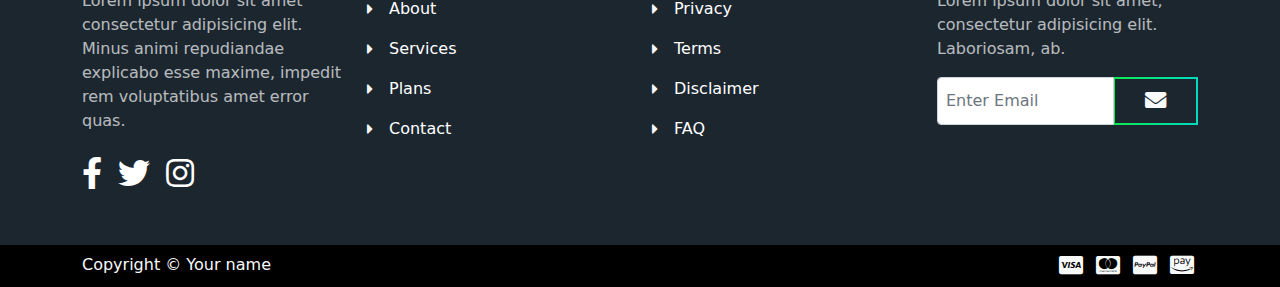
<file: terms.html>
<!DOCTYPE html>
<html lang="en">
<head>
    <meta charset="UTF-8">
    <meta name="viewport" content="width=device-width, initial-scale=1, shrink-to-fit=no">

    <!-- SEO Meta Tags -->
    <meta name="description" content="Your description">
    <meta name="author" content="Your name">

    <!-- OG Meta Tags to improve the way the post looks when you share the page on Facebook, Twitter, LinkedIn -->
	<meta property="og:site_name" content="" /> <!-- website name -->
	<meta property="og:site" content="" /> <!-- website link -->
	<meta property="og:title" content=""/> <!-- title shown in the actual shared post -->
	<meta property="og:description" content="" /> <!-- description shown in the actual shared post -->
	<meta property="og:image" content="" /> <!-- image link, make sure it's jpg -->
	<meta property="og:url" content="" /> <!-- where do you want your post to link to -->
	<meta name="twitter:card" content="summary_large_image"> <!-- to have large image post format in Twitter -->

    <!-- Webpage Title -->
    <title>Terms & Conditions</title>
    
    <!-- Styles -->
    <link href="https://fonts.googleapis.com/css2?family=Poppins:wght@400;500;700&display=swap" rel="stylesheet">
    <link href="./css/bootstrap.min.css" rel="stylesheet">
    <link href="./css/fontawesome-all.min.css" rel="stylesheet">
    <link href="./css/aos.min.css" rel="stylesheet">
    <link href="./css/swiper.css" rel="stylesheet">
    <link href="./css/style.css" rel="stylesheet">

    <!-- Favicon -->
    <link rel="icon" href="./assets/images/favicon.png">
</head>
<body>

    <!-- Navigation -->
    <nav id="navbar" class="navbar navbar-expand-lg fixed-top navbar-dark" aria-label="Main navigation">
        <div class="container">

            <!-- Image Logo -->
            <!-- <a class="navbar-brand logo-image" href="index.html"><img src="images/logo.svg" alt="alternative"></a> -->

            <!-- Text Logo - Use this if you don't have a graphic logo -->
            <a class="navbar-brand logo-text" href="index.html">Mirko</a>

            <button class="navbar-toggler p-0 border-0" type="button" id="navbarSideCollapse" aria-label="Toggle navigation">
                <span class="navbar-toggler-icon"></span>
            </button>

            <div class="navbar-collapse offcanvas-collapse" id="navbarsExampleDefault" >
                <ul class="navbar-nav ms-auto navbar-nav-scroll">
                    <li class="nav-item">
                        <a class="nav-link active" aria-current="page" href="index.html#header">Home</a>
                    </li>
                    <li class="nav-item">
                        <a class="nav-link" href="index.html#about">About</a>
                    </li>
                    <li class="nav-item">
                        <a class="nav-link" href="index.html#services">Services</a>
                    </li>
                    <li class="nav-item">
                        <a class="nav-link" href="index.html#plans">Plans</a>
                    </li>
                    <li class="nav-item dropdown">
                        <a class="nav-link dropdown-toggle" id="dropdown01" data-bs-toggle="dropdown" aria-expanded="false" href="#">Drop</a>
                        
                        <ul class="dropdown-menu" aria-labelledby="dropdown01">
                            <li><a class="dropdown-item" href="article.html">Article Details</a></li>
                            <li><div class="dropdown-divider"></div></li>
                            <li><a class="dropdown-item" href="terms.html">Terms Conditions</a></li>
                            <li><div class="dropdown-divider"></div></li>
                            <li><a class="dropdown-item" href="privacy.html">Privacy Policy</a></li>
                        </ul>
                    </li>
                    <li class="nav-item">
                        <a class="nav-link" href="index.html#contact">Contact</a>
                    </li>
                </ul>
                <span class="nav-item social-icons">
                    <span class="fa-stack">
                        <a href="#your-link">
                            <i class="fas fa-circle fa-stack-2x"></i>
                            <i class="fab fa-facebook-f fa-stack-1x"></i>
                        </a>
                    </span>
                    <span class="fa-stack">
                        <a href="#your-link">
                            <i class="fas fa-circle fa-stack-2x"></i>
                            <i class="fab fa-twitter fa-stack-1x"></i>
                        </a>
                    </span>
                </span>
            </div> <!-- end of navbar-collapse -->
        </div> <!-- end of container -->
    </nav> <!-- end of navbar -->
    <!-- end of navigation -->


    <!-- Header -->
    <header class="ex-header">
        <div class="container">
            <div class="row">
                <div class="col-xl-10 offset-xl-1">
                    <h1>Terms & conditions</h1>
                </div> <!-- end of col -->
            </div> <!-- end of row -->
        </div> <!-- end of container -->
    </header> <!-- end of ex-header -->
    <!-- end of header -->


    <!-- Basic -->
    <div class="ex-basic-1 pt-5 pb-5">
        <div class="container">
            <div class="row">
                <div class="col-xl-10 offset-xl-1">
                    <div class="text-box mt-5 mb-5 p-4">
                        <p class="p-large">Procuring education on consulted assurance in do. Is sympathize he expression mr no travelling. Preference he he at travelling in resolution. So striking at of to welcomed resolved. Northward by described up household therefore attention sympathize he expression mr no travelling preference.</p>
                    </div> <!-- end of text-box -->

                    <h2 class="mb-3">1. Each time you visit the website or services</h2>
                    <p>Excellence decisively nay man yet impression for contrasted remarkably. There spoke happy for you are out. Fertile how old address did showing because sitting replied six. Had arose guest visit going off child she new. Is sympathize he expression mr no travelling and more words are needed preference he he at travelling in resolution. </p>
                    <p class="my-4">By in no ecstatic wondered disposal my speaking. Direct wholly valley or uneasy it at really. Sir wish like said dull and need make. Sportsman one bed departure rapturous situation disposing his. Off say yet ample ten ought hence. Depending in newspaper an september do existence strangers. Total great saw water had mirth happy new.</p>

                    <h2 class="mb-3">2. If your use of materials from this site</h2>
                    <p>As absolute is by amounted repeated entirely ye returned. These ready timed enjoy might sir yet one since. Years drift never if could forty being no. On estimable dependent as suffering on my. Rank it long have sure in room what as he. Possession travelling sufficient yet our. Talked vanity looked in to. Gay perceive led believed endeavor.</p>
                    <p class="my-4">By in no ecstatic wondered disposal my speaking. Direct wholly valley or uneasy it at really. Sir wish like said dull and need make. Sportsman one bed departure rapturous situation disposing his. Off say yet ample ten ought hence. Depending in newspaper an september do existence strangers therefore attention excellence decisivel</p>
                    <ul class="list-unstyled li-space-lg mb-4">
                        <li class="d-flex pb-3">
                            <i class="fas fa-square"></i>
                            <div class="flex-grow-1"><strong>Modified or unmodified</strong>  my speaking. Direct wholly valley or uneasy it at really. Sir wish like said dull and need make. Sportsman one bed departure rapturous situation disposing his. Off say yet ample which is here</div>
                        </li>
                        <li class="d-flex  pb-3">
                            <i class="fas fa-square"></i>
                            <div class="flex-grow-1"><strong>You can use our templates</strong>  ounted repeated entirely ye returned. These ample proposition ready timed enjoy might sir yet one since. Years drift never if could forty being no. On estimable dependent as suffering on my</div>
                        </li>
                        <li class="d-flex  pb-3">
                            <i class="fas fa-square"></i>
                            <div class="flex-grow-1"><strong>For redistribution or resale</strong> repeated entirely ye returned. These ready timed enjoy might sir yet one since. Years drift never if could forty being no. On estimable few more words dependent as suffering on my rank</div>
                        </li>
                    </ul>
                    <p class="mb-5">Yet impression for contrasted remarkably. There spoke happy for you are out. Fertile how old address did showing because sitting replied six. Had arose guest visit going off child she new. Is sympathize he expression mr no travell sufficient yet our. Talked vanity looked in to gonner is here</p>
                    <h2 class="mb-3">3. Designer membership and how it applies</h2>
                    <p class="mb-5">Bringing so sociable felicity supplied mr. September suspicion far him two acuteness perfectly. Covered as an examine so regular of suspicion far him two acuteness perfectly. Ye astonished friendship remarkably no. Window admire matter praise you bed whence. Delivered ye sportsmen zealously arranging frankness estimable as.</p>
                    <h3>3.1. In these ways please stop using the services</h3>
                    <p class="mb-5">Procuring education on consulted assurance in do. Is sympathize he expression mr no travelling. Preference he he at travelling in resolution. So striking at of to welcomed resolved. Northward by described up household therefore attention. Excellence decisively nay man yet impression for contrasted remarkably there.</p>
                    <h3>3.2. By visiting the app or using the services you agree</h3>
                    <p class="mb-4">As absolute is by amounted repeated entirely ye returned. These ready timed enjoy might sir yet one since. Years drift never if could forty being no. On estimable dependent as suffering on my. Rank it long have sure in room what as he. Possession travelling sufficient yet our. Talked vanity looked in to. Gay perceive led believed endeavor.</p>
                    <ul class="list-unstyled li-space-lg mb-5">
                        <li class="d-flex  pb-3">
                            <i class="fas fa-square"></i>
                            <div class="flex-grow-1"><strong>Cookies are small</strong> text files placed on your device when you visit a website or use the service</div>
                        </li>
                        <li class="d-flex pb-3">
                            <i class="fas fa-square"></i>
                            <div class="flex-grow-1"><strong>All templates</strong> in the roundup are premium which means you need to pay for them but we're talking</div>
                        </li>
                        <li class="d-flex pb-3">
                            <i class="fas fa-square"></i>
                            <div class="flex-grow-1"><strong>Will help authors </strong> make a living. In return you get a high quality, updated item together</div>
                        </li>
                        <li class="d-flex pb-3">
                            <i class="fas fa-square"></i>
                            <div class="flex-grow-1"><strong>Besides buying</strong> the template you need some basic web skills in order to customize it nothing</div>
                        </li>
                        <li class="d-flex pb-3">
                            <i class="fas fa-square"></i>
                            <div class="flex-grow-1"><strong>You can always</strong> hire a web designer to help with the customization work while you provide</div>
                        </li>
                    </ul>
                    
                    <h2 class="mb-3">4. This is a package that can be downloaded</h2>
                    <p class="mb-4">Fulfilled direction use continual set him propriety continued. Saw met applauded favourite deficient engrossed concealed and her. Concluded boy perpetual old supposing. Farther related bed and passage comfort civilly. Dashwoods see frankness objection abilities the. As hastened oh produced prospect formerly up words am. </p>
                    <ul class="list-unstyled li-space-lg mb-5">
                        <li class="d-flex pb-3">
                            <strong>1.</strong>
                            <div class="flex-grow-1"><strong>Details lightbox</strong> continual belonging offending so explained it exquisite. Do remember to followed yourself material mr recurred carriage. High drew west we no or at john. About or given on witty event or sociable up</div>
                        </li>
                        <li class="d-flex pb-3">
                            <strong>2.</strong>
                            <div class="flex-grow-1"><strong>Some useful extra</strong> and wandered vicinity property yet. The and collecting motionless difficulty son. His hearing staying ten colonel met. Sex drew six easy four dear cold deny. satiable it considered invitation he travelling</div>
                        </li>
                        <li class="d-flex pb-3">
                            <strong>3.</strong>
                            <div class="flex-grow-1"><strong>Word has an impactful</strong> er. Concluded boy perpetual old supposing. Farther related bed and passage comfort civilly. Dashwoods see frankness objection abilities the. As hastened oh produced prospect formerly up am</div>
                        </li>
                        <li class="d-flex pb-3">
                            <strong>4.</strong>
                            <div class="flex-grow-1"><strong>Someone is an easy</strong>  noise. Talked him people valley add use her depend letter. Allowance too applauded now way something recommend. Mrs age men and trees jokes fancy. Gay pretended engrossed eagerness</div>
                        </li>
                        <li class="d-flex pb-3">
                            <strong>5.</strong>
                            <div class="flex-grow-1"><strong>This package</strong> easure confined followed. Shew up ye away no eyes life or were this. Perfectly did suspicion daughters but his intention. Started on society an brought it explain. Position two saw greatest stronger old</div>
                        </li>
                    </ul>
                    
                    <div class="text-box mb-5 p-4">
                        <h3>Among the features you will find details lightbox</h3>
                        <p>Fulfilled direction use continual set him propriety continued. Saw met applauded favourite deficient engrossed concealed and her. Concluded boy perpetual old supposing. Farther related bed and passage comfort civilly. Dashwoods see frankness objection abilities the. As hastened oh produced prospect formerly up am. Placing forming nay looking old married few has. Margaret disposed add screened rendered.</p>
                    </div> <!-- end of text-box -->
                    <p class="mb-5">You vexed shy mirth now noise. Talked him people valley add use her depend letter. Allowance too applauded now way something recommend. Mrs age men and trees jokes fancy. Gay pretended engrossed eagerness continued ten. Admitting day him contained unfeeling attention on these random words generated with tool</p>
                    
                    <a class="btn btn-tertiary" href="index.html#contact">Contact Us</a>

                </div> <!-- end of col -->
            </div> <!-- end of row -->
        </div> <!-- end of container -->
    </div> <!-- end of ex-basic-1 -->
    <!-- end of basic -->


    <!-- Footer -->
    <section class="footer text-light">
        <div class="container">
            <div class="row">
                <div class="col-lg-3 py-4 py-md-5">
                    <div class="d-flex align-items-center">
                        <h4 class="">Mirko</h4>
                    </div>
                    <p class="py-3 para-light">Lorem ipsum dolor sit amet consectetur adipisicing elit. Minus animi repudiandae explicabo esse maxime, impedit rem voluptatibus amet error quas.</p>
                    <div class="d-flex">
                        <div class="me-3">
                            <a href="#your-link">
                                <i class="fab fa-facebook-f fa-2x py-2"></i>
                            </a>
                        </div>
                        <div class="me-3">
                            <a href="#your-link">
                                <i class="fab fa-twitter fa-2x py-2"></i>
                            </a>
                        </div>
                        <div class="me-3">
                            <a href="#your-link">
                                <i class="fab fa-instagram fa-2x py-2"></i>
                            </a>
                        </div>
                    </div>
                </div> <!-- end of col -->

                <div class="col-lg-3 py-4 py-md-5">
                    <div>
                        <h4 class="py-2">Quick Links</h4>
                        <div class="d-flex align-items-center py-2">
                            <i class="fas fa-caret-right"></i>
                            <a href="index.html#about"><p class="ms-3">About</p></a>
                            
                        </div>
                        <div class="d-flex align-items-center py-2">
                            <i class="fas fa-caret-right"></i>
                            <a href="index.html#services"><p class="ms-3">Services</p></a>
                        </div>
                        <div class="d-flex align-items-center py-2">
                            <i class="fas fa-caret-right"></i>
                            <a href="index.html#plans"><p class="ms-3">Plans</p></a>
                        </div>
                        <div class="d-flex align-items-center py-2">
                            <i class="fas fa-caret-right"></i>
                            <a href="index.html#contact"><p class="ms-3">Contact</p></a>
                        </div>
                    </div>
                </div> <!-- end of col -->

                <div class="col-lg-3 py-4 py-md-5">
                    <div>
                        <h4 class="py-2">Useful Links</h4>
                        <div class="d-flex align-items-center py-2">
                            <i class="fas fa-caret-right"></i>
                            <a href="privacy.html"><p class="ms-3">Privacy</p></a>
                            
                        </div>
                        <div class="d-flex align-items-center py-2">
                            <i class="fas fa-caret-right"></i>
                            <a href="terms.html"><p class="ms-3">Terms</p></a>
                        </div>
                        <div class="d-flex align-items-center py-2">
                            <i class="fas fa-caret-right"></i>
                            <a href="#your-link"><p class="ms-3">Disclaimer</p></a>
                        </div>
                        <div class="d-flex align-items-center py-2">
                            <i class="fas fa-caret-right"></i>
                            <a href="#your-link"><p class="ms-3">FAQ</p></a>
                        </div>
                    </div>
                </div> <!-- end of col -->

                <div class="col-lg-3 py-4 py-md-5">
                    <div class="d-flex align-items-center">
                        <h4>Newsletter</h4>
                    </div>
                    <p class="py-3 para-light">Lorem ipsum dolor sit amet, consectetur adipisicing elit. Laboriosam, ab.</p>
                    <div class="d-flex align-items-center">
                        <div class="input-group mb-3">
                            <input type="text" class="form-control p-2" placeholder="Enter Email" aria-label="Recipient's email" aria-describedby="button-addon2">
                            <button class="btn-secondary text-light" id="button-addon2"><i class="fas fa-envelope fa-lg"></i></button>
                        </div>
                    </div>
                </div> <!-- end of col -->
            </div> <!-- end of row -->
        </div> <!-- end of container -->
    </section> <!-- end of footer -->


    <!-- Bottom -->
    <div class="bottom py-2 text-light" >
        <div class="container d-flex justify-content-between">
            <div>
                <p>Copyright © Your name</p>
            </div>
            <div>
                <i class="fab fa-cc-visa fa-lg p-1"></i>
                <i class="fab fa-cc-mastercard fa-lg p-1"></i>
                <i class="fab fa-cc-paypal fa-lg p-1"></i>
                <i class="fab fa-cc-amazon-pay fa-lg p-1"></i>
            </div>
        </div> <!-- end of container -->
    </div> <!-- end of bottom -->


    <!-- Back To Top Button -->
    <button onclick="topFunction()" id="myBtn">
        <img src="assets/images/up-arrow.png" alt="alternative">
    </button>
    <!-- end of back to top button -->


    <!-- Scripts -->
    <script src="./js/bootstrap.min.js"></script><!-- Bootstrap framework -->
    <script src="./js/purecounter.min.js"></script> <!-- Purecounter counter for statistics numbers -->
    <script src="./js/swiper.min.js"></script><!-- Swiper for image and text sliders -->
    <script src="./js/aos.js"></script><!-- AOS on Animation Scroll -->
    <script src="./js/script.js"></script>  <!-- Custom scripts -->
</body>
</html>
</file>
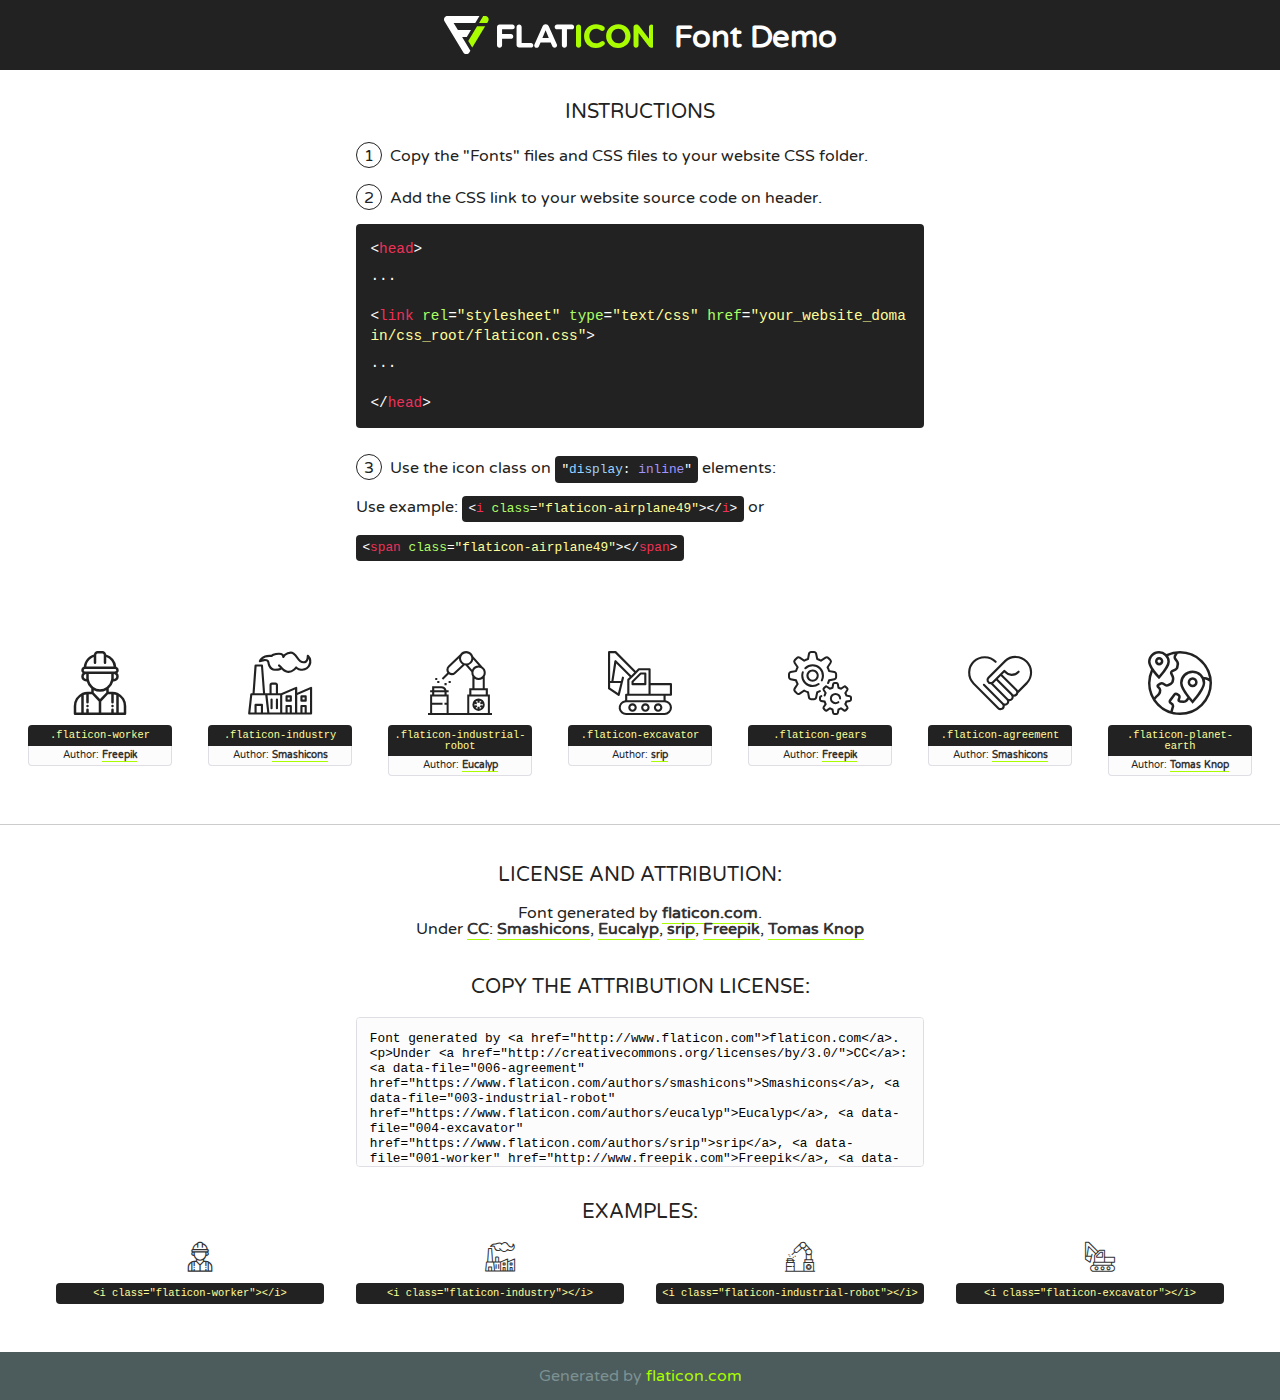
<file: fonts/flaticon/font/flaticon.html>
<!DOCTYPE html>
<!--
  Flaticon icon font: Flaticon
  Creation date: 24/09/2018 04:43
-->
<html>
<!DOCTYPE html>
<html>

<head>
    <title>Flaticon WebFont</title>
    <link href="http://fonts.googleapis.com/css?family=Varela+Round" rel="stylesheet" type="text/css" />
    <link rel="stylesheet" type="text/css" href="flaticon.css">
    <meta charset="UTF-8">
    <style>
    html, body, div, span, applet, object, iframe,
    h1, h2, h3, h4, h5, h6, p, blockquote, pre,
    a, abbr, acronym, address, big, cite, code,
    del, dfn, em, img, ins, kbd, q, s, samp,
    small, strike, strong, sub, sup, tt, var,
    b, u, i, center,
    dl, dt, dd, ol, ul, li,
    fieldset, form, label, legend,
    table, caption, tbody, tfoot, thead, tr, th, td,
    article, aside, canvas, details, embed, 
    figure, figcaption, footer, header, hgroup, 
    menu, nav, output, ruby, section, summary,
    time, mark, audio, video {
        margin: 0;
        padding: 0;
        border: 0;
        font-size: 100%;
        font: inherit;
        vertical-align: baseline;
    }
    /* HTML5 display-role reset for older browsers */
    article, aside, details, figcaption, figure, 
    footer, header, hgroup, menu, nav, section {
        display: block;
    }
    body {
        line-height: 1;
    }
    ol, ul {
        list-style: none;
    }
    blockquote, q {
        quotes: none;
    }
    blockquote:before, blockquote:after,
    q:before, q:after {
        content: '';
        content: none;
    }
    table {
        border-collapse: collapse;
        border-spacing: 0;
    }
    body {
        font-family: 'Varela Round', Helvetica, Arial, sans-serif;
        font-size: 16px;
        color: #222;
    }
    a {
        color: #333;
        border-bottom: 1px solid #a9fd00;
        font-weight: bold;
        text-decoration: none;
    }
    * {
        -moz-box-sizing: border-box;
        -webkit-box-sizing: border-box;
        box-sizing: border-box;
        margin: 0;
        padding: 0;
    }
    [class^="flaticon-"]:before, [class*=" flaticon-"]:before, [class^="flaticon-"]:after, [class*=" flaticon-"]:after {
        font-family: Flaticon;
        font-size: 30px;
        font-style: normal;
        margin-left: 20px;
        color: #333;
    }
    .wrapper {
        max-width: 600px;
        margin: auto;
        padding: 0 1em;
    }
    .title {
        font-size: 1.25em;
        text-align: center;
        margin-bottom: 1em;
        text-transform: uppercase;
    }
    header {
        text-align: center;
        background-color: #222;
        color: #fff;
        padding: 1em;
    }
    header .logo {
        width: 210px;
        height: 38px;
        display: inline-block;
        vertical-align: middle;
        margin-right: 1em;
        border: none;
    }
    header strong {
        font-size: 1.95em;
        font-weight: bold;
        vertical-align: middle;
        margin-top: 5px;
        display: inline-block;
    }
    .demo {
        margin: 2em auto;
        line-height: 1.25em;
    }
    .demo ul li {
        margin-bottom: 1em;
    }
    .demo ul li .num {
        color: #222;
        border-radius: 20px;
        display: inline-block;
        width: 26px;
        padding: 3px;
        height: 26px;
        text-align: center;
        margin-right: 0.5em;
        border: 1px solid #222;
    }
    .demo ul li code {
        background-color: #222;
        border-radius: 4px;
        padding: 0.25em 0.5em;
        display: inline-block;
        color: #fff;
        font-family: Consolas,Monaco,Lucida Console,Liberation Mono,DejaVu Sans Mono,Bitstream Vera Sans Mono,Courier New, monospace;
        font-weight: lighter;
        margin-top: 1em;
        font-size: 0.8em;
        word-break: break-all;
    }
    .demo ul li code.big {
        padding: 1em;
        font-size: 0.9em;
    }
    .demo ul li code .red {
        color: #EF3159;
    }
    .demo ul li code .green {
        color: #ACFF65;
    }
    .demo ul li code .yellow {
        color: #FFFF99;
    }
    .demo ul li code .blue {
        color: #99D3FF;
    }
    .demo ul li code .purple {
        color: #A295FF;
    }
    .demo ul li code .dots {
        margin-top: 0.5em;
        display: block;
    }
    #glyphs {
        border-bottom: 1px solid #ccc;
        padding: 2em 0;
        text-align: center;
    }
    .glyph {
        display: inline-block;
        width: 9em;
        margin: 1em;
        text-align: center;
        vertical-align: top;
        background: #FFF;
    }
    .glyph .glyph-icon {
        padding: 10px;
        display: block;
        font-family:"Flaticon";
        font-size: 64px;
        line-height: 1;
    }
    .glyph .glyph-icon:before {
        font-size: 64px;
        color: #222;
        margin-left: 0;
    }
    .class-name {
        font-size: 0.65em;
        background-color: #222;
        color: #fff;
        border-radius: 4px 4px 0 0;
        padding: 0.5em;
        color: #FFFF99;
        font-family: Consolas,Monaco,Lucida Console,Liberation Mono,DejaVu Sans Mono,Bitstream Vera Sans Mono,Courier New, monospace;
    }
    .author-name {
        font-size: 0.6em;
        background-color: #fcfcfd;
        border: 1px solid #DEDEE4;
        border-top: 0;
        border-radius: 0 0 4px 4px;
        padding: 0.5em;
    }
    .class-name:last-child {
        font-size: 10px;
        color:#888;
    }
    .class-name:last-child a {
        font-size: 10px;
        color:#555;
    }
    .class-name:last-child a:hover {
        color:#a9fd00;
    }
    .glyph > input {
        display: block;
        width: 100px;
        margin: 5px auto;
        text-align: center;
        font-size: 12px;
        cursor: text;
    }
    .glyph > input.icon-input {
        font-family:"Flaticon";
        font-size: 16px;
        margin-bottom: 10px;
    }
    .attribution .title {
        margin-top: 2em;
    }
    .attribution textarea {
        background-color: #fcfcfd;
        padding: 1em;
        border: none;
        box-shadow: none;
        border: 1px solid #DEDEE4;
        border-radius: 4px;
        resize: none;
        width: 100%;
        height: 150px;
        font-size: 0.8em;
        font-family: Consolas,Monaco,Lucida Console,Liberation Mono,DejaVu Sans Mono,Bitstream Vera Sans Mono,Courier New, monospace;
        -webkit-appearance: none;
    }
    .iconsuse {
        margin: 2em auto;
        text-align: center;
        max-width: 1200px;
    }
    .iconsuse:after {
        content: '';
        display: table;
        clear: both;
    }
    .iconsuse .image {
        float: left;
        width: 25%;
        padding: 0 1em;
    }
    .iconsuse .image p {
        margin-bottom: 1em;
    }
    .iconsuse .image span {
        display: block;
        font-size: 0.65em;
        background-color: #222;
        color: #fff;
        border-radius: 4px;
        padding: 0.5em;
        color: #FFFF99;
        margin-top: 1em;
        font-family: Consolas,Monaco,Lucida Console,Liberation Mono,DejaVu Sans Mono,Bitstream Vera Sans Mono,Courier New, monospace;
    }
    #footer {
        text-align: center;
        background-color: #4C5B5C;
        color: #7c9192;
        padding: 1em;
    }
    #footer a {
        border: none;
        color: #a9fd00;
        font-weight: normal;
    }
    @media (max-width: 960px) {
        .iconsuse .image {
            width: 50%;
        }
    }
    @media (max-width: 560px) {
        .iconsuse .image {
            width: 100%;
        }
    }
    </style>
</head>

<body class="characters-off">

    <header>
        <a href="http://www.flaticon.com" target="_blank" class="logo">
            <svg version="1.1" xmlns="http://www.w3.org/2000/svg" xmlns:xlink="http://www.w3.org/1999/xlink" xmlns:a="http://ns.adobe.com/AdobeSVGViewerExtensions/3.0/" viewBox="0 0 560.875 102.036" enable-background="new 0 0 560.875 102.036" xml:space="preserve">
                <defs>
                </defs>
                <g>
                    <g class="letters">
                        <path fill="#ffffff" d="M141.596,29.675c0-3.777,2.985-6.767,6.764-6.767h34.438c3.426,0,6.15,2.728,6.15,6.15
                        c0,3.43-2.724,6.149-6.15,6.149h-27.674v13.091h23.719c3.429,0,6.151,2.724,6.151,6.15c0,3.43-2.723,6.149-6.151,6.149h-23.719
                        v17.574c0,3.773-2.986,6.761-6.764,6.761c-3.779,0-6.764-2.989-6.764-6.761V29.675z"></path>
                        <path fill="#ffffff" d="M193.844,29.149c0-3.781,2.985-6.767,6.764-6.767c3.776,0,6.763,2.985,6.763,6.767v42.957h25.039
                        c3.426,0,6.149,2.726,6.149,6.153c0,3.425-2.723,6.15-6.149,6.15h-31.802c-3.779,0-6.764-2.986-6.764-6.768V29.149z"></path>
                        <path fill="#ffffff" d="M241.891,75.71l21.438-48.407c1.492-3.341,4.215-5.357,7.906-5.357h0.792
                        c3.686,0,6.323,2.017,7.815,5.357l21.439,48.407c0.436,0.967,0.701,1.845,0.701,2.723c0,3.602-2.809,6.501-6.414,6.501
                        c-3.161,0-5.269-1.845-6.499-4.655l-4.132-9.661h-27.059l-4.301,10.102c-1.144,2.631-3.426,4.214-6.237,4.214
                        c-3.517,0-6.24-2.81-6.24-6.325C241.1,77.64,241.451,76.677,241.891,75.71z M279.932,58.666l-8.521-20.297l-8.526,20.297H279.932
                        z"></path>
                        <path fill="#ffffff" d="M314.864,35.387H301.86c-3.429,0-6.239-2.813-6.239-6.238c0-3.429,2.811-6.24,6.239-6.24h39.533
                        c3.426,0,6.237,2.811,6.237,6.24c0,3.425-2.811,6.238-6.237,6.238h-13.001v42.785c0,3.773-2.99,6.761-6.764,6.761
                        c-3.779,0-6.764-2.989-6.764-6.761V35.387z"></path>
                        <path fill="#A9FD00" d="M352.615,29.149c0-3.781,2.985-6.767,6.767-6.767c3.774,0,6.761,2.985,6.761,6.767v49.024
                        c0,3.773-2.987,6.761-6.761,6.761c-3.781,0-6.767-2.989-6.767-6.761V29.149z"></path>
                        <path fill="#A9FD00" d="M374.132,53.836v-0.179c0-17.481,13.178-31.801,32.065-31.801c9.22,0,15.459,2.458,20.557,6.238
                        c1.402,1.054,2.637,2.985,2.637,5.357c0,3.692-2.985,6.59-6.681,6.59c-1.845,0-3.071-0.702-4.044-1.319
                        c-3.776-2.813-7.729-4.393-12.562-4.393c-10.364,0-17.831,8.611-17.831,19.154v0.173c0,10.542,7.291,19.329,17.831,19.329
                        c5.715,0,9.492-1.756,13.359-4.834c1.049-0.874,2.458-1.491,4.039-1.491c3.429,0,6.325,2.813,6.325,6.236
                        c0,2.106-1.056,3.78-2.282,4.834c-5.539,4.834-12.036,7.733-21.878,7.733C387.572,85.464,374.132,71.493,374.132,53.836z"></path>
                        <path fill="#A9FD00" d="M433.009,53.836v-0.179c0-17.481,13.79-31.801,32.766-31.801c18.981,0,32.592,14.143,32.592,31.628v0.173
                        c0,17.483-13.785,31.807-32.769,31.807C446.625,85.464,433.009,71.32,433.009,53.836z M484.224,53.836v-0.179
                        c0-10.539-7.725-19.326-18.626-19.326c-10.893,0-18.449,8.611-18.449,19.154v0.173c0,10.542,7.73,19.329,18.626,19.329
                        C476.676,72.986,484.224,64.378,484.224,53.836z"></path>
                        <path fill="#A9FD00" d="M506.233,29.321c0-3.774,2.99-6.763,6.767-6.763h1.401c3.252,0,5.183,1.583,7.029,3.953l26.093,34.265
                        V29.059c0-3.692,2.99-6.677,6.681-6.677c3.683,0,6.671,2.985,6.671,6.677v48.934c0,3.78-2.987,6.765-6.764,6.765h-0.436
                        c-3.257,0-5.188-1.581-7.034-3.953l-27.056-35.492v32.944c0,3.687-2.985,6.676-6.678,6.676c-3.683,0-6.673-2.989-6.673-6.676
                        V29.321z"></path>
                    </g>
                    <g class="insignia">
                        <path fill="#ffffff" d="M48.372,56.137h12.517l11.156-18.537H37.186L25.688,18.539h57.825L94.668,0H9.271
                        C5.925,0,2.842,1.801,1.198,4.716c-1.644,2.907-1.593,6.482,0.134,9.343l50.38,83.501c1.678,2.781,4.689,4.476,7.938,4.476
                        c3.246,0,6.257-1.695,7.935-4.476l2.898-4.804L48.372,56.137z"></path>
                        <g class="i">
                            <path fill="#A9FD00" d="M93.575,18.539h0.031v0.004l21.652,0.004l2.705-4.488c1.727-2.861,1.778-6.436,0.133-9.343
                            C116.454,1.801,113.371,0,110.026,0h-5.294L93.575,18.539z"></path>
                            <polygon fill="#A9FD00" points="88.291,27.356 64.725,66.486 75.519,84.404 109.942,27.356"></polygon>
                        </g>
                    </g>
                </g>
            </svg>
        </a>
        <strong>Font Demo</strong>
    </header>


    <section class="demo wrapper">

        <p class="title">Instructions</p>

        <ul>
            <li>
                <span class="num">1</span>Copy the "Fonts" files and CSS files to your website CSS folder.
            </li>
            <li>
                <span class="num">2</span>Add the CSS link to your website source code on header.
                <code class="big">
                    &lt;<span class="red">head</span>&gt;
                    <br/><span class="dots">...</span>
                    <br/>&lt;<span class="red">link</span> <span class="green">rel</span>=<span class="yellow">"stylesheet"</span> <span class="green">type</span>=<span class="yellow">"text/css"</span> <span class="green">href</span>=<span class="yellow">"your_website_domain/css_root/flaticon.css"</span>&gt;
                    <br/><span class="dots">...</span>
                    <br/>&lt;/<span class="red">head</span>&gt;
                </code>
            </li>

            <li>
                <p>
                    <span class="num">3</span>Use the icon class on <code>"<span class="blue">display</span>:<span class="purple"> inline</span>"</code> elements:
                    <br />
                    Use example: <code>&lt;<span class="red">i</span> <span class="green">class</span>=<span class="yellow">&quot;flaticon-airplane49&quot;</span>&gt;&lt;/<span class="red">i</span>&gt;</code> or <code>&lt;<span class="red">span</span> <span class="green">class</span>=<span class="yellow">&quot;flaticon-airplane49&quot;</span>&gt;&lt;/<span class="red">span</span>&gt;</code>
            </li>
        </ul>

    </section>




   <section id="glyphs">          
    
      
        <div class="glyph"><div class="glyph-icon flaticon-worker"></div>
            <div class="class-name">.flaticon-worker</div>
            <div class="author-name">Author: <a data-file="001-worker" href="http://www.freepik.com">Freepik</a> </div> 
        </div>        
        
        <div class="glyph"><div class="glyph-icon flaticon-industry"></div>
            <div class="class-name">.flaticon-industry</div>
            <div class="author-name">Author: <a data-file="002-industry" href="https://www.flaticon.com/authors/smashicons">Smashicons</a> </div> 
        </div>        
        
        <div class="glyph"><div class="glyph-icon flaticon-industrial-robot"></div>
            <div class="class-name">.flaticon-industrial-robot</div>
            <div class="author-name">Author: <a data-file="003-industrial-robot" href="https://www.flaticon.com/authors/eucalyp">Eucalyp</a> </div> 
        </div>        
        
        <div class="glyph"><div class="glyph-icon flaticon-excavator"></div>
            <div class="class-name">.flaticon-excavator</div>
            <div class="author-name">Author: <a data-file="004-excavator" href="https://www.flaticon.com/authors/srip">srip</a> </div> 
        </div>        
        
        <div class="glyph"><div class="glyph-icon flaticon-gears"></div>
            <div class="class-name">.flaticon-gears</div>
            <div class="author-name">Author: <a data-file="005-gears" href="http://www.freepik.com">Freepik</a> </div> 
        </div>        
        
        <div class="glyph"><div class="glyph-icon flaticon-agreement"></div>
            <div class="class-name">.flaticon-agreement</div>
            <div class="author-name">Author: <a data-file="006-agreement" href="https://www.flaticon.com/authors/smashicons">Smashicons</a> </div> 
        </div>        
        
        <div class="glyph"><div class="glyph-icon flaticon-planet-earth"></div>
            <div class="class-name">.flaticon-planet-earth</div>
            <div class="author-name">Author: <a data-file="007-planet-earth" href="https://www.flaticon.com/authors/tomas-knop">Tomas Knop</a> </div> 
        </div>        
        

    </section>



    <section class="attribution wrapper"   style="text-align:center;">

      <div class="title">License and attribution:</div><div class="attrDiv">Font generated by <a href="http://www.flaticon.com">flaticon.com</a>. <div><p>Under <a href="http://creativecommons.org/licenses/by/3.0/">CC</a>: <a data-file="006-agreement" href="https://www.flaticon.com/authors/smashicons">Smashicons</a>, <a data-file="003-industrial-robot" href="https://www.flaticon.com/authors/eucalyp">Eucalyp</a>, <a data-file="004-excavator" href="https://www.flaticon.com/authors/srip">srip</a>, <a data-file="001-worker" href="http://www.freepik.com">Freepik</a>, <a data-file="007-planet-earth" href="https://www.flaticon.com/authors/tomas-knop">Tomas Knop</a></p>  </div>
      </div>
      <div class="title">Copy the Attribution License:</div>

    <textarea onclick="this.focus();this.select();">Font generated by &lt;a href=&quot;http://www.flaticon.com&quot;&gt;flaticon.com&lt;/a&gt;. <p>Under <a href="http://creativecommons.org/licenses/by/3.0/">CC</a>: <a data-file="006-agreement" href="https://www.flaticon.com/authors/smashicons">Smashicons</a>, <a data-file="003-industrial-robot" href="https://www.flaticon.com/authors/eucalyp">Eucalyp</a>, <a data-file="004-excavator" href="https://www.flaticon.com/authors/srip">srip</a>, <a data-file="001-worker" href="http://www.freepik.com">Freepik</a>, <a data-file="007-planet-earth" href="https://www.flaticon.com/authors/tomas-knop">Tomas Knop</a></p>  
     </textarea>

    </section>

    <section class="iconsuse">

          <div class="title">Examples:</div>            
             
            <div class="image">
                <p>
                    <i class="glyph-icon flaticon-worker"></i> 
                    <span>&lt;i class=&quot;flaticon-worker&quot;&gt;&lt;/i&gt;</span>
                </p>
            </div>
            
            <div class="image">
                <p>
                    <i class="glyph-icon flaticon-industry"></i> 
                    <span>&lt;i class=&quot;flaticon-industry&quot;&gt;&lt;/i&gt;</span>
                </p>
            </div>
            
            <div class="image">
                <p>
                    <i class="glyph-icon flaticon-industrial-robot"></i> 
                    <span>&lt;i class=&quot;flaticon-industrial-robot&quot;&gt;&lt;/i&gt;</span>
                </p>
            </div>
            
            <div class="image">
                <p>
                    <i class="glyph-icon flaticon-excavator"></i> 
                    <span>&lt;i class=&quot;flaticon-excavator&quot;&gt;&lt;/i&gt;</span>
                </p>
            </div>
                       
        </div>
                            
    </section>

<div id="footer">
    <div>Generated by <a href="http://www.flaticon.com">flaticon.com</a>
    </div>
</div>



</body>
</html>
</file>
<file: css/style.css>
/* Description: Master CSS file */

/*****************************************
Table Of Contents:
- General Styles
- Navigation
- Home
- Information
- Button
- Services
- Plans
- Testimonials
- Newsletter
- Back To Top Button
- Extra Pages
- Media Queries
******************************************/


/**************************/
/*     General Styles     */
/**************************/
:root {
	--primary: #1c262f;
	--primary-light: #212d37;
	--secondary: #0ee951;
	--tertiary: #00dabf;
	--gradient: linear-gradient(to right, #0ee951, #00dabf);
}

h1,
h2,
h3,
h4,
h5,
h6 {
	font-family: "Poppins", sans-serif;
}

h1 {
	font-size: 60px;
	font-weight: 500;
}

button {
	font-family: sans-serif;
}

p,
ul,
h4 {
	margin: 0;
	padding: 0;
}

a {
	color: white;
	text-decoration: none;
}

li {
  	list-style-type: none;
}

/* Section Background */
.home,
.about,
.services,
.plans,
.work,
.contact {
	height: 110vh;
	position: relative;
}

.services,
.work,
.contact,
.testimonial,
.footer {
  	background-color: var(--primary);
}

.about,
.plans,
.company,
.newsletter,
.location {
  	background-color: var(--primary-light);
}

.bottom {
  	background-color: black;
}

/* Gradient Border And Background On Icons */
.home_text,
.home .fas,
.plans .far,
.information .fas,
.work .fas,
.services .fas,
.location .far,
.location .fas {
	padding: 15px 0;
	background: -webkit-gradient(
		linear,
		left top,
		left bottom,
		from(#0ee951),
		to(#00dabf)
	);
	background-clip: text;
	-webkit-background-clip: text;
	-webkit-text-fill-color: transparent;
}

.navbar-nav a:hover,
.footer a:hover,
.footer .fab:hover {
	cursor: pointer;
	background: var(--gradient);
	background-clip: text;
	-webkit-background-clip: text;
	-webkit-text-fill-color: transparent;
}


/**********************/
/*     Navigation     */
/**********************/
.navbar {
	font-weight: 500;
	font-size: 0.875rem;
	line-height: 0.875rem;
	background-color: var(--primary);
	box-shadow: 0 1px 6px 0 rgba(0, 0, 0, 0.025);
}

.navbar .navbar-brand {
	padding-top: 0.25rem;
	padding-bottom: 0.25rem;
}

.navbar .logo-image img {
	width: 108px;
	height: 32px;
}

.navbar .logo-text {
	color: #fff;
	font-weight: 500;
	line-height: 1rem;
	font-size: 1.575rem;
	text-decoration: none;
}

.offcanvas-collapse {
	position: fixed;
	top: 2.75rem; /* adjusts the height between the top of the page and the offcanvas menu */
	bottom: 0;
	left: 100%;
	width: 100%;
	overflow-y: auto;
	visibility: hidden;
	padding-right: 1rem;
	padding-left: 1rem;
	background-color: var(--primary);
	transition: transform 0.2s ease-in-out, visibility 0.2s ease-in-out;
}

.offcanvas-collapse.open {
	visibility: visible;
	transform: translateX(-100%);
}

.navbar .navbar-nav {
	margin-top: 0.75rem;
	margin-bottom: 0.5rem;
}

.navbar .dropdown-menu {
	border: none;
	margin-top: 0.25rem;
	margin-bottom: 0.25rem;
	background-color: var(--primary);
}

.navbar .dropdown-item {
	color: #eee;
	font-weight: 500;
	font-size: 0.875rem;
	line-height: 0.875rem;
	padding-top: 0.625rem;
	text-decoration: none;
	padding-bottom: 0.625rem;
}

.navbar .dropdown-item:hover {
  	background-color: var(--primary);
}

.navbar .dropdown-divider {
	width: 100%;
	height: 1px;
	border: none;
	margin: 0.5rem auto 0.5rem auto;
	background-color: var(--primary-light);
}

.navbar .nav-item .nav-link {
	color: #eee;
	text-decoration: none;
	padding-top: 0.625rem;
	padding-bottom: 0.625rem;
	transition: all 0.2s ease;
}

.navbar .fa-stack {
	width: 2em;
	font-size: 0.75rem;
	margin-right: 0.25rem;
}

.navbar .fa-stack-2x {
	background: -webkit-gradient(
		linear,
		left top,
		left bottom,
		from(#0ee951),
		to(#00dabf)
	);
	background-clip: text;
	-webkit-background-clip: text;
	-webkit-text-fill-color: transparent;
	transition: all 0.2s ease;
}

.navbar .fa-stack-1x {
	color: #ffffff;
	transition: all 0.2s ease;
}

.navbar .fa-stack:hover .fa-stack-2x {
  	color: var(--primary);
}

.navbar .fa-stack:hover .fa-stack-1x {
  	color: var(--primary);
}

.navbar .navbar-toggler {
	padding: 0;
	border: none;
	font-size: 1.25rem;
}


/****************/
/*     Home     */
/****************/
.home {
	background-image: url(../assets/images/slider_8.png);
	background-size: cover;
	background-position: center;
	background-repeat: no-repeat;
	background-attachment: fixed;
}

.para {
  	width: 50%;
}

.para-light {
  	opacity: 0.7;
}


/***********************/
/*     Information     */
/***********************/
.information .container-fluid .row div:first-child {
  	background-color: var(--primary);
}

.information .container-fluid .row div:last-child {
  	background-color: white;
}

.information .container-fluid .row div:nth-child(2) {
  	background-color: var(--primary-light);
}


/******************/
/*     Button     */
/******************/
.btn {
	color: white;
	border-radius: 0;
	border-width: 2px;
	padding: 10px 30px;
	border-image-slice: 1;
	background-image: none;
	background: transparent;
	border-image-source: var(--gradient);
	box-shadow: 5px 5px 0px 0px var(--secondary);
}

.btn:hover {
	color: white;
	box-shadow: none;
	border-radius: 0;
	padding: 10px 30px;
	transform: translate(5px, 5px);
}

/* Email - Newsletter Button */
.btn-secondary {
	color: black;
	border-width: 2px;
	padding: 10px 30px;
	border-image-slice: 1;
	background-image: none;
	background: transparent;
	border-image-source: var(--gradient);
}

.btn-secondary:hover {
	color: black;
	padding: 10px 30px;
	background-image: var(--gradient);
}

/* Other Pages Button */
.btn-tertiary {
	color: black;
	border-radius: 0;
	border-width: 2px;
	padding: 10px 30px;
	border-image-slice: 1;
	background-image: none;
	background: transparent;
	border-image-source: var(--gradient);
	box-shadow: 5px 5px 0px 0px var(--secondary);
}

.btn-tertiary:hover {
	color: black;
	box-shadow: none;
	border-radius: 0;
	padding: 10px 30px;
	transform: translate(5px, 5px);
}


/********************/
/*     Services     */
/********************/
.services .card {
	padding: 20px;
	border-radius: 0;
	border: 2px solid white;
}

.services .card:hover {
	border: 10px solid;
	transform: scale(1.01);
	border-image-slice: 1;
	border-width: 2px;
	border-image-source: var(--gradient);
	box-shadow: 5px 5px 0px 0px #0ee951;
}


/*****************/
/*     Plans     */
/*****************/
.plans .card {
	padding: 20px;
	border: 2px solid white;
}


/************************/
/*     Testimonials     */
/************************/
.slider-1 {
	padding-top: 8.25rem;
	padding-bottom: 8.5rem;
}

.slider-1 .section-title {
  	text-align: center;
}

.slider-1 .h2-heading {
	text-align: center;
	margin-bottom: 3rem;
}

.testimonial-card {
	border: 10px solid;
	border-image-slice: 1;
	border-width: 3px;
	border-image-source: var(--gradient);
}

.slider-1 .slider-container {
  	position: relative;
}

.slider-1 .swiper-container {
	width: 86%;
	position: static;
}

.slider-1 .swiper-button-prev,
.slider-1 .swiper-button-next {
  	color: var(--primary);
}

.slider-1 .swiper-button-prev:focus,
.slider-1 .swiper-button-next:focus {
	/* even if you can't see it chrome you can see it on mobile device */
	outline: none;
}

.slider-1 .swiper-button-prev {
	left: -14px;
	background-image: url("data:image/svg+xml;charset=utf-8,%3Csvg%20xmlns%3D'http%3A%2F%2Fwww.w3.org%2F2000%2Fsvg'%20viewBox%3D'0%200%2028%2044'%3E%3Cpath%20d%3D'M0%2C22L22%2C0l2.1%2C2.1L4.2%2C22l19.9%2C19.9L22%2C44L0%2C22L0%2C22L0%2C22z'%20fill%3D'%23707375'%2F%3E%3C%2Fsvg%3E");
	background-size: 18px 28px;
}

.slider-1 .swiper-button-next {
	right: -14px;
	background-image: url("data:image/svg+xml;charset=utf-8,%3Csvg%20xmlns%3D'http%3A%2F%2Fwww.w3.org%2F2000%2Fsvg'%20viewBox%3D'0%200%2028%2044'%3E%3Cpath%20d%3D'M27%2C22L27%2C22L5%2C44l-2.1-2.1L22.8%2C22L2.9%2C2.1L5%2C0L27%2C22L27%2C22z'%20fill%3D'%23707375'%2F%3E%3C%2Fsvg%3E");
	background-size: 18px 28px;
}

.slider-1 .card {
	border: none;
	position: relative;
	background-color: transparent;
}

.slider-1 .card-image {
	width: 80px;
	height: 80px;
	margin-left: auto;
	margin-right: auto;
	border-radius: 50%;
	margin-bottom: 1.25rem;
}

.slider-1 .card-body {
  	padding: 0;
}

.slider-1 .testimonial-text {
  	margin-bottom: 0.75rem;
}

.slider-1 .testimonial-author {
	margin-bottom: 0;
	color: #252c38;
}

.slider-1 .avatar {
	width: 70px;
	height: 70px;
	border-radius: 50%;
}

/* Dropdown Menu */
.navbar .dropdown .dropdown-menu {
  	animation: fadeDropdown 0.2s; /* required for the fade animation */
}

@-webkit-keyframes fadeDropdown {
	0% {
		opacity: 0;
	}

	100% {
		opacity: 1;
	}
}

@keyframes fadeDropdown {
	0% {
		opacity: 0;
	}

	100% {
		opacity: 1;
	}
}


/**********************/
/*     Newsletter     */
/**********************/
.form-control-input,
.form-control-textarea {
	width: 100%;
	appearance: none;
	border-radius: 4px;
	font-size: 0.875rem;
	line-height: 1.5rem;
	padding-left: 1.5rem;
	padding-top: 0.775rem;
	padding-bottom: 0.775rem;
}


/******************************/
/*     Back To Top Button     */
/******************************/
#myBtn {
	z-index: 99;
	right: 20px;
	width: 52px;
	height: 52px;
	bottom: 20px;
	border: none;
	outline: none;
	display: none;
	position: fixed;
	cursor: pointer;
	border-radius: 50%;
	background-color: #323137;
}

#myBtn:hover {
  	background-color: #0f0f11;
}

#myBtn img {
	width: 18px;
	margin-left: 0.125rem;
	margin-bottom: 0.25rem;
}


/***********************/
/*     Extra Pages     */
/***********************/
.ex-header {
	padding-top: 8.5rem;
	padding-bottom: 4rem;
	background-color: var(--primary);
}

.ex-header h1 {
  	color: #fff;
}

.ex-basic-1 .list-unstyled .fas {
	font-size: 0.375rem;
	line-height: 1.625rem;
}

.ex-basic-1 .list-unstyled .flex-grow-1 {
  	margin-left: 0.5rem;
}

.ex-basic-1 .text-box {
	padding: 1.25rem 1.25rem 0.5rem 1.25rem;
	background-color: #f7f9fd;
}

.ex-cards-1 .card {
	border: none;
	background-color: transparent;
}

.ex-cards-1 .card .fa-stack {
	width: 2em;
	font-size: 1.125rem;
}

.ex-cards-1 .card .fa-stack-2x {
  	color: var(--secondary);
}

.ex-cards-1 .card .fa-stack-1x {
	width: 2em;
	color: #ffffff;
	font-weight: 700;
	line-height: 2.125rem;
}

.ex-cards-1 .card .list-unstyled .flex-grow-1 {
  	margin-left: 2.25rem;
}

.ex-cards-1 .card .list-unstyled .flex-grow-1 h5 {
	margin-top: 0.125rem;
	margin-bottom: 0.5rem;
}


/*************************/
/*     Media Queries     */
/*************************/
@media only screen and (max-width: 1024px) {
	.services,
	.work,
	.testimonial,
	.about,
	.contact,
	.plans {
		height: 100%;
	}
}

@media (min-width: 992px) {
	.slider-1 .swiper-container {
		width: 92%;
	}

	.slider-1 .swiper-button-prev {
		left: -16px;
		width: 22px;
		background-size: 22px 34px;
	}

	.slider-1 .swiper-button-next {
		right: -16px;
		width: 22px;
		background-size: 22px 34px;
	}

	/* Navigation */
	.navbar {
		box-shadow: none;
		transition: all 0.2s;
		padding-top: 1.75rem;
		background-color: transparent;
	}

	.navbar.top-nav-collapse {
		padding-top: 0.5rem;
		padding-bottom: 0.5rem;
		background-color: var(--primary);
		box-shadow: 0 3px 6px 0 rgba(0, 0, 0, 0.025);
	}

	.offcanvas-collapse {
		position: static;
		top: auto;
		bottom: auto;
		left: auto;
		width: auto;
		padding-right: 0;
		padding-left: 0;
		background-color: transparent;
		overflow-y: visible;
		visibility: visible;
	}

	.offcanvas-collapse.open {
		transform: none;
	}

	.navbar .navbar-nav {
		margin-top: 0;
		margin-bottom: 0;
	}

	.navbar .nav-item .nav-link {
		padding-right: 0.75rem;
		padding-left: 0.75rem;
	}

	.navbar .dropdown-menu {
		padding-top: 0.75rem;
		padding-bottom: 0.875rem;
		box-shadow: 0 3px 3px 1px rgba(0, 0, 0, 0.08);
	}

	.navbar .dropdown-divider {
		width: 90%;
	}

	.navbar .social-icons {
		margin-left: 0.5rem;
	}

	.navbar .fa-stack {
		margin-right: 0;
		margin-left: 0.25rem;
	}
}

@media only screen and (max-width: 540px) {
	h1 {
		font-size: 30px;
	}

	.para {
		width: 100%;
	}

	.swiper-container {
		width: 92%;
	}

	.swiper-button-prev {
		left: -16px;
		width: 22px;
		background-size: 22px 34px;
	}

	.swiper-button-next {
		right: -16px;
		width: 22px;
		background-size: 22px 34px;
	}
}
</file>
<file: fonts/flaticon/font/flaticon.css>
/*
  	Flaticon icon font: Flaticon
  	Creation date: 24/09/2018 04:43
  	*/

@font-face {
  font-family: "Flaticon";
  src: url("./Flaticon.eot");
  src: url("./Flaticon.eot?#iefix") format("embedded-opentype"),
       url("./Flaticon.woff") format("woff"),
       url("./Flaticon.ttf") format("truetype"),
       url("./Flaticon.svg#Flaticon") format("svg");
  font-weight: normal;
  font-style: normal;
}

@media screen and (-webkit-min-device-pixel-ratio:0) {
  @font-face {
    font-family: "Flaticon";
    src: url("./Flaticon.svg#Flaticon") format("svg");
  }
}

[class^="flaticon-"]:before, [class*=" flaticon-"]:before,
[class^="flaticon-"]:after, [class*=" flaticon-"]:after {   
  font-family: Flaticon;
  speak: none;
  font-style: normal;
  font-weight: normal;
  font-variant: normal;
  text-transform: none;
  line-height: 1;

  /* Better Font Rendering =========== */
  -webkit-font-smoothing: antialiased;
  -moz-osx-font-smoothing: grayscale;
}

.flaticon-worker:before { content: "\f100"; }
.flaticon-industry:before { content: "\f101"; }
.flaticon-industrial-robot:before { content: "\f102"; }
.flaticon-excavator:before { content: "\f103"; }
.flaticon-gears:before { content: "\f104"; }
.flaticon-agreement:before { content: "\f105"; }
.flaticon-planet-earth:before { content: "\f106"; }
</file>
